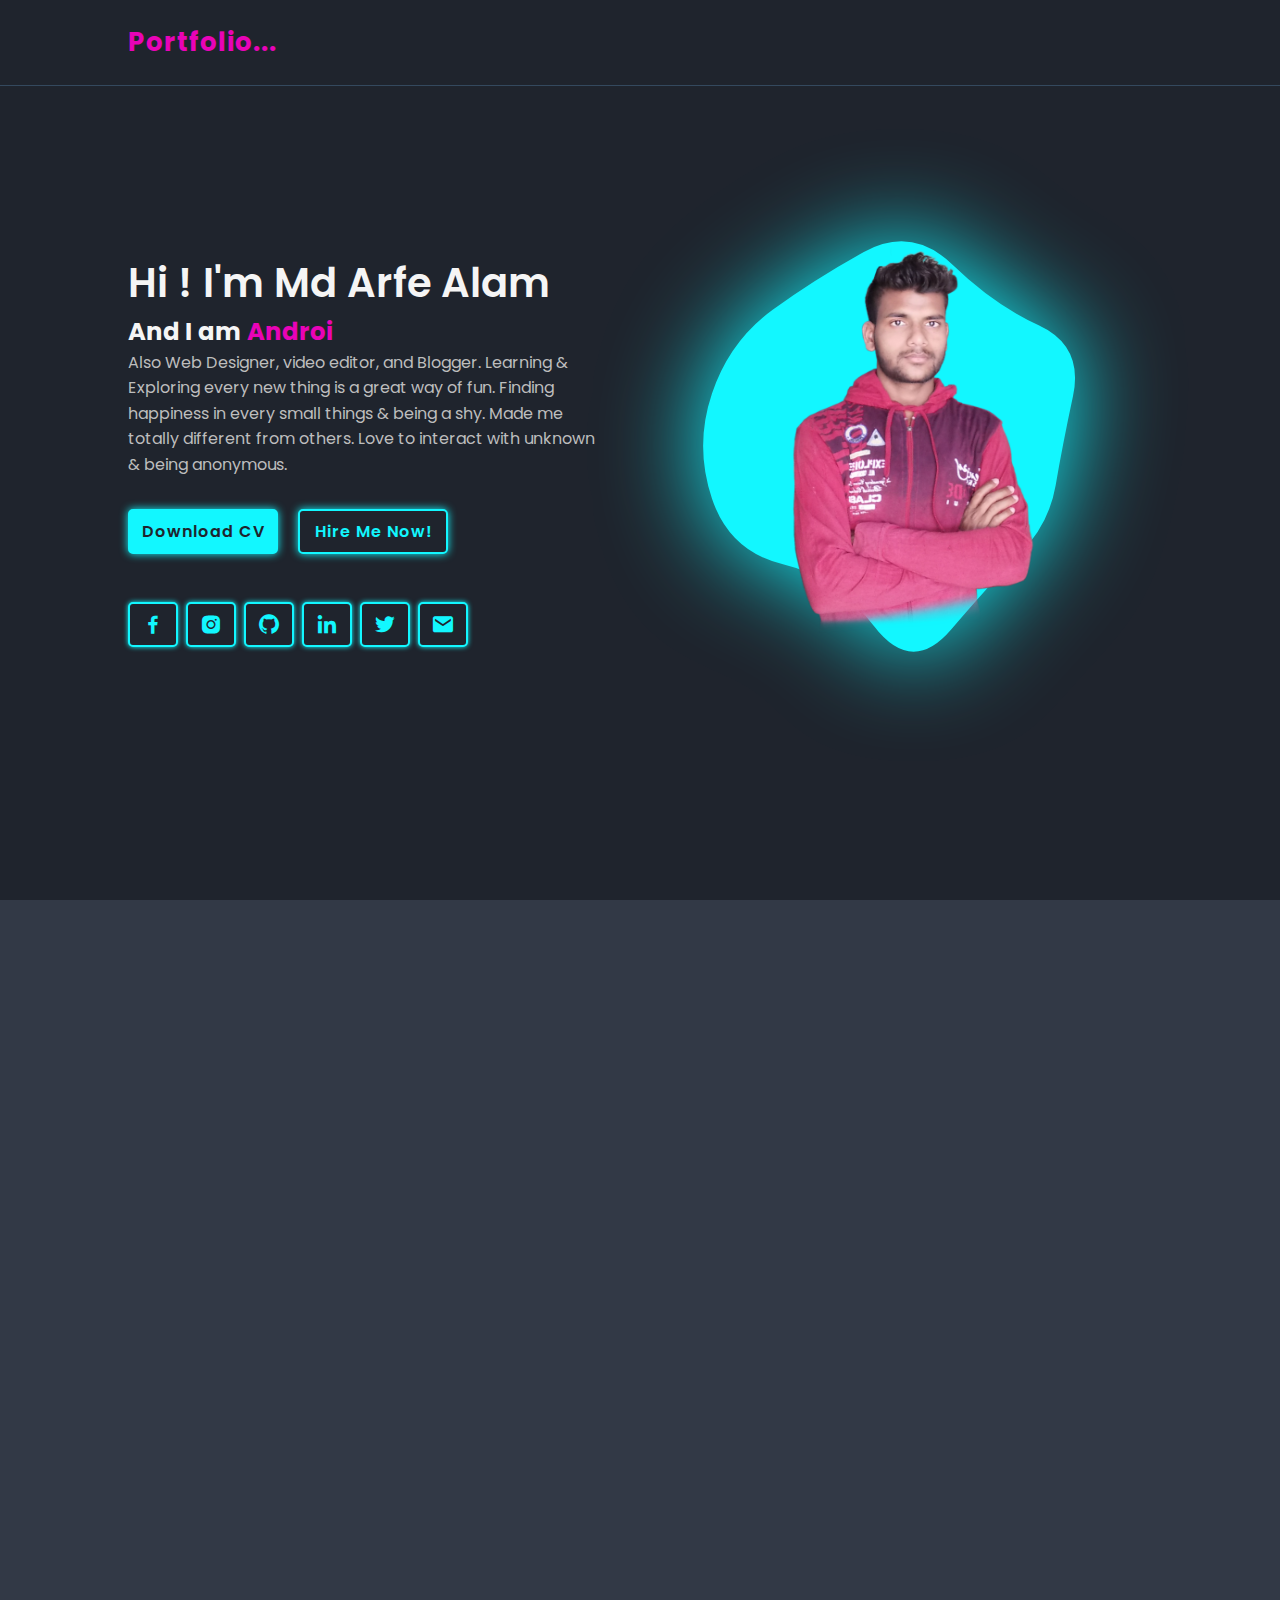
<file: index.html>
<!DOCTYPE html>
<html lang="en">

<head>
    <meta charset="UTF-8">
    <meta http-equiv="X-UA-Compatible" content="IE=edge">
    <meta name="viewport" content="width=device-width, initial-scale=1.0">
    <title>Portfolio-Website</title>
    <link href='https://unpkg.com/boxicons@2.1.4/css/boxicons.min.css' rel='stylesheet'>
    <link rel="stylesheet" href="style.css">


</head>

<body>

    <!-- ========================== Header Section ========================== -->
    <header>
        <div class="logo">Portfolio...</div>
        <ul class="navlist">
            <li><a href="#home" style="--i:1;">Home</a></li>
            <li><a href="#about" style="--i:2;">About</a></li>
            <li><a href="#skills" style="--i:3;">Skills</a></li>
            <li><a href="#project" style="--i:4;">Projects</a></li>
            <li><a href="#contact" style="--i:5;">Contact</a></li>
        </ul>
        <div class="bx bx-menu" id="menu-icon"></div>
    </header>

    <!-- ========================== Home Section ========================== -->
    <section class="home" id="home">
        <div class="home-content scroll-scale">
            <h1>Hi ! I'm Md Arfe Alam</h1>
            <div class="change-text">
                <h3>And I am</h3>
                <h3>
                    <span class="word">Android&nbsp;Developer</span>
                    <!-- <span class="word">Video&nbsp;Editor</span>
                    <span class="word">Web&nbsp;Designer</span>
                    <span class="word">Blogger</span>
                    <span class="word">Youtuber</span> -->
                </h3>
            </div>

            <p>Also Web Designer, video editor, and Blogger.
                Learning & Exploring every new thing is a great way of fun.
                Finding happiness in every small things & being a shy.
                Made me totally different from others.
                Love to interact with unknown & being anonymous.
            </p>

            <div class="btn-box">
                <a href="Arfe_Alam_Resume.pdf" download class="btn">Download CV</a>
                <a href="mailto:mdarfealam15@gmail.com" class="btn">Hire Me Now!</a>
            </div>

            <div class="social-icons">
                <a href="https://www.facebook.com/mdarfealam36/" target="_blank"><i class='bx bxl-facebook'></i></a>
                <a href="https://www.instagram.com/mdarfealam36/" target="_blank"><i class='bx bxl-instagram-alt'></i></a>
                <a href="https://github.com/mdarfealam36" target="_blank"><i class='bx bxl-github'></i></a>
                <a href="https://www.linkedin.com/in/mdarfealam36/" target="_blank"><i class='bx bxl-linkedin'></i></a>
                <a href="https://x.com/mdarfealam36" target="_blank"><i class='bx bxl-twitter'></i></a>
                <a href="mailto:mdarfealam15@gmail.com" target="_blank"><i class='bx bxs-envelope'></i></a>
            </div>

        </div>

        <div class="home-image scroll-scale">
            <div class="img-box">
                <img src="images/home_profile.png" alt="Home Image">
            </div>

            <div class="liquid-shape">
                <svg viewBox="0 0 500 500" xmlns="http://www.w3.org/2000/svg" xmlns:xlink="http://www.w3.org/1999/xlink"
                    width="100%" id="blobSvg">
                    <path fill="#12f7ff">
                        <animate attributeName="d" dur="20000ms" repeatCount="indefinite" values="M400,290.5Q391,331,361,361Q331,391,290.5,444Q250,497,210,442.5Q170,388,118.5,372Q67,356,38,303Q9,250,30.5,193Q52,136,104.5,112Q157,88,203.5,57Q250,26,291.5,66Q333,106,377.5,128Q422,150,415.5,200Q409,250,400,290.5Z;

                            M398.5,292.5Q397,335,366,366Q335,397,292.5,432Q250,467,212,424.5Q174,382,107.5,376.5Q41,371,52,310.5Q63,250,73,201.5Q83,153,106,97Q129,41,189.5,22.5Q250,4,295.5,48.5Q341,93,394.5,114Q448,135,424,192.5Q400,250,398.5,292.5Z;

                            M448,293.5Q400,337,373.5,377.5Q347,418,298.5,448.5Q250,479,203.5,445Q157,411,104,388Q51,365,61.5,307.5Q72,250,66,195Q60,140,96,93Q132,46,191,66Q250,86,303.5,75.5Q357,65,400,102Q443,139,469.5,194.5Q496,250,448,293.5Z;

                            M433.5,298.5Q419,347,372.5,364.5Q326,382,288,425.5Q250,469,208,432Q166,395,111,378.5Q56,362,48.5,306Q41,250,71,207Q101,164,122,114.5Q143,65,196.5,68Q250,71,308.5,59Q367,47,389.5,101.5Q412,156,430,203Q448,250,433.5,298.5Z;

                            M420.5,295Q406,340,385.5,395Q365,450,307.5,457Q250,464,195,452Q140,440,127.5,384Q115,328,75,289Q35,250,74.5,211Q114,172,144,145Q174,118,212,99.5Q250,81,299.5,80Q349,79,372,122.5Q395,166,415,208Q435,250,420.5,295Z;

                            M436.5,312.5Q466,375,403,390Q340,405,295,427.5Q250,450,190,454Q130,458,89.5,412Q49,366,72,308Q95,250,99.5,208Q104,166,127.5,122Q151,78,200.5,73Q250,68,303,67Q356,66,395,105Q434,144,420.5,197Q407,250,436.5,312.5Z;

                            M440.5,302.5Q431,355,402.5,410Q374,465,312,441.5Q250,418,195,429.5Q140,441,102,399Q64,357,72,303.5Q80,250,72,196.5Q64,143,100,97.5Q136,52,193,33.5Q250,15,298.5,48Q347,81,397,108.5Q447,136,448.5,193Q450,250,440.5,302.5Z;

                            M400,290.5Q391,331,361,361Q331,391,290.5,444Q250,497,210,442.5Q170,388,118.5,372Q67,356,38,303Q9,250,30.5,193Q52,136,104.5,112Q157,88,203.5,57Q250,26,291.5,66Q333,106,377.5,128Q422,150,415.5,200Q409,250,400,290.5Z;



                            ">
                        </animate>
                    </path>
                </svg>
            </div>

            <div class="liquid-shape">
                <svg viewBox="0 0 500 500" xmlns="http://www.w3.org/2000/svg" xmlns:xlink="http://www.w3.org/1999/xlink"
                    width="100%" id="blobSvg">
                    <path fill="#12f7ff">
                        <animate attributeName="d" dur="20000ms" repeatCount="indefinite" values="M400,290.5Q391,331,361,361Q331,391,290.5,444Q250,497,210,442.5Q170,388,118.5,372Q67,356,38,303Q9,250,30.5,193Q52,136,104.5,112Q157,88,203.5,57Q250,26,291.5,66Q333,106,377.5,128Q422,150,415.5,200Q409,250,400,290.5Z;

                            M398.5,292.5Q397,335,366,366Q335,397,292.5,432Q250,467,212,424.5Q174,382,107.5,376.5Q41,371,52,310.5Q63,250,73,201.5Q83,153,106,97Q129,41,189.5,22.5Q250,4,295.5,48.5Q341,93,394.5,114Q448,135,424,192.5Q400,250,398.5,292.5Z;

                            M448,293.5Q400,337,373.5,377.5Q347,418,298.5,448.5Q250,479,203.5,445Q157,411,104,388Q51,365,61.5,307.5Q72,250,66,195Q60,140,96,93Q132,46,191,66Q250,86,303.5,75.5Q357,65,400,102Q443,139,469.5,194.5Q496,250,448,293.5Z;

                            M433.5,298.5Q419,347,372.5,364.5Q326,382,288,425.5Q250,469,208,432Q166,395,111,378.5Q56,362,48.5,306Q41,250,71,207Q101,164,122,114.5Q143,65,196.5,68Q250,71,308.5,59Q367,47,389.5,101.5Q412,156,430,203Q448,250,433.5,298.5Z;

                            M420.5,295Q406,340,385.5,395Q365,450,307.5,457Q250,464,195,452Q140,440,127.5,384Q115,328,75,289Q35,250,74.5,211Q114,172,144,145Q174,118,212,99.5Q250,81,299.5,80Q349,79,372,122.5Q395,166,415,208Q435,250,420.5,295Z;

                            M436.5,312.5Q466,375,403,390Q340,405,295,427.5Q250,450,190,454Q130,458,89.5,412Q49,366,72,308Q95,250,99.5,208Q104,166,127.5,122Q151,78,200.5,73Q250,68,303,67Q356,66,395,105Q434,144,420.5,197Q407,250,436.5,312.5Z;

                            M440.5,302.5Q431,355,402.5,410Q374,465,312,441.5Q250,418,195,429.5Q140,441,102,399Q64,357,72,303.5Q80,250,72,196.5Q64,143,100,97.5Q136,52,193,33.5Q250,15,298.5,48Q347,81,397,108.5Q447,136,448.5,193Q450,250,440.5,302.5Z;

                            M400,290.5Q391,331,361,361Q331,391,290.5,444Q250,497,210,442.5Q170,388,118.5,372Q67,356,38,303Q9,250,30.5,193Q52,136,104.5,112Q157,88,203.5,57Q250,26,291.5,66Q333,106,377.5,128Q422,150,415.5,200Q409,250,400,290.5Z;



                            ">
                        </animate>
                    </path>
                </svg>
            </div>

        </div>
    </section>


    <!-- ========================== About Section ========================== -->

    <section class="about" id="about">
        <div class="img-about scroll-scale">
            <img src="images/home_profile.png" alt="About Image">
        </div>

        <div class="about-content scroll-scale">
            <h2>About Me</h2>
            <h3>Android Developer</h3>
            <p>Hello there! 👋 I'm Md Arfe Alam, an aspiring Android developer with a passion for turning 
                innovative ideas into functional and user-friendly applications. As a recent graduate in 
                B.Tech - Computer Science and Engineering, I have delved into the world of mobile app development with a focus on 
                creating seamless and engaging experiences for users.
            </p>

            <div class="btn-box">
                <a href="pages/about.html" class="btn" target="_blank">Read More</a>
            </div>


        </div>
    </section>

    <!-- ========================== Skills Section ==========================-->

    <section class="skills" id="skills">
        <div class="main-text scroll-scale">
            <h2>My Skills</h2>
        </div>

        <!-- Skills Main -->
        <div class="skills-main">

            <!-- Skills Left -->
            <div class="skills-left scroll-scale">
                <h3>Technical Skills</h3>

                <!-- kotlin -->
                <div class="skills-bar">
                    <div class="info">
                        <p>Kotlin</p>
                        <p>77%</p>
                    </div>
                    <div class="bar">
                        <span class="kotlin"></span>
                    </div>
                </div>

                <!-- Firebase -->
                <div class="skills-bar">
                    <div class="info">
                        <p>Firebase</p>
                        <p>65%</p>
                    </div>
                    <div class="bar">
                        <span class="firebase"></span>
                    </div>
                </div>

                <!-- RestApi -->
                <div class="skills-bar">
                    <div class="info">
                        <p>RestApi</p>
                        <p>70%</p>
                    </div>
                    <div class="bar">
                        <span class="restApi"></span>
                    </div>
                </div>

                <!-- Room Database -->
                <div class="skills-bar">
                    <div class="info">
                        <p>Room Database</p>
                        <p>60%</p>
                    </div>
                    <div class="bar">
                        <span class="roomDatabase"></span>
                    </div>
                </div>
            </div>

            <!-- Skills Right -->
            <div class="skills-right scroll-scale">
                <h3>Professional Skills</h3>
                <div class="professional">

                    <div class="box">
                        <div class="circle" data-dots="80" data-percent="70"></div>
                        <div class="text">
                            <big>70%</big>
                            <small>Team Work</small>
                        </div>
                    </div>

                    <div class="box">
                        <div class="circle" data-dots="80" data-percent="85"></div>
                        <div class="text">
                            <big>85%</big>
                            <small>Creativity</small>
                        </div>
                    </div>

                    <div class="box">
                        <div class="circle" data-dots="80" data-percent="75"></div>
                        <div class="text">
                            <big>75%</big>
                            <small>Project Management</small>
                        </div>
                    </div>

                    <div class="box">
                        <div class="circle" data-dots="80" data-percent="90"></div>
                        <div class="text">
                            <big>90%</big>
                            <small>Communication</small>
                        </div>
                    </div>

                </div>
            </div>

        </div>

    </section>

    <!-- ========================== Project Section ==========================-->

    <section class="project" id="project">
        <div class="main-text scroll-scale">
            <h2>Latest Project</h2>
        </div>

        <div class="container">
            <div class="filter-buttons scroll-scale">
                <button class="button" data-filter="all">All</button>
                <button class="button" data-filter=".android">Android</button>
                <button class="button" data-filter=".web">Web</button>
            </div>

            <div class="project-gallery scroll-bottom">

                <div class="port-box mix android">
                    <div class="port-image">
                        <img src="images/notes_app/thumbnail.jpg" alt="">
                    </div>
                    <div class="port-content">
                        <h3>Notes App</h3>
                        <p>The Notes App is a simple application that allows users to create, view, update, and delete notes. 
                            Users can organize their thoughts, ideas...
                        </p>
                        <a href="pages/notes_app.html" target="_blank"><i class='bx bx-link-external'></i></a>
                    </div>
                </div>

                <div class="port-box mix android">
                    <div class="port-image">
                        <img src="images/demokart/thumbnail.jpg" alt="">
                    </div>
                    <div class="port-content">
                        <h3>Demokart</h3>
                        <p>
                            DemoKart is an e-commerce app 
                            I created to showcase my skills. It lets users browse, buy, and manage products easily and securely.
                        </p>
                        <a href="pages/demokart.html" target="_blank"><i class='bx bx-link-external'></i></a>
                    </div>
                </div>

                <div class="port-box mix android">
                    <div class="port-image">
                        <img src="images/media_player/thumbnail.jpg" alt="">
                    </div>
                    <div class="port-content">
                        <h3>Media Player</h3>
                        <p>Our music player app offers playlist creation, offline playback, 
                            customizable themes, and a user-friendly interface for an immersive listening experience.
                        </p>
                        <a href="pages/media_player.html" target="_blank"><i class='bx bx-link-external'></i></a>
                    </div>
                </div>

                <div class="port-box mix android">
                    <div class="port-image">
                        <img src="images/quiz_mint/thumbnail.jpg" alt="">
                    </div>
                    <div class="port-content">
                        <h3>QuizMint</h3>
                        <p>QuizMint is an engaging quiz app with user authentication, category selection, rewards, 
                            history tracking, and profile management using Kotlin and Firebase.
                        </p>
                        <a href="pages/quizmint.html" target="_blank"><i class='bx bx-link-external'></i></a>
                    </div>
                </div>

                <div class="port-box mix android">
                    <div class="port-image">
                        <img src="images/crypto_creek/thumbnail.jpg" alt="">
                    </div>
                    <div class="port-content">
                        <h3>Crypto Creek</h3>
                        <p>CryptoCreek is a portfolio project showcasing an app 
                            that uses APIs to display real-time cryptocurrency data and track market trends.
                        </p>
                        <a href="pages/crypto_creek.html" target="_blank"><i class='bx bx-link-external'></i></a>
                    </div>
                </div>

                <div class="port-box mix android">
                <!-- <div class="port-box mix web"> -->
                    <div class="port-image">
                        <img src="images/food_runner/thumbnail.jpg" alt="">
                    </div>
                    <div class="port-content">
                        <h3>FoodRunner</h3>
                        <p>The portfolio project features order history, 
                            favorite restaurant bookmarking, cost filtering, and seamless menu browsing for an enhanced user experience.
                        </p>
                        <a href="pages/foodrunner.html" target="_blank"><i class='bx bx-link-external'></i></a>
                    </div>
                </div>

            </div>
        </div>

    </section>

    <!-- ========================== Contact Section ========================== -->
    <section class="contact" id="contact">
        <div class="main-text scroll-scale">
            <h2>Contact Me</h2>
        </div>
        <form id="contactForm" action="https://formsubmit.co/mdarfealam15@gmail.com" method="POST" class="scroll-bottom">
            <div class="input-box">
                <input type="text" name="name" required placeholder="Full Name">
                <input type="email" name="email" required placeholder="Email Address">
            </div>
            <div class="input-box">
                <input type="number" placeholder="Mobile Number">
                <input type="text" name="subject" required placeholder="Email Subject">
            </div>
            <textarea name="message" required  id="" cols="30" rows="10" placeholder="Your Message"></textarea>
            <input type="hidden" name="_captcha" value="false">
            <input type="hidden" name="_template" value="table">
            
           
            <div class="btn-box formBtn">
                <button type="submit" class="btn">Send Message</button>
            </div>

        </form>
    </section>


    <!-- ========================== Footer Section ========================== -->

    <footer>
        <p class="scroll-scale">Copyright &copy; 2024 by Md Arfe Alam || All Rights Reserved.</p>
        <a href="#home"><i class='bx bx-up-arrow-alt'></i></a>
    </footer>


    <script src="mixitup.min.js"></script>
    <script src="script.js"></script>

</body>

</html>
</file>
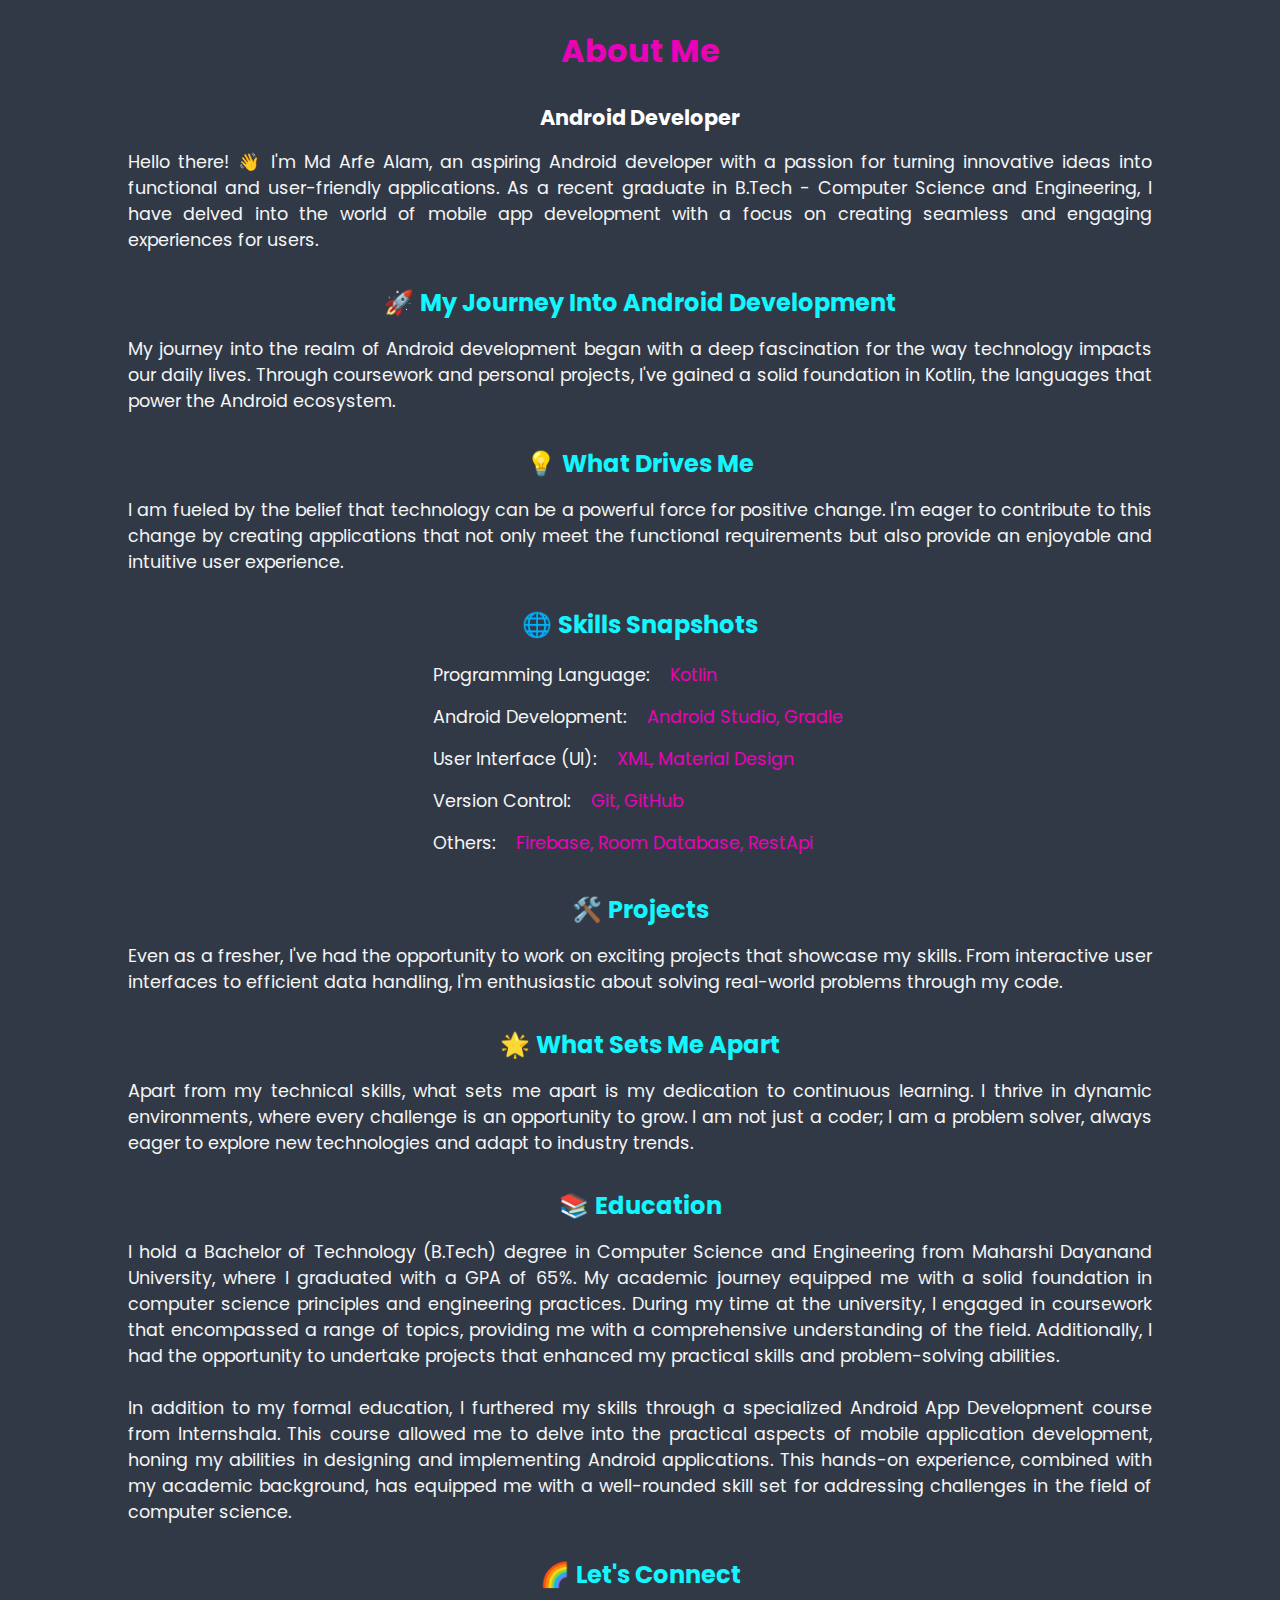
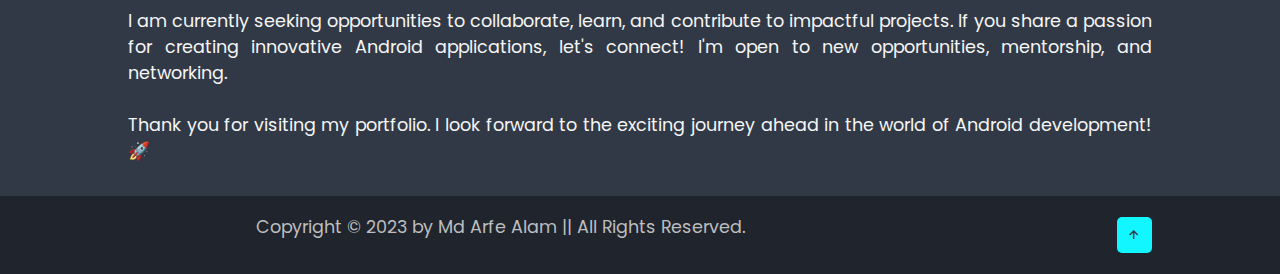
<file: pages/about.html>
<!DOCTYPE html>
<html lang="en">

<head>
    <meta charset="UTF-8">
    <meta http-equiv="X-UA-Compatible" content="IE=edge">
    <meta name="viewport" content="width=device-width, initial-scale=1.0">
    <title>About</title>
    <link href='https://unpkg.com/boxicons@2.1.4/css/boxicons.min.css' rel='stylesheet'>
    <link rel="stylesheet" href="style_about.css">


</head>


<body>

    <!-- ========================== About Section ========================== -->

    <section class="about" id="about">

        <div class="about-content">
            <h2 class="about-text">About Me</h2>
            <h3>Android Developer</h3>
            <p>Hello there! 👋 I'm Md Arfe Alam, an aspiring Android developer with a passion for turning
                innovative ideas into functional and user-friendly applications. As a recent graduate in
                B.Tech - Computer Science and Engineering, I have delved into the world of mobile app development with a
                focus on creating seamless and engaging experiences for users.
            </p>

        </div>

        <div class="journey">
            <h2>🚀 <span>My Journey Into Android Development</span></h2>
        </div>
        <p>My journey into the realm of Android development began with a deep fascination for the way
            technology impacts our daily lives. Through coursework and personal projects,
            I've gained a solid foundation in Kotlin, the languages that power the Android ecosystem.
        </p>

        <div class="drive">
            <h2>💡 <span>What Drives Me</span></h2>
        </div>
        <p>I am fueled by the belief that technology can be a powerful force for positive change.
            I'm eager to contribute to this change by creating applications that not only meet the
            functional requirements but also provide an enjoyable and intuitive user experience.
        </p>

        <div class="skill">
            <h2>🌐 <span>Skills Snapshots</span></h2>
        </div>
        <div class="skill-content">
            <p>Programming Language: <span class="content">Kotlin</span></p>
            <p>Android Development: <span class="content">Android Studio, Gradle</span></p>
            <p>User Interface (UI): <span class="content">XML, Material Design</span></p>
            <p>Version Control: <span class="content">Git, GitHub</span></p>
            <p>Others: <span class="content">Firebase, Room Database, RestApi</span></p>
        </div>
    
        <div class="project">
            <h2>🛠️ <span>Projects</span></h2>
        </div>
        <p>Even as a fresher, I've had the opportunity to work on exciting projects that showcase my skills.
            From interactive user interfaces to efficient data handling,
            I'm enthusiastic about solving real-world problems through my code.
        </p>

        <div class="apart">
            <h2>🌟 <span>What Sets Me Apart</span></h2>
        </div>
        <p>Apart from my technical skills, what sets me apart is my dedication to continuous learning.
            I thrive in dynamic environments, where every challenge is an opportunity to grow.
            I am not just a coder; I am a problem solver, always eager to explore new technologies and adapt
            to industry trends.
        </p>

        <div class="education">
            <h2>📚 <span>Education</span></h2>
        </div>
        <p>I hold a Bachelor of Technology (B.Tech) degree in Computer Science and Engineering from Maharshi Dayanand University, 
            where I graduated with a GPA of 65%. My academic journey equipped me with a solid foundation in computer science 
            principles and engineering practices. During my time at the university, I engaged in coursework that encompassed 
            a range of topics, providing me with a comprehensive understanding of the field. Additionally, I had the opportunity 
            to undertake projects that enhanced my practical skills and problem-solving abilities.<br><br>

            In addition to my formal education, I furthered my skills through a specialized Android App Development course from Internshala. 
            This course allowed me to delve into the practical aspects of mobile application development, honing my abilities in designing 
            and implementing Android applications. This hands-on experience, combined with my academic background, has equipped me with a 
            well-rounded skill set for addressing challenges in the field of computer science.

        </p>

        <div class="connect">
            <h2>🌈 <span>Let's Connect</span></h2>
        </div>
        <p>I am currently seeking opportunities to collaborate, learn, and contribute to impactful projects.
            If you share a passion for creating innovative Android applications,
            let's connect! I'm open to new opportunities, mentorship, and networking.<br><br>

            Thank you for visiting my portfolio. I look forward to the exciting journey ahead in
            the world of Android development! 🚀
        </p>


    </section>


    
    <footer>
        <p class="scroll-scale">Copyright &copy; 2023 by Md Arfe Alam || All Rights Reserved.</p>
        <a href="#home"><i class='bx bx-up-arrow-alt'></i></a>
    </footer>

</body>

</html>
</file>
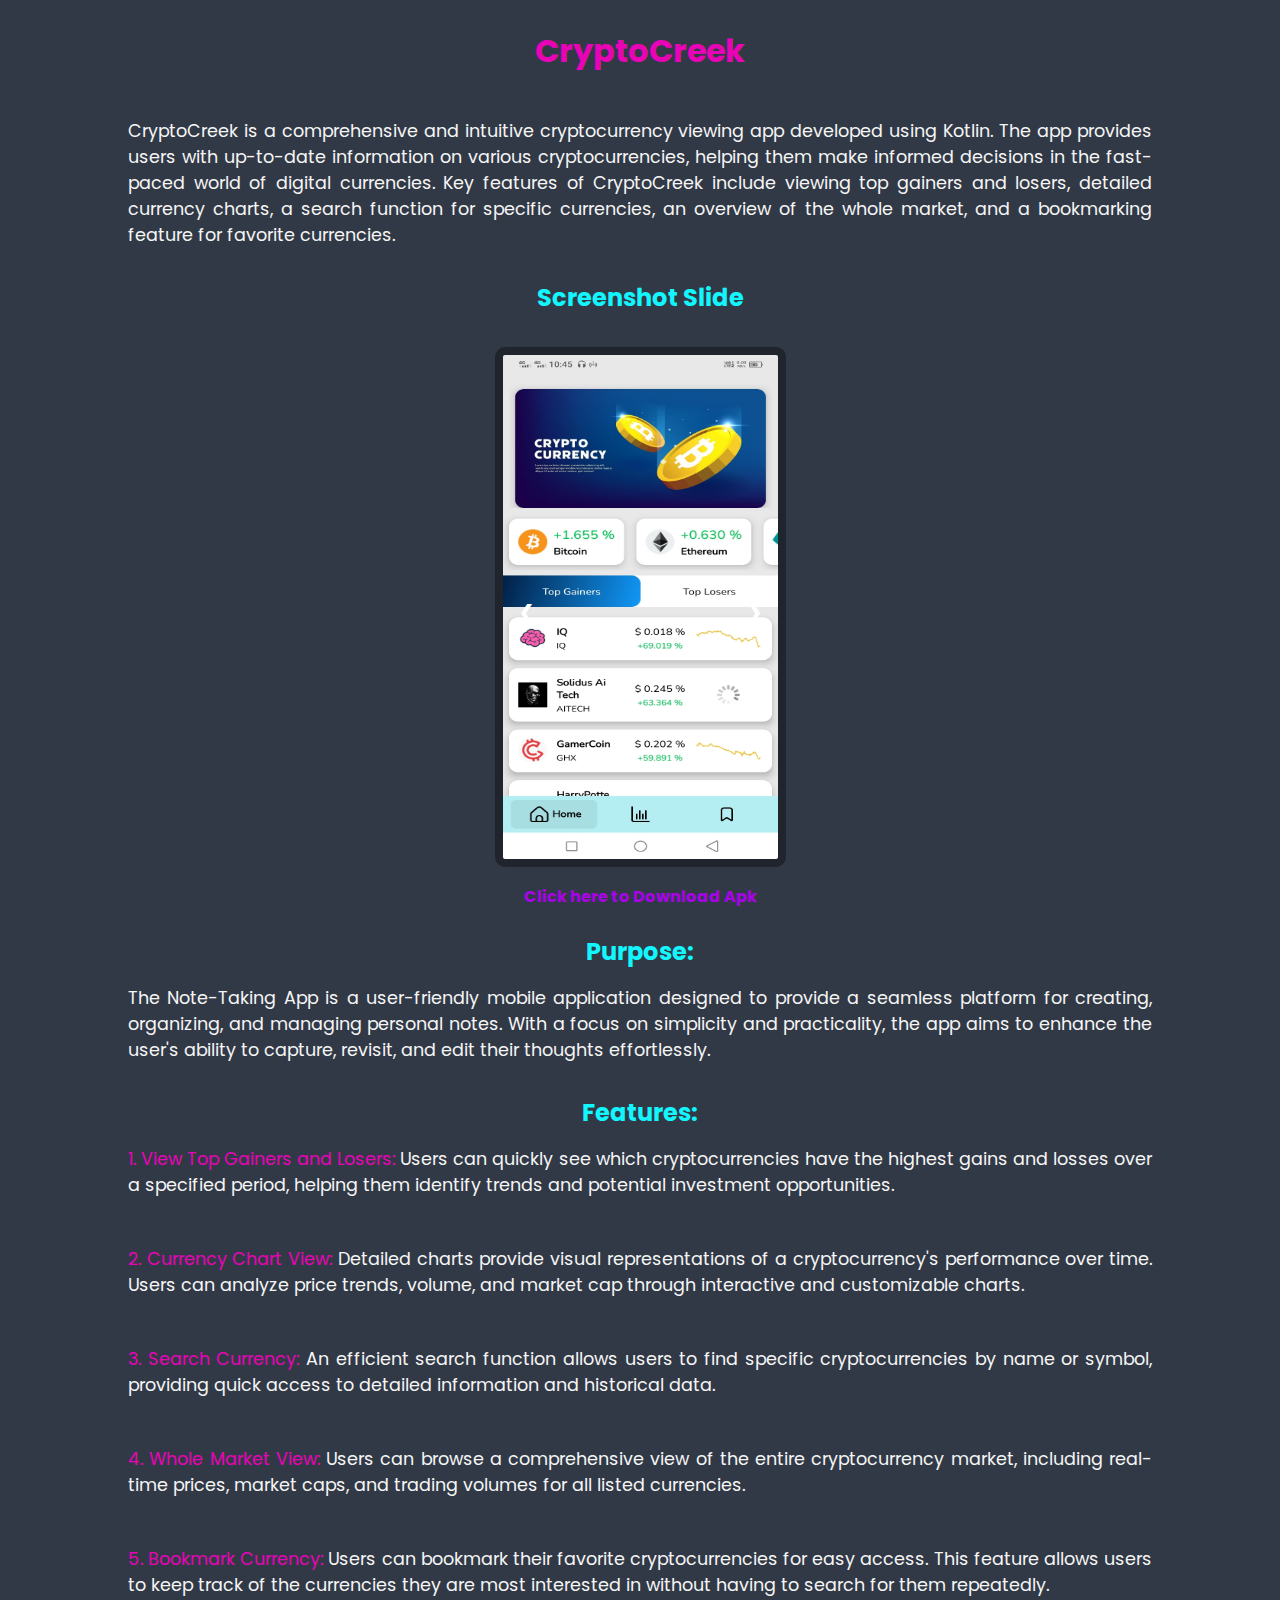
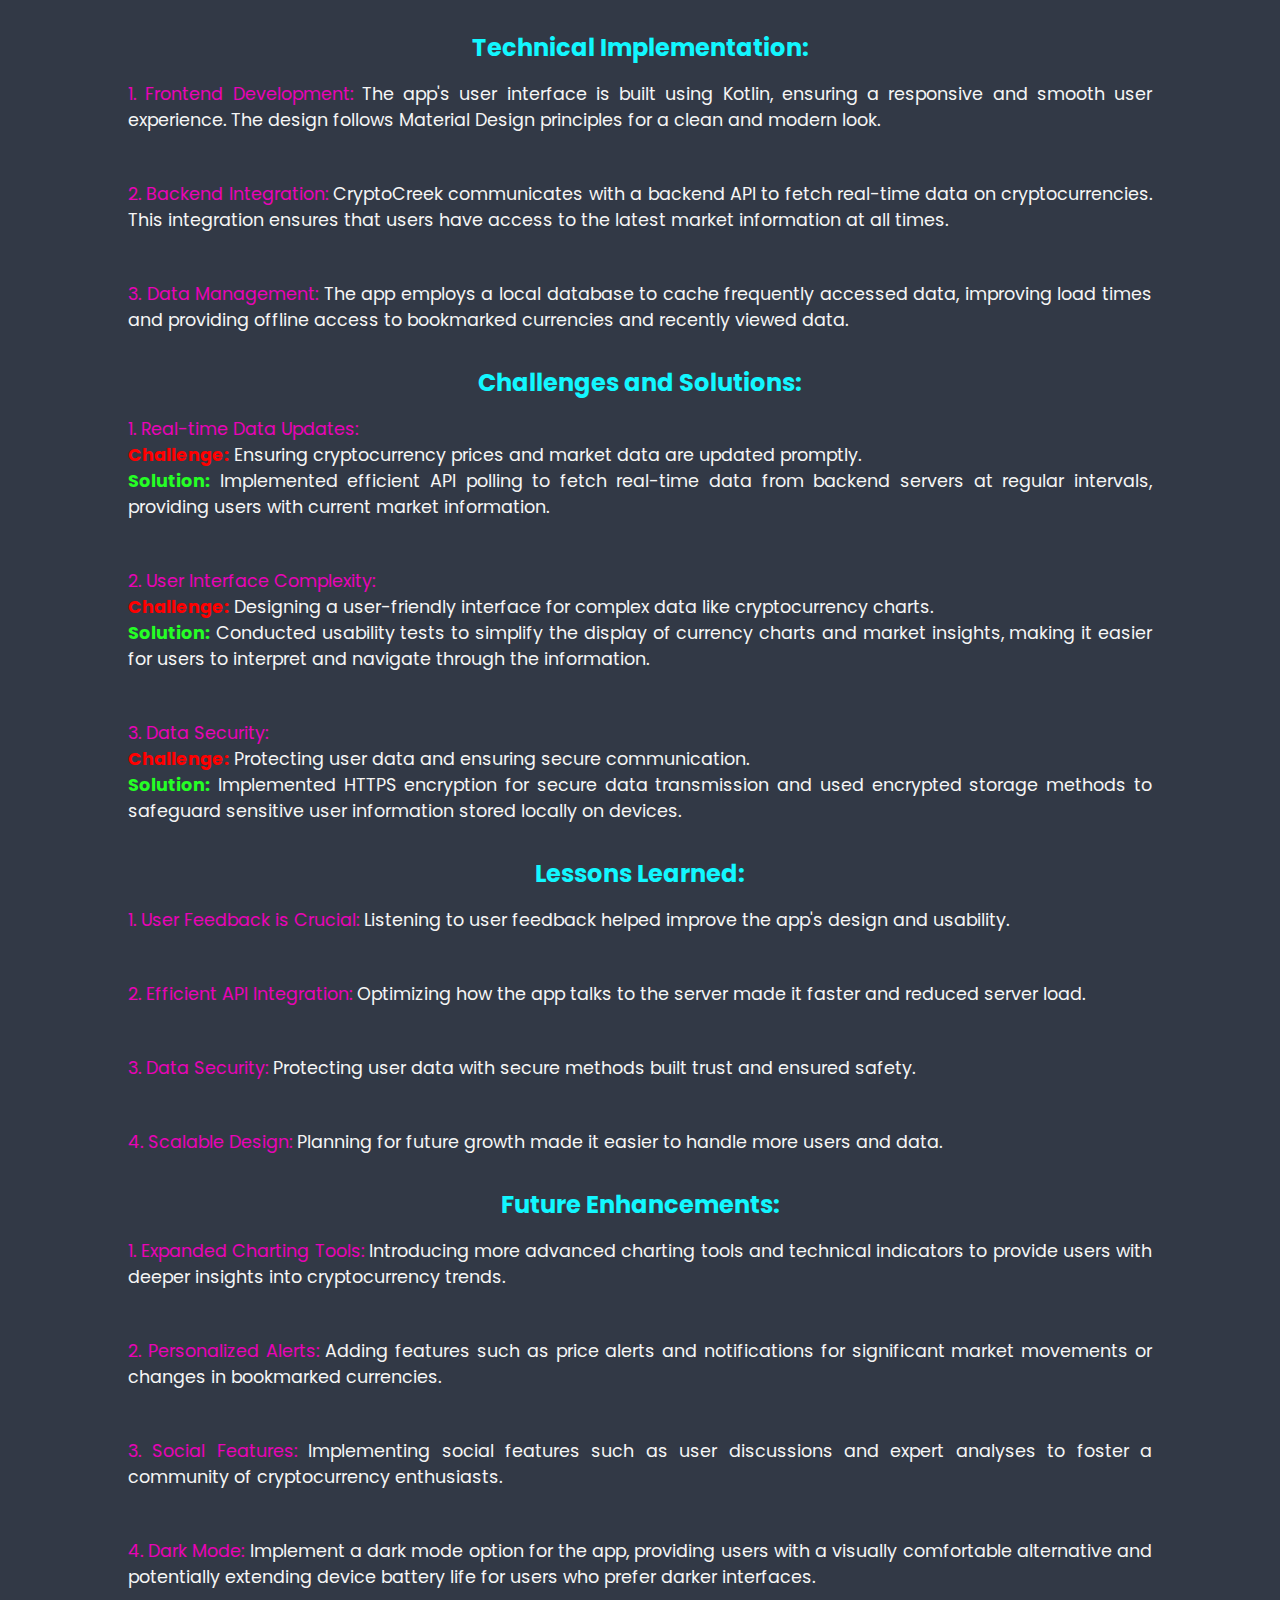
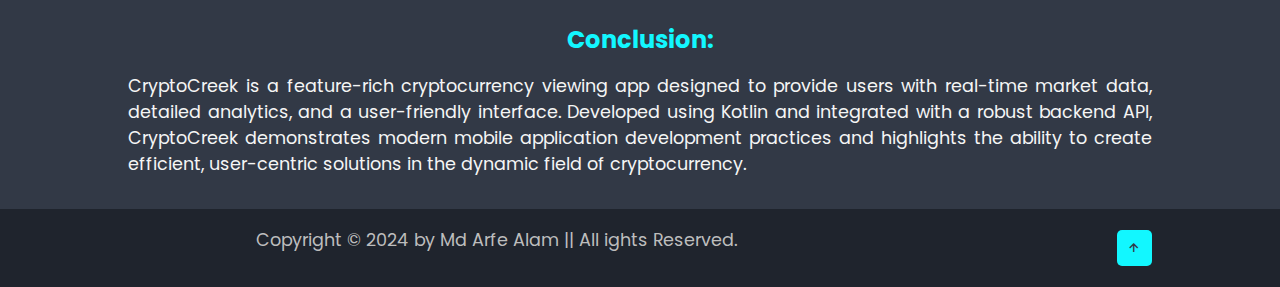
<file: pages/crypto_creek.html>
<!DOCTYPE html>
<html lang="en">

<head>
    <meta charset="UTF-8">
    <meta http-equiv="X-UA-Compatible" content="IE=edge">
    <meta name="viewport" content="width=device-width, initial-scale=1.0">
    <title>CryptoCreek</title>
    <link href='https://unpkg.com/boxicons@2.1.4/css/boxicons.min.css' rel='stylesheet'>
    <link rel="stylesheet" href="style_about.css">


</head>


<body>

    <!-- ========================== About Section ========================== -->

    <section class="about" id="about">

        <div class="about-content">
            <h2 class="about-text">CryptoCreek</h2>

            <p>CryptoCreek is a comprehensive and intuitive cryptocurrency viewing app developed using Kotlin. The app provides users with up-to-date information on various cryptocurrencies, helping them make informed decisions in the fast-paced world of digital currencies. Key features of CryptoCreek include viewing top gainers and losers, detailed currency charts, a search function for specific currencies, an overview of the whole market, and a bookmarking feature for favorite currencies.
            </p>
        </div>     

        <div class="title">
            <h2><span>Screenshot Slide</span></h2>
            <div class="slider">
                <div class="slides">
                    <div class="slide"><img src="../images/crypto_creek/1.jpg" alt="Image 1"></div>
                    <div class="slide"><img src="../images/crypto_creek/2.jpg" alt="Image 2"></div>
                    <div class="slide"><img src="../images/crypto_creek/3.jpg" alt="Image 3"></div>
                    <div class="slide"><img src="../images/crypto_creek/4.jpg" alt="Image 4"></div>
                    <div class="slide"><img src="../images/crypto_creek/5.jpg" alt="Image 5"></div>
                    <!-- Add more slides as needed -->
                </div>

                <div class="prev" onclick="prevSlide()">&#10094;</div>
                <div class="next" onclick="nextSlide()">&#10095;</div>
            </div>
        </div>

<!-- Download Apk -->
        <div class="download">
            <h4 class="download-text">

                <a href="https://docs.google.com/uc?export=download&id=18ToM6QLRx4NB_T442y01wiFYbPNv6nkP">
                    <span>Click here to Download Apk</span></a>
            </h4>
        </div>

        <div class="purpose">
            <h2><span>Purpose:</span></h2>
        </div>
        <p>The Note-Taking App is a user-friendly mobile application designed to provide a seamless platform for
            creating, organizing, and managing personal notes. With a focus on simplicity and practicality,
            the app aims to enhance the user's ability to capture, revisit, and edit their thoughts effortlessly.
        </p>

        <div class="features">
            <h2><span>Features:</span></h2>
        </div>
        <p><span>1. View Top Gainers and Losers:</span>
            Users can quickly see which cryptocurrencies have the highest gains and losses over a specified period, helping them identify trends and potential investment opportunities.
        </p>
        <p><span>2. Currency Chart View:</span>
            Detailed charts provide visual representations of a cryptocurrency's performance over time. Users can analyze price trends, volume, and market cap through interactive and customizable charts.
        </p>
        <p><span>3. Search Currency:</span>
            An efficient search function allows users to find specific cryptocurrencies by name or symbol, providing quick access to detailed information and historical data.
        </p>
        <p><span>4. Whole Market View:</span>
            Users can browse a comprehensive view of the entire cryptocurrency market, including real-time prices, market caps, and trading volumes for all listed currencies.
        </p>
        <p><span>5. Bookmark Currency:</span>
            Users can bookmark their favorite cryptocurrencies for easy access. This feature allows users to keep track of the currencies they are most interested in without having to search for them repeatedly.
        </p>
        


        <div class="skill">
            <h2><span>Technical Implementation:</span></h2>
        </div>
        <p><span>1. Frontend Development:</span>
            The app's user interface is built using Kotlin, ensuring a responsive and smooth user experience. The design follows Material Design principles for a clean and modern look.
        </p>
        <p><span>2. Backend Integration:</span>
            CryptoCreek communicates with a backend API to fetch real-time data on cryptocurrencies. This integration ensures that users have access to the latest market information at all times.
        </p>
        <p><span>3. Data Management:</span>
            The app employs a local database to cache frequently accessed data, improving load times and providing offline access to bookmarked currencies and recently viewed data.
        </p>

        <div class="challenges">
            <h2><span>Challenges and Solutions:</span></h2>
        </div>
        <p><span>1. Real-time Data Updates:</span></br>
            <b style="color: red;">Challenge:</b> Ensuring cryptocurrency prices and market data are updated promptly.</br>
            <b style="color: rgb(37, 255, 37);">Solution:</b> Implemented efficient API polling to fetch real-time data from backend servers at regular intervals, providing users with current market information.
        </p>
        <p><span>2. User Interface Complexity:</span></br>
            <b style="color: red;">Challenge:</b> Designing a user-friendly interface for complex data like cryptocurrency charts.</br>
            <b style="color: rgb(37, 255, 37);">Solution:</b> Conducted usability tests to simplify the display of currency charts and market insights, making it easier for users to interpret and navigate through the information.
        </p>
        <p><span>3. Data Security:</span></br>
            <b style="color: red;">Challenge:</b> Protecting user data and ensuring secure communication.</br>
            <b style="color: rgb(37, 255, 37);">Solution:</b> Implemented HTTPS encryption for secure data transmission and used encrypted storage methods to safeguard sensitive user information stored locally on devices.
        </p>

        <h2><span>Lessons Learned:</span></h2>
    </div>
    <p><span>1. User Feedback is Crucial:</span>
        Listening to user feedback helped improve the app's design and usability.
    </p>
    <p><span>2. Efficient API Integration:</span>
        Optimizing how the app talks to the server made it faster and reduced server load.
    </p>
    <p><span>3. Data Security:</span>
        Protecting user data with secure methods built trust and ensured safety.
    </p>
    <p><span>4. Scalable Design:</span>
        Planning for future growth made it easier to handle more users and data.
    </p>

        <div class="improvements">
            <h2><span>Future Enhancements:</span></h2>
        </div>
        <p><span>1. Expanded Charting Tools:</span>
            Introducing more advanced charting tools and technical indicators to provide users with deeper insights into cryptocurrency trends.
        </p>

        <p><span>2. Personalized Alerts:</span>
            Adding features such as price alerts and notifications for significant market movements or changes in bookmarked currencies.
        </p>
        <p><span>3. Social Features:</span>
            Implementing social features such as user discussions and expert analyses to foster a community of cryptocurrency enthusiasts.
        </p>
        <p><span>4. Dark Mode:</span>
            Implement a dark mode option for the app, providing users with a visually comfortable alternative and
            potentially extending device battery life for users who prefer darker interfaces.
        </p>
       

        <div class="conclusion">
            <h2><span>Conclusion:</span></h2>
        </div>
        <p>CryptoCreek is a feature-rich cryptocurrency viewing app designed to provide users with real-time market data, detailed analytics, and a user-friendly interface. Developed using Kotlin and integrated with a robust backend API, CryptoCreek demonstrates modern mobile application development practices and highlights the ability to create efficient, user-centric solutions in the dynamic field of cryptocurrency.
        </p>


    </section>



    <script>
        let currentSlide = 0;
        let autoSlideInterval;

        function showSlide(index) {
            const slides = document.querySelector('.slides');
            const totalSlides = document.querySelectorAll('.slide').length;

            if (index >= totalSlides) {
                currentSlide = 0;
            } else if (index < 0) {
                currentSlide = totalSlides - 1;
            } else {
                currentSlide = index;
            }

            slides.style.transition = "transform 0.5s ease-in-out";
            slides.style.transform = `translateX(${-currentSlide * 100}%)`;
        }

        function prevSlide() {
            showSlide(currentSlide - 1);
            resetAutoSlide();
        }

        function nextSlide() {
            showSlide(currentSlide + 1);
            resetAutoSlide();
        }

        function startAutoSlide() {
            autoSlideInterval = setInterval(() => {
                nextSlide();
            }, 3000); // Adjust the time interval (in milliseconds) as needed
        }

        function resetAutoSlide() {
            clearInterval(autoSlideInterval);
            startAutoSlide();
        }

        startAutoSlide(); // Start auto sliding on page load
    </script>



    <footer>
        <p class="scroll-scale">Copyright &copy; 2024 by Md Arfe Alam || All ights Reserved.</p>
        <a href="#home"><i class='bx bx-up-arrow-alt'></i></a>
    </footer>

</body>

</html>
</file>
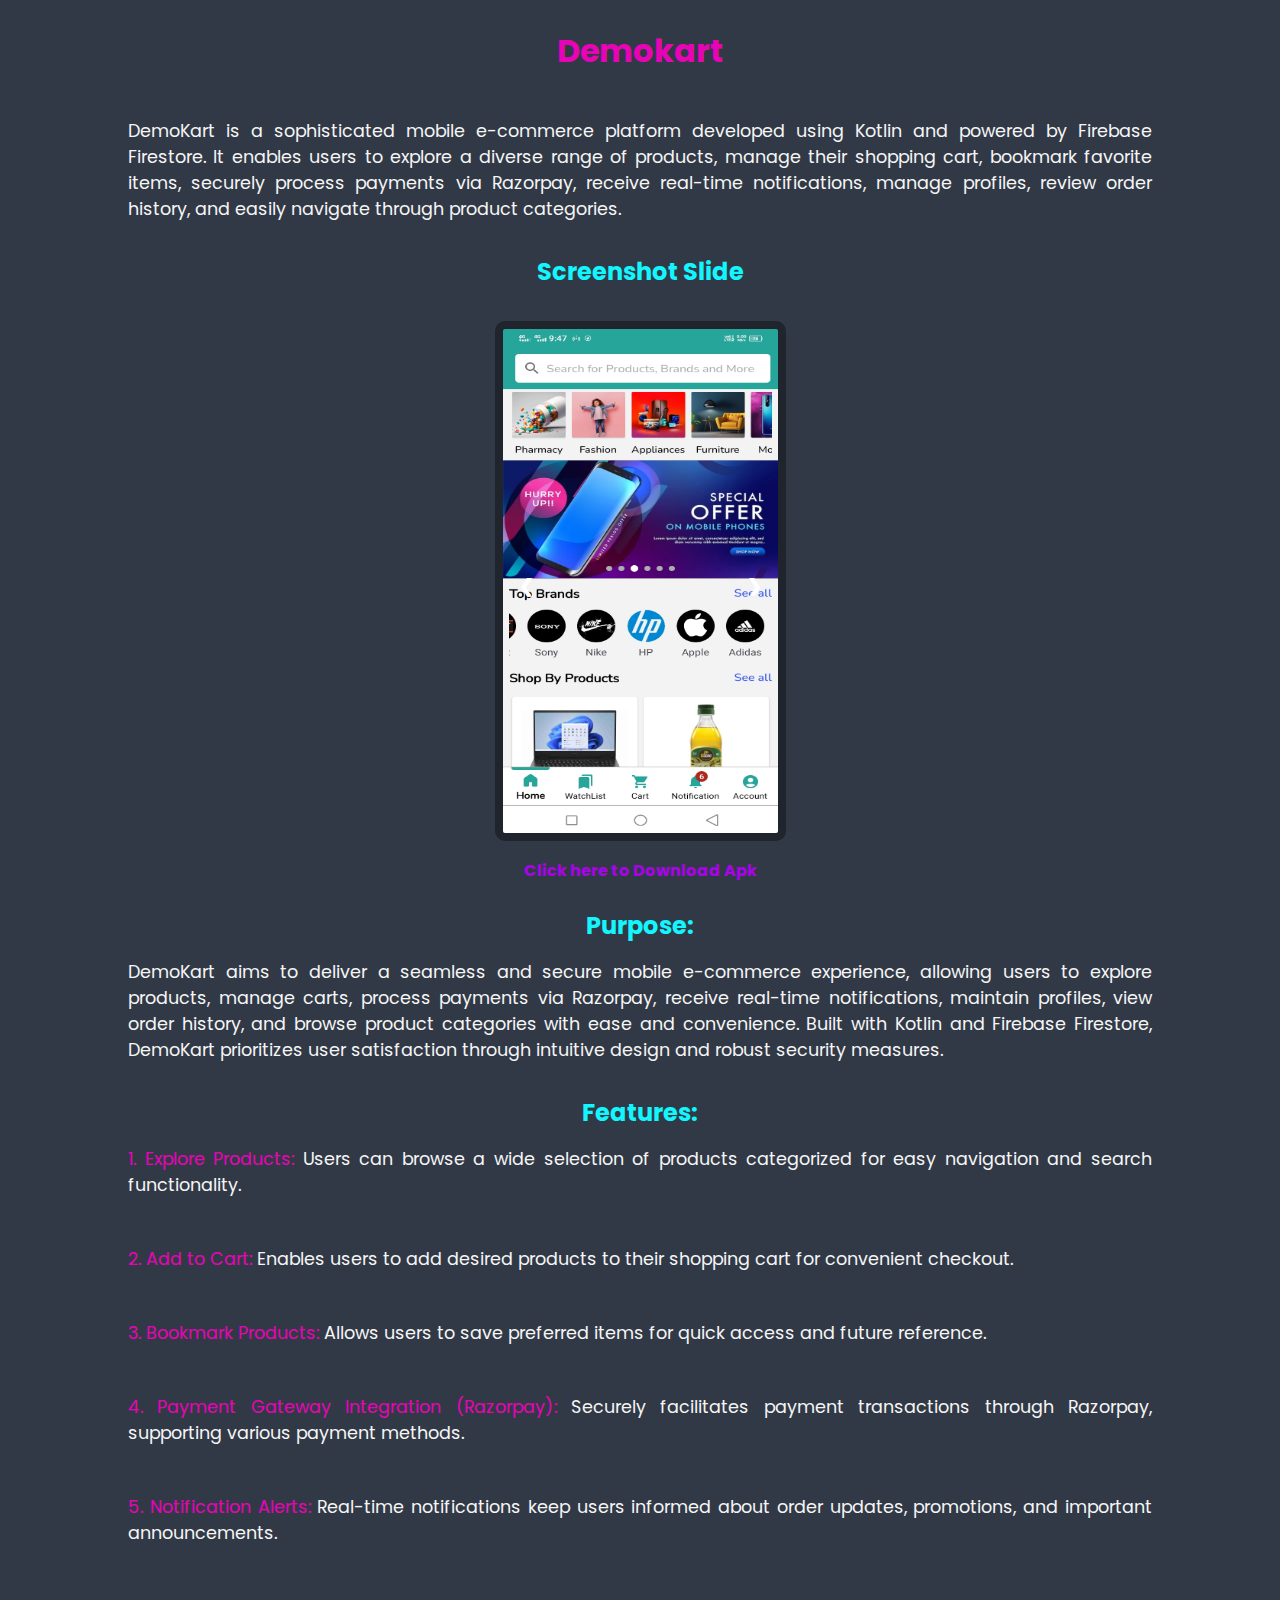
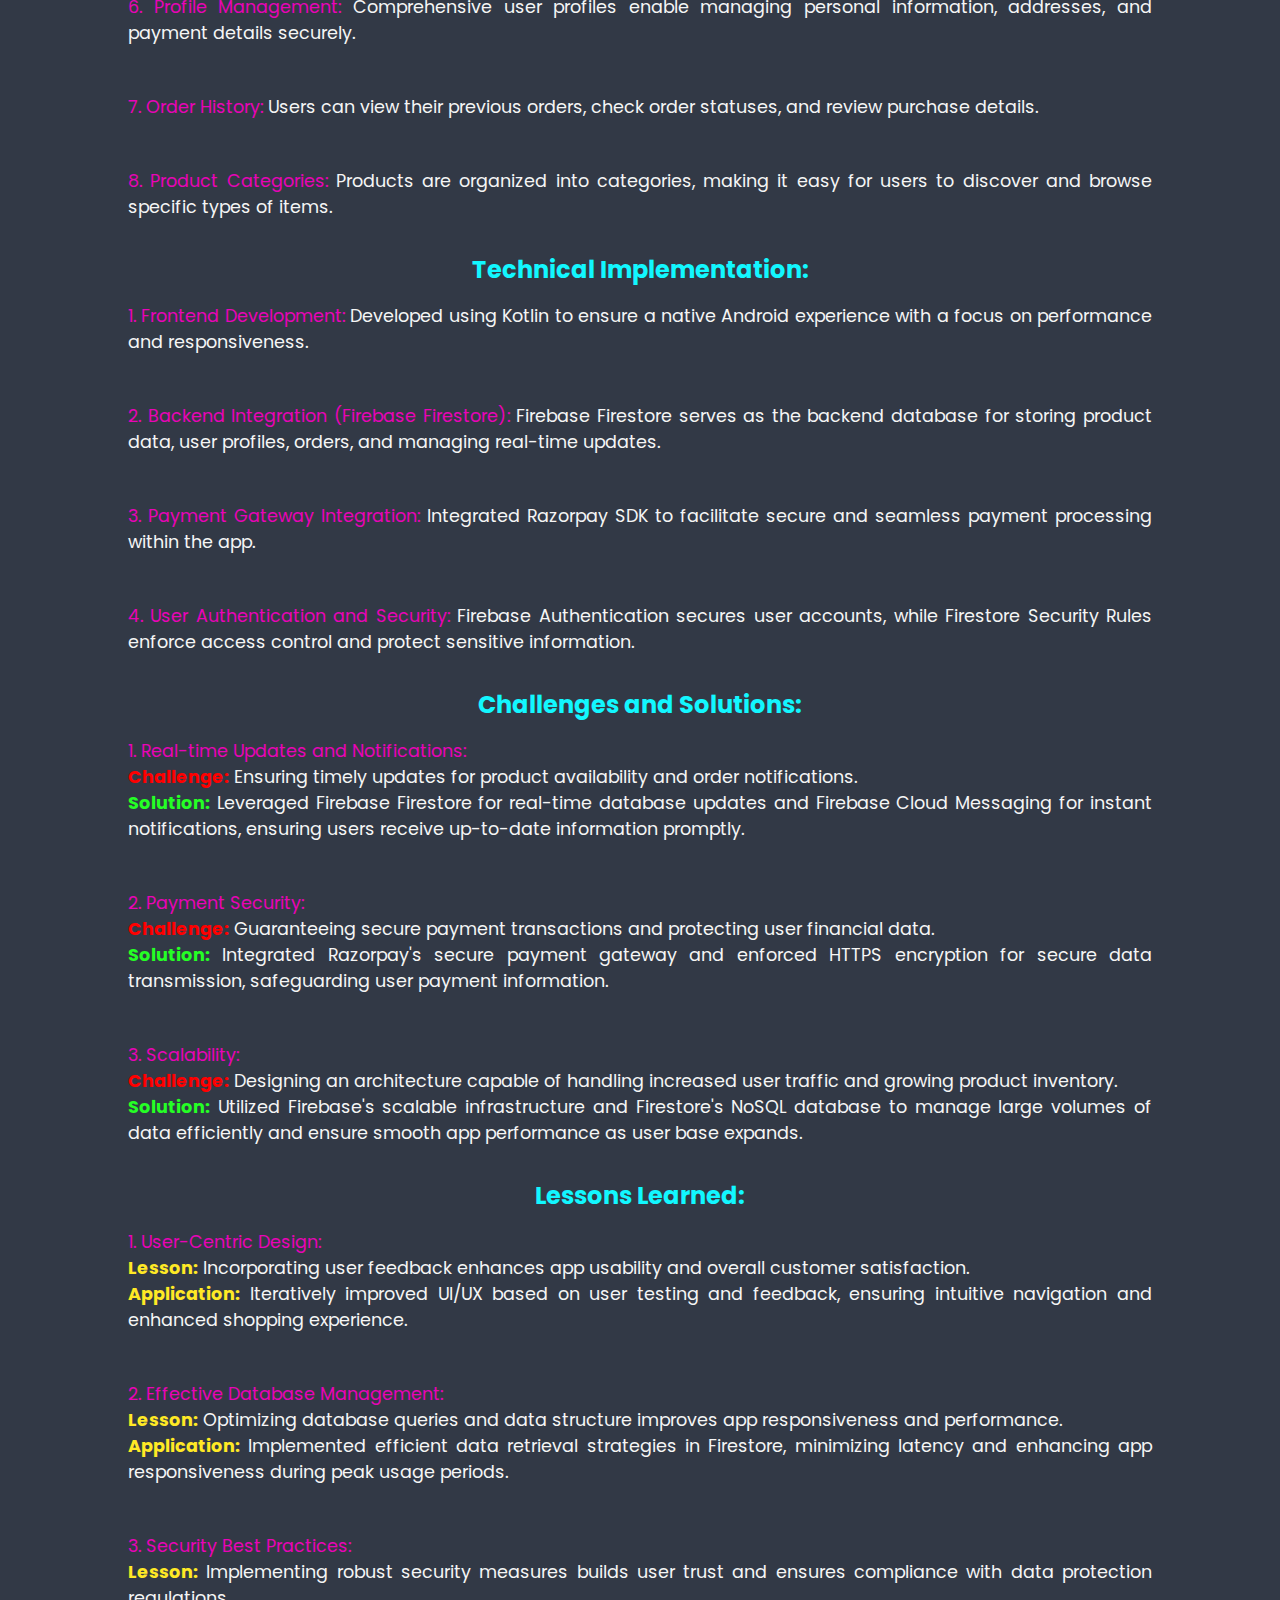
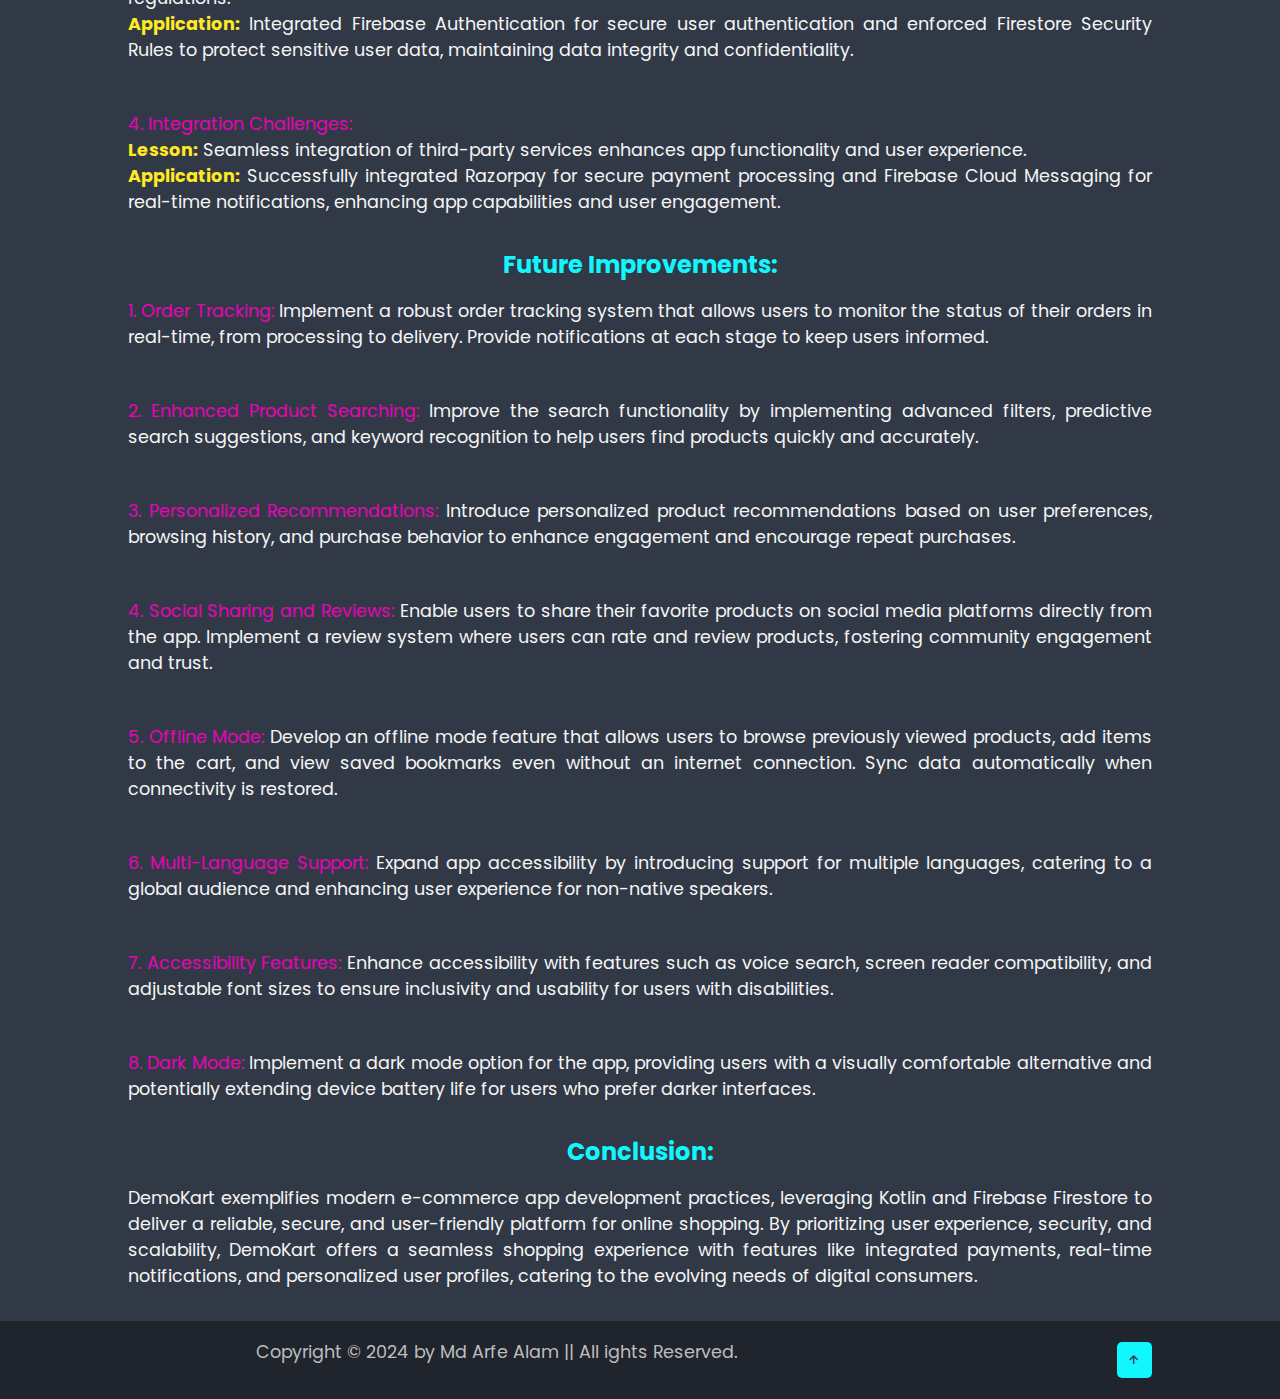
<file: pages/demokart.html>
<!DOCTYPE html>
<html lang="en">

<head>
    <meta charset="UTF-8">
    <meta http-equiv="X-UA-Compatible" content="IE=edge">
    <meta name="viewport" content="width=device-width, initial-scale=1.0">
    <title>Demokart</title>
    <link href='https://unpkg.com/boxicons@2.1.4/css/boxicons.min.css' rel='stylesheet'>
    <link rel="stylesheet" href="style_about.css">


</head>


<body>

    <!-- ========================== About Section ========================== -->

    <section class="about" id="about">

        <div class="about-content">
            <h2 class="about-text">Demokart</h2>

            <p>DemoKart is a sophisticated mobile e-commerce platform developed using Kotlin and powered by Firebase Firestore. It enables users to explore a diverse range of products, manage their shopping cart, bookmark favorite items, securely process payments via Razorpay, receive real-time notifications, manage profiles, review order history, and easily navigate through product categories.
            </p>
        </div>     

        <div class="title">
            <h2><span>Screenshot Slide</span></h2>
            <div class="slider">
                <div class="slides">
                    <div class="slide"><img src="../images/demokart/1.jpg" alt="Image 1"></div>
                    <div class="slide"><img src="../images/demokart/2.jpg" alt="Image 2"></div>
                    <div class="slide"><img src="../images/demokart/3.jpg" alt="Image 3"></div>
                    <div class="slide"><img src="../images/demokart/4.jpg" alt="Image 4"></div>
                    <div class="slide"><img src="../images/demokart/5.jpg" alt="Image 5"></div>
                    <div class="slide"><img src="../images/demokart/6.jpg" alt="Image 6"></div>
                    <div class="slide"><img src="../images/demokart/7.jpg" alt="Image 7"></div>
                    <div class="slide"><img src="../images/demokart/8.jpg" alt="Image 8"></div>
                    <div class="slide"><img src="../images/demokart/9.jpg" alt="Image 9"></div>
                    <div class="slide"><img src="../images/demokart/10.jpg" alt="Image 10"></div>
                    <div class="slide"><img src="../images/demokart/11.jpg" alt="Image 11"></div>
                    <div class="slide"><img src="../images/demokart/12.jpg" alt="Image 12"></div>
                    <div class="slide"><img src="../images/demokart/13.jpg" alt="Image 13"></div>
                    <div class="slide"><img src="../images/demokart/14.jpg" alt="Image 14"></div>
                    <div class="slide"><img src="../images/demokart/15.jpg" alt="Image 15"></div>
                    <div class="slide"><img src="../images/demokart/16.jpg" alt="Image 16"></div>
                    <div class="slide"><img src="../images/demokart/17.jpg" alt="Image 17"></div>
                    <!-- Add more slides as needed -->
                </div>

                <div class="prev" onclick="prevSlide()">&#10094;</div>
                <div class="next" onclick="nextSlide()">&#10095;</div>
            </div>
        </div>

<!-- Download Apk -->
        <div class="download">
            <h4 class="download-text">

                <a href="https://docs.google.com/uc?export=download&id=1hdqVKcP4R6tZ8QD04aq9Owa-SQHyJHrd">
                    <span>Click here to Download Apk</span></a>
            </h4>
        </div>


        <div class="purpose">
            <h2><span>Purpose:</span></h2>
        </div>
        <p>DemoKart aims to deliver a seamless and secure mobile e-commerce experience, allowing users to explore products, manage carts, process payments via Razorpay, receive real-time notifications, maintain profiles, view order history, and browse product categories with ease and convenience. Built with Kotlin and Firebase Firestore, DemoKart prioritizes user satisfaction through intuitive design and robust security measures.
        </p>

        <div class="features">
            <h2><span>Features:</span></h2>
        </div>
        <p><span>1. Explore Products:</span>
            Users can browse a wide selection of products categorized for easy navigation and search functionality.
        </p>
        <p><span>2. Add to Cart:</span>        
            Enables users to add desired products to their shopping cart for convenient checkout.
        </p>
        <p><span>3. Bookmark Products:</span>
            Allows users to save preferred items for quick access and future reference.
        </p>
        <p><span>4. Payment Gateway Integration (Razorpay):</span>
            Securely facilitates payment transactions through Razorpay, supporting various payment methods.
        </p>
        <p><span>5. Notification Alerts:</span>
            Real-time notifications keep users informed about order updates, promotions, and important announcements.
        </p>
        <p><span>6. Profile Management:</span>
            Comprehensive user profiles enable managing personal information, addresses, and payment details securely.
        </p>
        <p><span>7. Order History:</span>
            Users can view their previous orders, check order statuses, and review purchase details.
        </p>
        <p><span>8. Product Categories:</span>
            Products are organized into categories, making it easy for users to discover and browse specific types of items.
        </p>


        <div class="skill">
            <h2><span>Technical Implementation:</span></h2>
        </div>
        <p><span>1. Frontend Development:</span>
            Developed using Kotlin to ensure a native Android experience with a focus on performance and responsiveness.
        </p>
        <p><span>2. Backend Integration (Firebase Firestore):</span>
            Firebase Firestore serves as the backend database for storing product data, user profiles, orders, and managing real-time updates.
        </p>
        <p><span>3. Payment Gateway Integration:</span>
            Integrated Razorpay SDK to facilitate secure and seamless payment processing within the app.
        </p>
        <p><span>4. User Authentication and Security:</span>
            Firebase Authentication secures user accounts, while Firestore Security Rules enforce access control and protect sensitive information.
        </p>



        <div class="challenges">
            <h2><span>Challenges and Solutions:</span></h2>
        </div>
        <p><span>1. Real-time Updates and Notifications:</span></br>
            <b style="color: red;">Challenge:</b> Ensuring timely updates for product availability and order notifications.</br>
            <b style="color: rgb(37, 255, 37);">Solution:</b> Leveraged Firebase Firestore for real-time database updates and Firebase Cloud Messaging for instant notifications, ensuring users receive up-to-date information promptly.
        </p>
        <p><span>2. Payment Security:</span></br>
            <b style="color: red;">Challenge:</b> Guaranteeing secure payment transactions and protecting user financial data.</br>
            <b style="color: rgb(37, 255, 37);">Solution:</b> Integrated Razorpay's secure payment gateway and enforced HTTPS encryption for secure data transmission, safeguarding user payment information.
        </p>
        <p><span>3. Scalability:</span></br>
            <b style="color: red;">Challenge:</b> Designing an architecture capable of handling increased user traffic and growing product inventory.</br>
            <b style="color: rgb(37, 255, 37);">Solution:</b> Utilized Firebase's scalable infrastructure and Firestore's NoSQL database to manage large volumes of data efficiently and ensure smooth app performance as user base expands.
        </p>



        <div class="lessons-learned">
            <h2><span>Lessons Learned:</span></h2>
        </div>
        <p><span>1. User-Centric Design:</span></br>
            <b style="color: rgb(255, 233, 37);">Lesson:</b> Incorporating user feedback enhances app usability and overall customer satisfaction.</br>
            <b style="color: rgb(255, 233, 37);">Application:</b> Iteratively improved UI/UX based on user testing and feedback, ensuring intuitive navigation and enhanced shopping experience.
        </p>
        <p><span>2. Effective Database Management:</span></br>
            <b style="color: rgb(255, 233, 37);">Lesson:</b> Optimizing database queries and data structure improves app responsiveness and performance.</br>
            <b style="color: rgb(255, 233, 37);">Application:</b> Implemented efficient data retrieval strategies in Firestore, minimizing latency and enhancing app responsiveness during peak usage periods.
        </p>
        <p><span>3. Security Best Practices:</span></br>
            <b style="color: rgb(255, 233, 37);">Lesson:</b> Implementing robust security measures builds user trust and ensures compliance with data protection regulations.</br>
            <b style="color: rgb(255, 233, 37);">Application:</b> Integrated Firebase Authentication for secure user authentication and enforced Firestore Security Rules to protect sensitive user data, maintaining data integrity and confidentiality.
        </p>
        <p><span>4. Integration Challenges:</span></br>
            <b style="color: rgb(255, 233, 37);">Lesson:</b> Seamless integration of third-party services enhances app functionality and user experience.</br>
            <b style="color: rgb(255, 233, 37);">Application:</b> Successfully integrated Razorpay for secure payment processing and Firebase Cloud Messaging for real-time notifications, enhancing app capabilities and user engagement.
        </p>
       

        <div class="improvements">
            <h2><span>Future Improvements:</span></h2>
        </div>
        <p><span>1. Order Tracking:</span>
            Implement a robust order tracking system that allows users to monitor the status of their orders in real-time, from processing to delivery. Provide notifications at each stage to keep users informed.
        </p>
        <p><span>2. Enhanced Product Searching:</span>
            Improve the search functionality by implementing advanced filters, predictive search suggestions, and keyword recognition to help users find products quickly and accurately.
        </p>
        <p><span>3. Personalized Recommendations:</span>
            Introduce personalized product recommendations based on user preferences, browsing history, and purchase behavior to enhance engagement and encourage repeat purchases.
        </p>
        <p><span>4. Social Sharing and Reviews:</span>
            Enable users to share their favorite products on social media platforms directly from the app. Implement a review system where users can rate and review products, fostering community engagement and trust.
        </p>
        <p><span>5. Offline Mode:</span>
            Develop an offline mode feature that allows users to browse previously viewed products, add items to the cart, and view saved bookmarks even without an internet connection. Sync data automatically when connectivity is restored.
        </p>
        <p><span>6. Multi-Language Support:</span>
            Expand app accessibility by introducing support for multiple languages, catering to a global audience and enhancing user experience for non-native speakers.
        </p>
        <p><span>7. Accessibility Features:</span>
            Enhance accessibility with features such as voice search, screen reader compatibility, and adjustable font sizes to ensure inclusivity and usability for users with disabilities.
        </p>
        
        <p><span>8. Dark Mode:</span>
            Implement a dark mode option for the app, providing users with a visually comfortable alternative and
            potentially extending device battery life for users who prefer darker interfaces.
        </p>
       

        <div class="conclusion">
            <h2><span>Conclusion:</span></h2>
        </div>
        <p>DemoKart exemplifies modern e-commerce app development practices, leveraging Kotlin and Firebase Firestore to deliver a reliable, secure, and user-friendly platform for online shopping. By prioritizing user experience, security, and scalability, DemoKart offers a seamless shopping experience with features like integrated payments, real-time notifications, and personalized user profiles, catering to the evolving needs of digital consumers.
        </p>


    </section>



    <script>
        let currentSlide = 0;
        let autoSlideInterval;

        function showSlide(index) {
            const slides = document.querySelector('.slides');
            const totalSlides = document.querySelectorAll('.slide').length;

            if (index >= totalSlides) {
                currentSlide = 0;
            } else if (index < 0) {
                currentSlide = totalSlides - 1;
            } else {
                currentSlide = index;
            }

            slides.style.transition = "transform 0.5s ease-in-out";
            slides.style.transform = `translateX(${-currentSlide * 100}%)`;
        }

        function prevSlide() {
            showSlide(currentSlide - 1);
            resetAutoSlide();
        }

        function nextSlide() {
            showSlide(currentSlide + 1);
            resetAutoSlide();
        }

        function startAutoSlide() {
            autoSlideInterval = setInterval(() => {
                nextSlide();
            }, 3000); // Adjust the time interval (in milliseconds) as needed
        }

        function resetAutoSlide() {
            clearInterval(autoSlideInterval);
            startAutoSlide();
        }

        startAutoSlide(); // Start auto sliding on page load
    </script>



    <footer>
        <p class="scroll-scale">Copyright &copy; 2024 by Md Arfe Alam || All ights Reserved.</p>
        <a href="#home"><i class='bx bx-up-arrow-alt'></i></a>
    </footer>

</body>

</html>
</file>
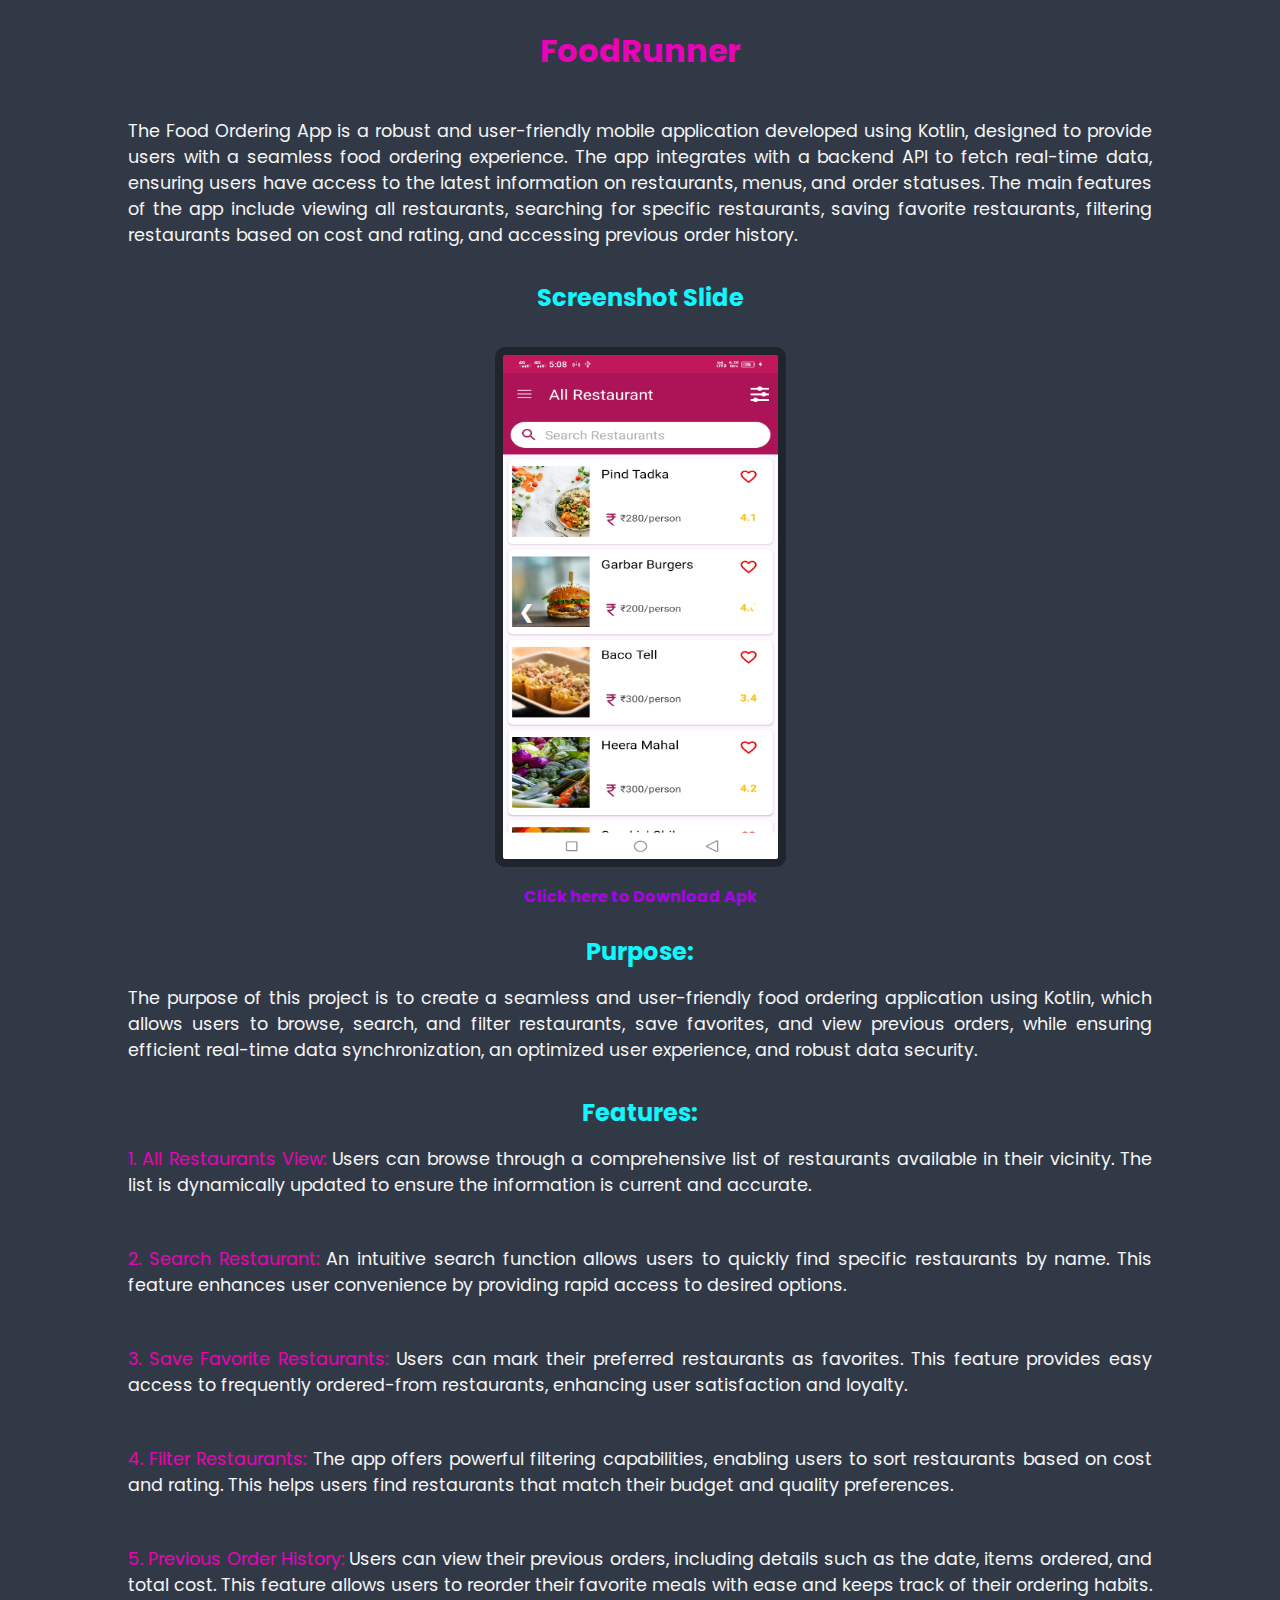
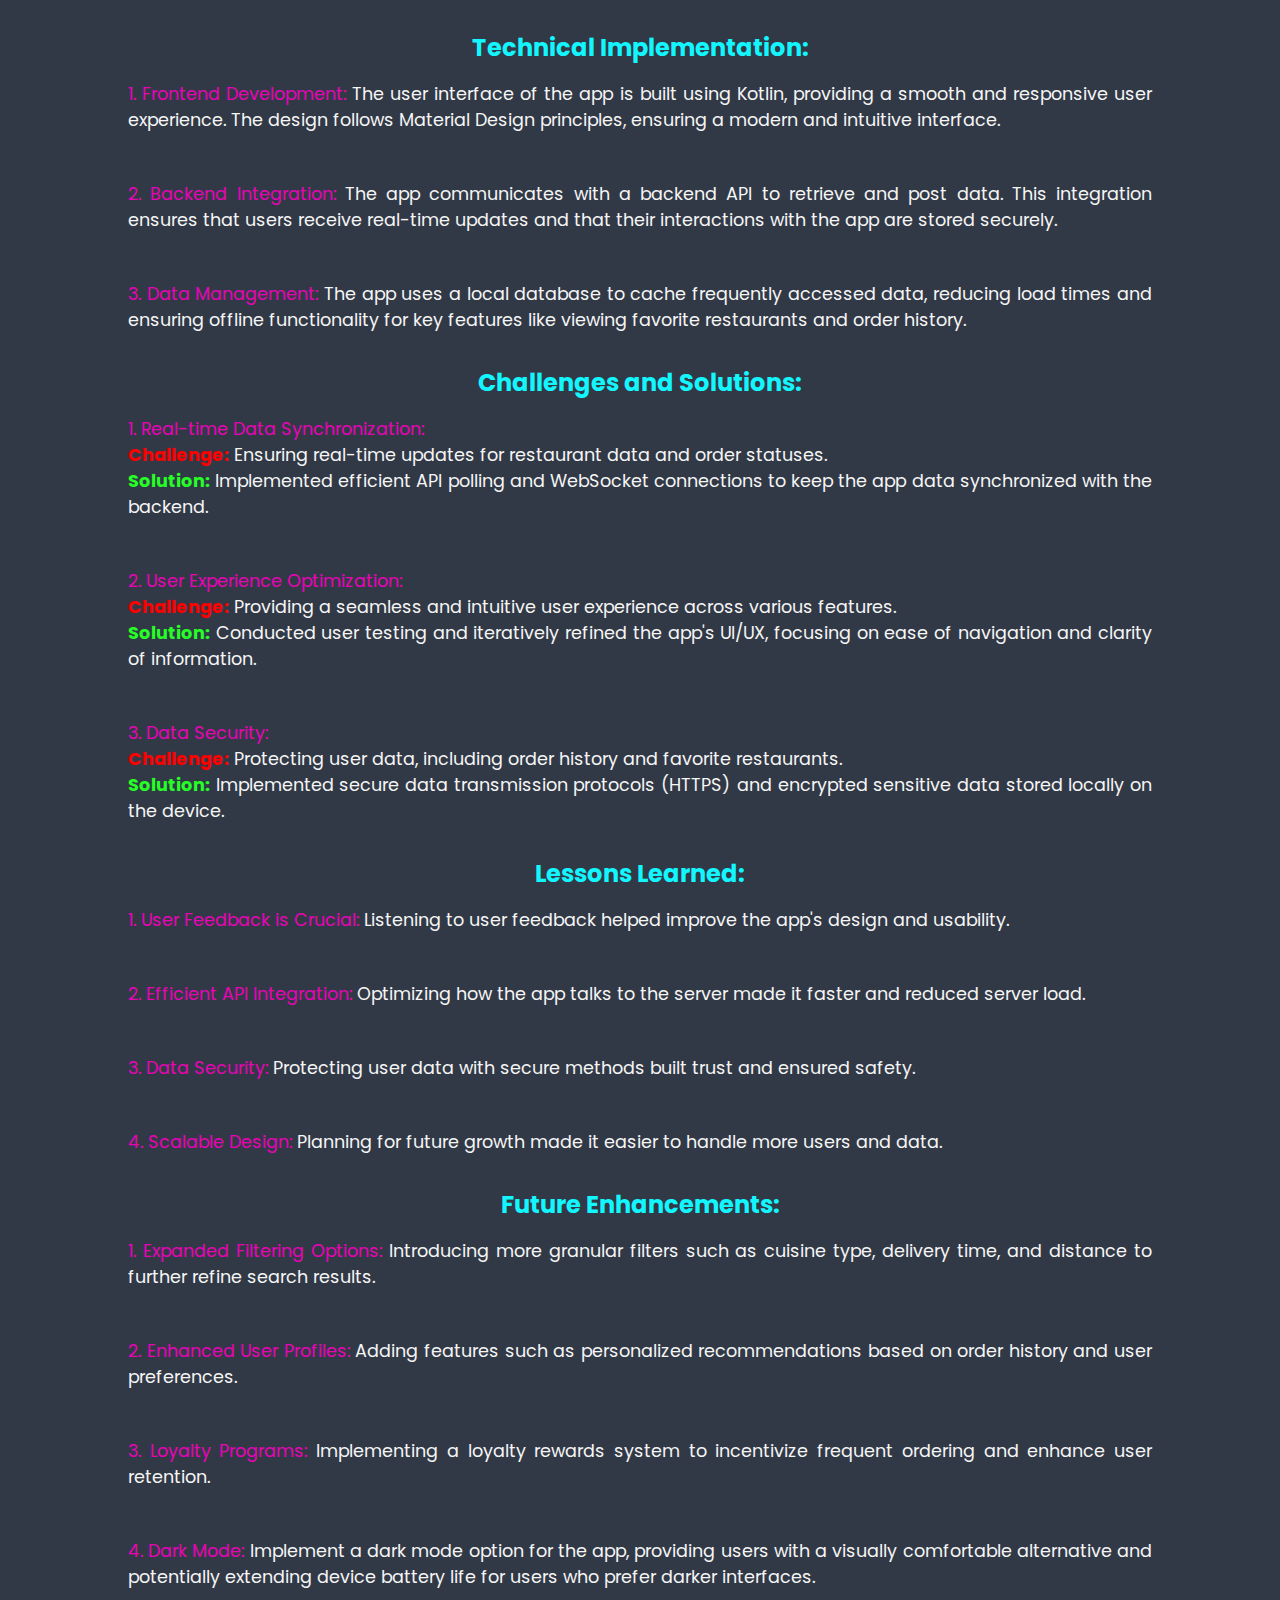
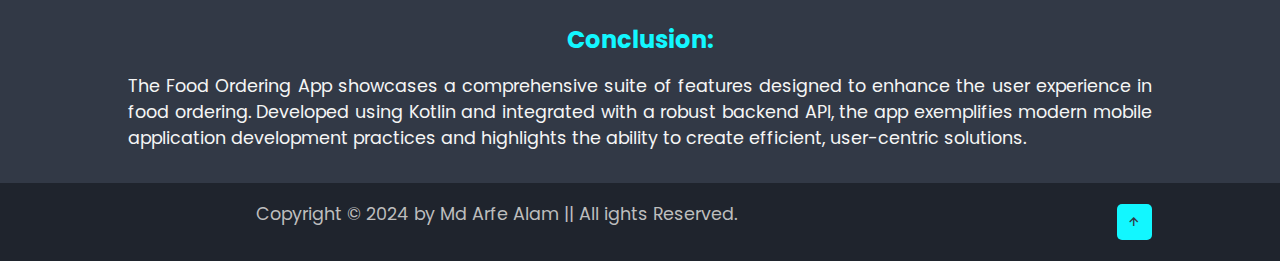
<file: pages/foodrunner.html>
<!DOCTYPE html>
<html lang="en">

<head>
    <meta charset="UTF-8">
    <meta http-equiv="X-UA-Compatible" content="IE=edge">
    <meta name="viewport" content="width=device-width, initial-scale=1.0">
    <title>FoodRunner</title>
    <link href='https://unpkg.com/boxicons@2.1.4/css/boxicons.min.css' rel='stylesheet'>
    <link rel="stylesheet" href="style_about.css">


</head>


<body>

    <!-- ========================== About Section ========================== -->

    <section class="about" id="about">

        <div class="about-content">
            <h2 class="about-text">FoodRunner</h2>

            <p>The Food Ordering App is a robust and user-friendly mobile application developed using Kotlin, 
                designed to provide users with a seamless food ordering experience. 
                The app integrates with a backend API to fetch real-time data, 
                ensuring users have access to the latest information on restaurants, 
                menus, and order statuses. The main features of the app include viewing all restaurants, 
                searching for specific restaurants, saving favorite restaurants, 
                filtering restaurants based on cost and rating, and accessing previous order history.
            </p>
        </div>     

        <div class="title">
            <h2><span>Screenshot Slide</span></h2>
            <div class="slider">
                <div class="slides">
                    <div class="slide"><img src="../images/food_runner/1.jpg" alt="Image 1"></div>
                    <div class="slide"><img src="../images/food_runner/2.jpg" alt="Image 1"></div>
                    <div class="slide"><img src="../images/food_runner/3.jpg" alt="Image 1"></div>
                    <div class="slide"><img src="../images/food_runner/4.jpg" alt="Image 1"></div>
                    <div class="slide"><img src="../images/food_runner/5.jpg" alt="Image 1"></div>
                    <div class="slide"><img src="../images/food_runner/6.jpg" alt="Image 1"></div>
                    <div class="slide"><img src="../images/food_runner/7.jpg" alt="Image 1"></div>
                    <div class="slide"><img src="../images/food_runner/8.jpg" alt="Image 1"></div>
                    <div class="slide"><img src="../images/food_runner/9.jpg" alt="Image 1"></div>
                    <div class="slide"><img src="../images/food_runner/10.jpg" alt="Image 1"></div>
                    <!-- Add more slides as needed -->
                </div>

                <div class="prev" onclick="prevSlide()">&#10094;</div>
                <div class="next" onclick="nextSlide()">&#10095;</div>
            </div>
        </div>

<!-- Download Apk -->
        <div class="download">
            <h4 class="download-text">

                <a href="https://docs.google.com/uc?export=download&id=1_6-YESj8PpPAjKz7kB6VHQPOVTacAegd">
                    <span>Click here to Download Apk</span></a>
            </h4>
        </div>


        <div class="purpose">
            <h2><span>Purpose:</span></h2>
        </div>
        <p>The purpose of this project is to create a seamless and user-friendly food ordering application using Kotlin, which allows users to browse, search, and filter restaurants, save favorites, and view previous orders, while ensuring efficient real-time data synchronization, an optimized user experience, and robust data security.
        </p>

        <div class="features">
            <h2><span>Features:</span></h2>
        </div>
        <p><span>1. All Restaurants View:</span>
            Users can browse through a comprehensive list of restaurants available in their vicinity. The list is dynamically updated to ensure the information is current and accurate.
        </p>
        <p><span>2. Search Restaurant:</span>
            An intuitive search function allows users to quickly find specific restaurants by name. This feature enhances user convenience by providing rapid access to desired options.
        </p>
        <p><span>3. Save Favorite Restaurants:</span>
            Users can mark their preferred restaurants as favorites. This feature provides easy access to frequently ordered-from restaurants, enhancing user satisfaction and loyalty.
        </p>
        <p><span>4. Filter Restaurants:</span>
            The app offers powerful filtering capabilities, enabling users to sort restaurants based on cost and rating. This helps users find restaurants that match their budget and quality preferences.
        </p>
        <p><span>5. Previous Order History:</span>
            Users can view their previous orders, including details such as the date, items ordered, and total cost. This feature allows users to reorder their favorite meals with ease and keeps track of their ordering habits.
        </p>


        <div class="skill">
            <h2><span>Technical Implementation:</span></h2>
        </div>
        <p><span>1. Frontend Development:</span>
            The user interface of the app is built using Kotlin, providing a smooth and responsive user experience. The design follows Material Design principles, ensuring a modern and intuitive interface.
        </p>
        <p><span>2. Backend Integration:</span>
            The app communicates with a backend API to retrieve and post data. This integration ensures that users receive real-time updates and that their interactions with the app are stored securely.
        </p>
        <p><span>3. Data Management:</span>
            The app uses a local database to cache frequently accessed data, reducing load times and ensuring offline functionality for key features like viewing favorite restaurants and order history.
        </p>
        



        <div class="challenges">
            <h2><span>Challenges and Solutions:</span></h2>
        </div>
        <p><span>1. Real-time Data Synchronization:</span></br>
            <b style="color: red;">Challenge:</b> Ensuring real-time updates for restaurant data and order statuses.</br>
            <b style="color: rgb(37, 255, 37);">Solution:</b> Implemented efficient API polling and WebSocket connections to keep the app data synchronized with the backend.
        </p>
        <p><span>2. User Experience Optimization:</span></br>
            <b style="color: red;">Challenge:</b> Providing a seamless and intuitive user experience across various features.</br>
            <b style="color: rgb(37, 255, 37);">Solution:</b> Conducted user testing and iteratively refined the app's UI/UX, focusing on ease of navigation and clarity of information.
        </p>
        <p><span>3. Data Security:</span></br>
            <b style="color: red;">Challenge:</b> Protecting user data, including order history and favorite restaurants.</br>
            <b style="color: rgb(37, 255, 37);">Solution:</b> Implemented secure data transmission protocols (HTTPS) and encrypted sensitive data stored locally on the device.
        </p>
      

        <div class="lessons-learned">
            <h2><span>Lessons Learned:</span></h2>
        </div>
        <p><span>1. User Feedback is Crucial:</span>
            Listening to user feedback helped improve the app's design and usability.
        </p>
        <p><span>2. Efficient API Integration:</span>
            Optimizing how the app talks to the server made it faster and reduced server load.
        </p>
        <p><span>3. Data Security:</span>
            Protecting user data with secure methods built trust and ensured safety.
        </p>
        <p><span>4. Scalable Design:</span>
            Planning for future growth made it easier to handle more users and data.

        </p>

        <div class="improvements">
            <h2><span>Future Enhancements:</span></h2>
        </div>
        <p><span>1. Expanded Filtering Options:</span>
            Introducing more granular filters such as cuisine type, delivery time, and distance to further refine search results.
        </p>

        <p><span>2. Enhanced User Profiles:</span>
            Adding features such as personalized recommendations based on order history and user preferences.
        </p>
        <p><span>3. Loyalty Programs:</span>
            Implementing a loyalty rewards system to incentivize frequent ordering and enhance user retention.
        </p>
        <p><span>4. Dark Mode:</span>
            Implement a dark mode option for the app, providing users with a visually comfortable alternative and
            potentially extending device battery life for users who prefer darker interfaces.
        </p>
       

        <div class="conclusion">
            <h2><span>Conclusion:</span></h2>
        </div>
        <p>The Food Ordering App showcases a comprehensive suite of features designed to enhance the user experience in food ordering. Developed using Kotlin and integrated with a robust backend API, the app exemplifies modern mobile application development practices and highlights the ability to create efficient, user-centric solutions.
        </p>


    </section>



    <script>
        let currentSlide = 0;
        let autoSlideInterval;

        function showSlide(index) {
            const slides = document.querySelector('.slides');
            const totalSlides = document.querySelectorAll('.slide').length;

            if (index >= totalSlides) {
                currentSlide = 0;
            } else if (index < 0) {
                currentSlide = totalSlides - 1;
            } else {
                currentSlide = index;
            }

            slides.style.transition = "transform 0.5s ease-in-out";
            slides.style.transform = `translateX(${-currentSlide * 100}%)`;
        }

        function prevSlide() {
            showSlide(currentSlide - 1);
            resetAutoSlide();
        }

        function nextSlide() {
            showSlide(currentSlide + 1);
            resetAutoSlide();
        }

        function startAutoSlide() {
            autoSlideInterval = setInterval(() => {
                nextSlide();
            }, 3000); // Adjust the time interval (in milliseconds) as needed
        }

        function resetAutoSlide() {
            clearInterval(autoSlideInterval);
            startAutoSlide();
        }

        startAutoSlide(); // Start auto sliding on page load
    </script>



    <footer>
        <p class="scroll-scale">Copyright &copy; 2024 by Md Arfe Alam || All ights Reserved.</p>
        <a href="#home"><i class='bx bx-up-arrow-alt'></i></a>
    </footer>

</body>

</html>
</file>
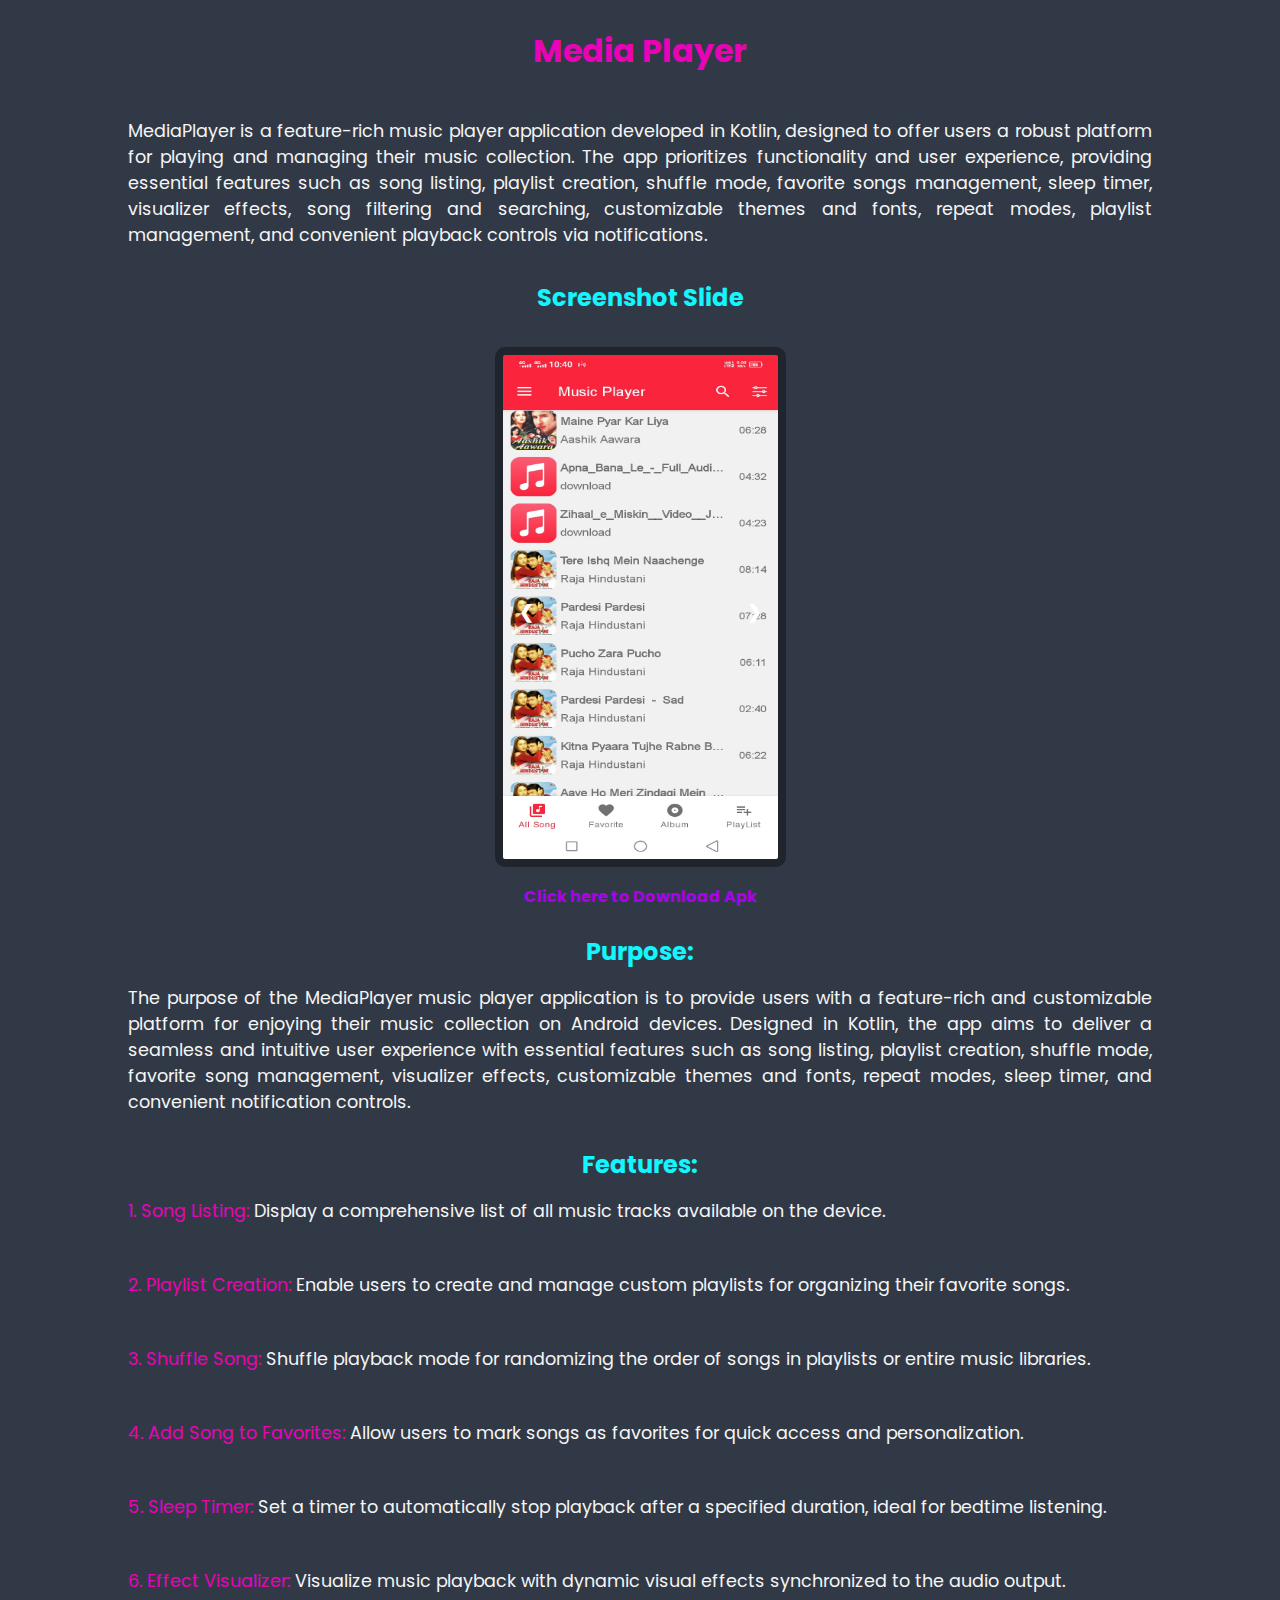
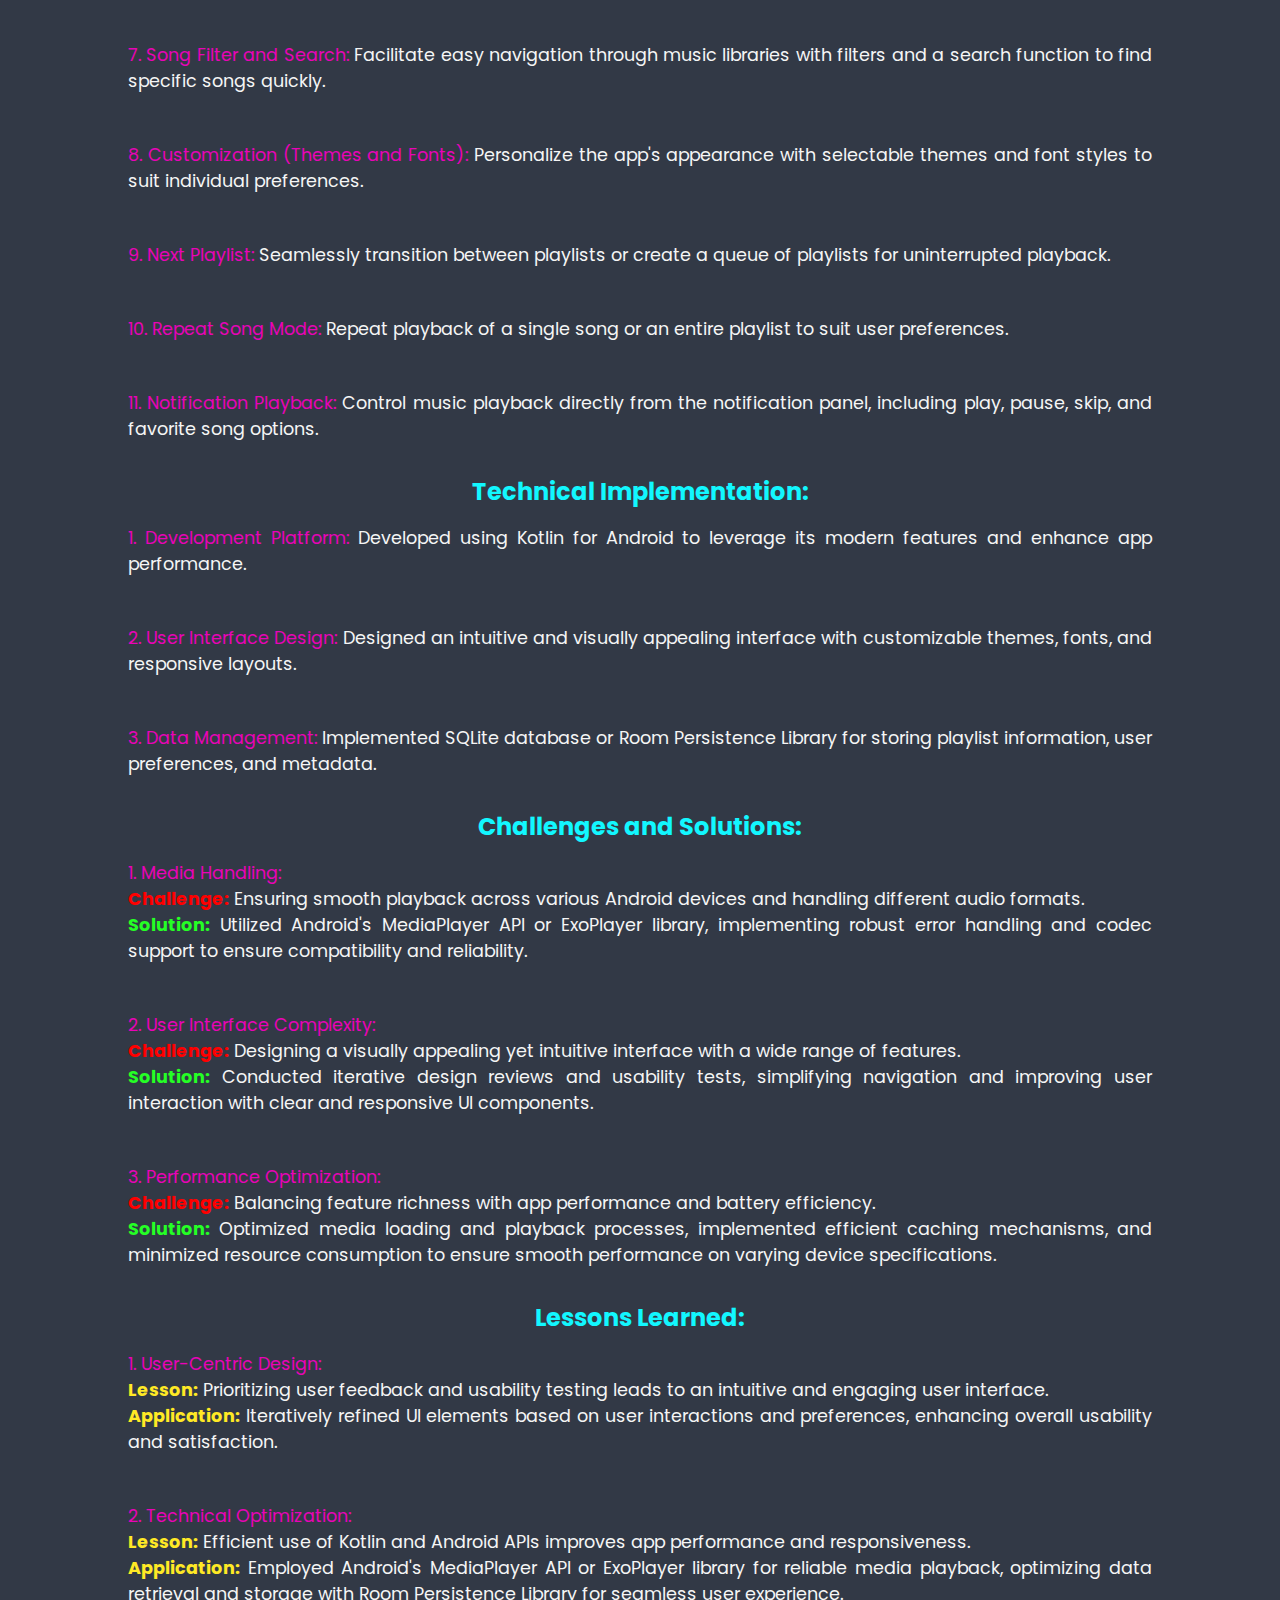
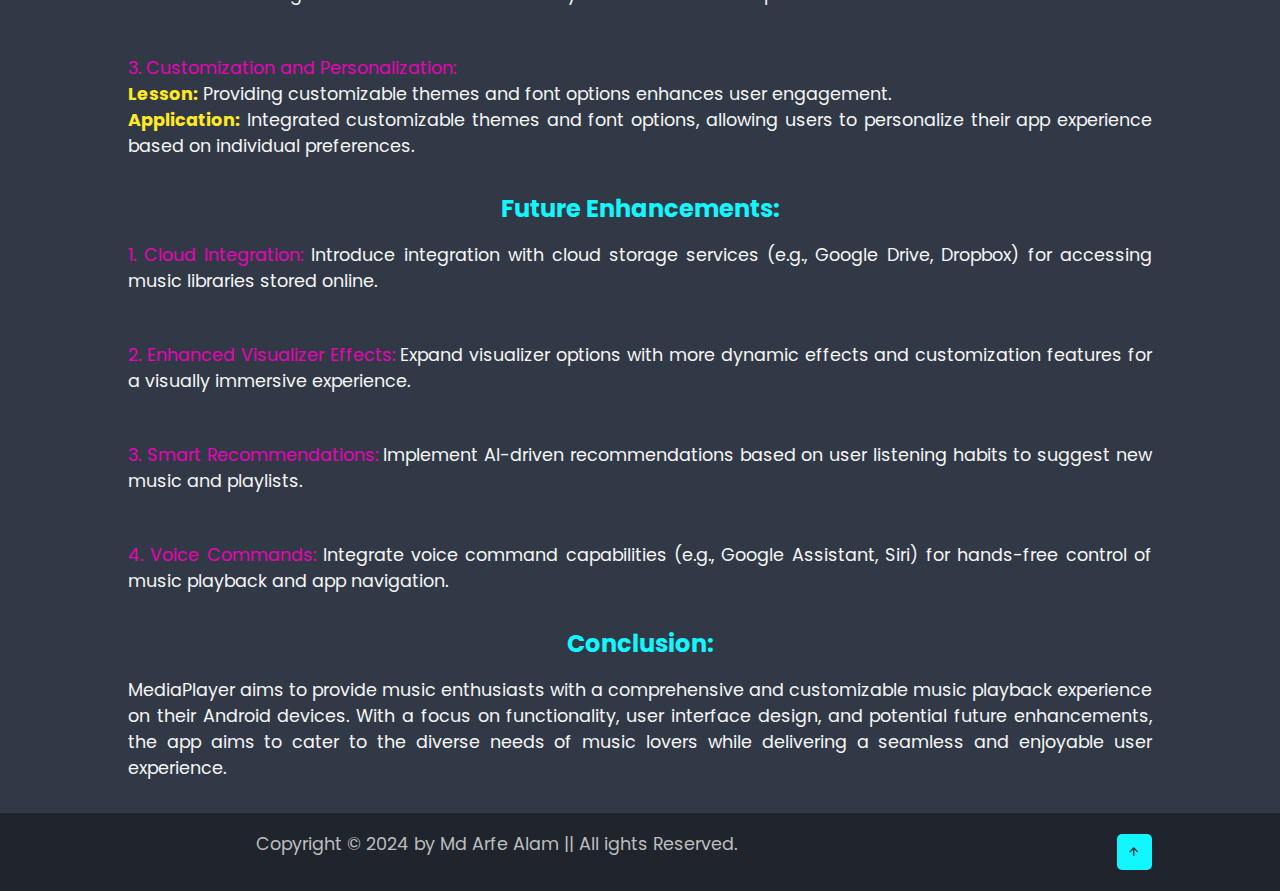
<file: pages/media_player.html>
<!DOCTYPE html>
<html lang="en">

<head>
    <meta charset="UTF-8">
    <meta http-equiv="X-UA-Compatible" content="IE=edge">
    <meta name="viewport" content="width=device-width, initial-scale=1.0">
    <title>Media Player</title>
    <link href='https://unpkg.com/boxicons@2.1.4/css/boxicons.min.css' rel='stylesheet'>
    <link rel="stylesheet" href="style_about.css">


</head>


<body>

    <!-- ========================== About Section ========================== -->

    <section class="about" id="about">

        <div class="about-content">
            <h2 class="about-text">Media Player</h2>

            <p>MediaPlayer is a feature-rich music player application developed in Kotlin, designed to offer users a robust platform for playing and managing their music collection. The app prioritizes functionality and user experience, providing essential features such as song listing, playlist creation, shuffle mode, favorite songs management, sleep timer, visualizer effects, song filtering and searching, customizable themes and fonts, repeat modes, playlist management, and convenient playback controls via notifications.
            </p>
        </div>     

        <div class="title">
            <h2><span>Screenshot Slide</span></h2>
            <div class="slider">
                <div class="slides">
                    <div class="slide"><img src="../images/media_player/1.jpg" alt="Image 1"></div>
                    <div class="slide"><img src="../images/media_player/2.jpg" alt="Image 2"></div>
                    <div class="slide"><img src="../images/media_player/3.jpg" alt="Image 3"></div>
                    <div class="slide"><img src="../images/media_player/4.jpg" alt="Image 4"></div>
                    <div class="slide"><img src="../images/media_player/5.jpg" alt="Image 5"></div>
                    <div class="slide"><img src="../images/media_player/6.jpg" alt="Image 6"></div>
                    <div class="slide"><img src="../images/media_player/7.jpg" alt="Image 7"></div>
                    <div class="slide"><img src="../images/media_player/8.jpg" alt="Image 8"></div>
                    <div class="slide"><img src="../images/media_player/9.jpg" alt="Image 9"></div>
                    <div class="slide"><img src="../images/media_player/10.jpg" alt="Image 10"></div>
                    <div class="slide"><img src="../images/media_player/11.jpg" alt="Image 11"></div>
                    <div class="slide"><img src="../images/media_player/12.jpg" alt="Image 12"></div>
                    <div class="slide"><img src="../images/media_player/13.jpg" alt="Image 13"></div>
                    <div class="slide"><img src="../images/media_player/14.jpg" alt="Image 14"></div>
                    <div class="slide"><img src="../images/media_player/15.jpg" alt="Image 15"></div>

                    <!-- Add more slides as needed -->
                </div>

                <div class="prev" onclick="prevSlide()">&#10094;</div>
                <div class="next" onclick="nextSlide()">&#10095;</div>
            </div>
        </div>

<!-- Download Apk -->
        <div class="download">
            <h4 class="download-text">

                <a href="https://docs.google.com/uc?export=download&id=1-oosycAUfMQPm-TvePTM0atkyAjtQ6St">
                    <span>Click here to Download Apk</span></a>
            </h4>
        </div>


        <div class="purpose">
            <h2><span>Purpose:</span></h2>
        </div>
        <p>The purpose of the MediaPlayer music player application is to provide users with a feature-rich and customizable platform for enjoying their music collection on Android devices. Designed in Kotlin, the app aims to deliver a seamless and intuitive user experience with essential features such as song listing, playlist creation, shuffle mode, favorite song management, visualizer effects, customizable themes and fonts, repeat modes, sleep timer, and convenient notification controls.
        </p>

        <div class="features">
            <h2><span>Features:</span></h2>
        </div>
        <p><span>1. Song Listing:</span>
            Display a comprehensive list of all music tracks available on the device.
        </p>
        <p><span>2. Playlist Creation:</span>
            Enable users to create and manage custom playlists for organizing their favorite songs.
        </p>
        <p><span>3. Shuffle Song:</span>
            Shuffle playback mode for randomizing the order of songs in playlists or entire music libraries.
        </p>
        <p><span>4. Add Song to Favorites:</span>
            Allow users to mark songs as favorites for quick access and personalization.
        </p>
        <p><span>5. Sleep Timer:</span>
            Set a timer to automatically stop playback after a specified duration, ideal for bedtime listening.
        </p>
        <p><span>6. Effect Visualizer:</span>
            Visualize music playback with dynamic visual effects synchronized to the audio output.
        </p>
        <p><span>7. Song Filter and Search:</span>
            Facilitate easy navigation through music libraries with filters and a search function to find specific songs quickly.
        </p>
        <p><span>8. Customization (Themes and Fonts):</span>
            Personalize the app's appearance with selectable themes and font styles to suit individual preferences.
        </p>
        <p><span>9. Next Playlist:</span>
            Seamlessly transition between playlists or create a queue of playlists for uninterrupted playback.
        </p>
        <p><span>10. Repeat Song Mode:</span>
            Repeat playback of a single song or an entire playlist to suit user preferences.
        </p>
        <p><span>11. Notification Playback:</span>
            Control music playback directly from the notification panel, including play, pause, skip, and favorite song options.
        </p>



            <div class="skill">
                <h2><span>Technical Implementation:</span></h2>
            </div>
            <p><span>1. Development Platform:</span>
                Developed using Kotlin for Android to leverage its modern features and enhance app performance.
            </p>
            <p><span>2. User Interface Design:</span>
                Designed an intuitive and visually appealing interface with customizable themes, fonts, and responsive layouts.
            </p>
            <p><span>3. Data Management:</span>
                Implemented SQLite database or Room Persistence Library for storing playlist information, user preferences, and metadata.
            </p>

            <div class="challenges">
                <h2><span>Challenges and Solutions:</span></h2>
            </div>
            <p><span>1. Media Handling:</span></br>
                <b style="color: red;">Challenge:</b> Ensuring smooth playback across various Android devices and handling different audio formats.</br>
                <b style="color: rgb(37, 255, 37);">Solution:</b> Utilized Android's MediaPlayer API or ExoPlayer library, implementing robust error handling and codec support to ensure compatibility and reliability.
            </p>
            <p><span>2. User Interface Complexity:</span></br>
                <b style="color: red;">Challenge:</b> Designing a visually appealing yet intuitive interface with a wide range of features.</br>
                <b style="color: rgb(37, 255, 37);">Solution:</b> Conducted iterative design reviews and usability tests, simplifying navigation and improving user interaction with clear and responsive UI components.
            </p>
            <p><span>3. Performance Optimization:</span></br>
                <b style="color: red;">Challenge:</b> Balancing feature richness with app performance and battery efficiency.</br>
                <b style="color: rgb(37, 255, 37);">Solution:</b> Optimized media loading and playback processes, implemented efficient caching mechanisms, and minimized resource consumption to ensure smooth performance on varying device specifications.
            </p>
    
    
    
            <div class="lessons-learned">
                <h2><span>Lessons Learned:</span></h2>
            </div>
            <p><span>1. User-Centric Design:</span></br>
                <b style="color: rgb(255, 233, 37);">Lesson:</b> Prioritizing user feedback and usability testing leads to an intuitive and engaging user interface.</br>
                <b style="color: rgb(255, 233, 37);">Application:</b> Iteratively refined UI elements based on user interactions and preferences, enhancing overall usability and satisfaction.

            <p><span>2. Technical Optimization:</span></br>
                <b style="color: rgb(255, 233, 37);">Lesson:</b> Efficient use of Kotlin and Android APIs improves app performance and responsiveness.</br>
                <b style="color: rgb(255, 233, 37);">Application:</b> Employed Android's MediaPlayer API or ExoPlayer library for reliable media playback, optimizing data retrieval and storage with Room Persistence Library for seamless user experience.
            </p>
            <p><span>3. Customization and Personalization:</span></br>
                <b style="color: rgb(255, 233, 37);">Lesson:</b> Providing customizable themes and font options enhances user engagement.</br>
                <b style="color: rgb(255, 233, 37);">Application:</b> Integrated customizable themes and font options, allowing users to personalize their app experience based on individual preferences.
            </p>


        

        <div class="improvements">
            <h2><span>Future Enhancements:</span></h2>
        </div>
        <p><span>1. Cloud Integration:</span>
            Introduce integration with cloud storage services (e.g., Google Drive, Dropbox) for accessing music libraries stored online.
        </p>

        <p><span>2. Enhanced Visualizer Effects:</span>
            Expand visualizer options with more dynamic effects and customization features for a visually immersive experience.
        </p>
        <p><span>3. Smart Recommendations:</span>
            Implement AI-driven recommendations based on user listening habits to suggest new music and playlists.
        </p>

        <p><span>4. Voice Commands:</span>
            Integrate voice command capabilities (e.g., Google Assistant, Siri) for hands-free control of music playback and app navigation.
        </p>
       
       

        <div class="conclusion">
            <h2><span>Conclusion:</span></h2>
        </div>
        <p>MediaPlayer aims to provide music enthusiasts with a comprehensive and customizable music playback experience on their Android devices. With a focus on functionality, user interface design, and potential future enhancements, the app aims to cater to the diverse needs of music lovers while delivering a seamless and enjoyable user experience.
        </p>


    </section>



    <script>
        let currentSlide = 0;
        let autoSlideInterval;

        function showSlide(index) {
            const slides = document.querySelector('.slides');
            const totalSlides = document.querySelectorAll('.slide').length;

            if (index >= totalSlides) {
                currentSlide = 0;
            } else if (index < 0) {
                currentSlide = totalSlides - 1;
            } else {
                currentSlide = index;
            }

            slides.style.transition = "transform 0.5s ease-in-out";
            slides.style.transform = `translateX(${-currentSlide * 100}%)`;
        }

        function prevSlide() {
            showSlide(currentSlide - 1);
            resetAutoSlide();
        }

        function nextSlide() {
            showSlide(currentSlide + 1);
            resetAutoSlide();
        }

        function startAutoSlide() {
            autoSlideInterval = setInterval(() => {
                nextSlide();
            }, 3000); // Adjust the time interval (in milliseconds) as needed
        }

        function resetAutoSlide() {
            clearInterval(autoSlideInterval);
            startAutoSlide();
        }

        startAutoSlide(); // Start auto sliding on page load
    </script>



    <footer>
        <p class="scroll-scale">Copyright &copy; 2024 by Md Arfe Alam || All ights Reserved.</p>
        <a href="#home"><i class='bx bx-up-arrow-alt'></i></a>
    </footer>

</body>

</html>
</file>
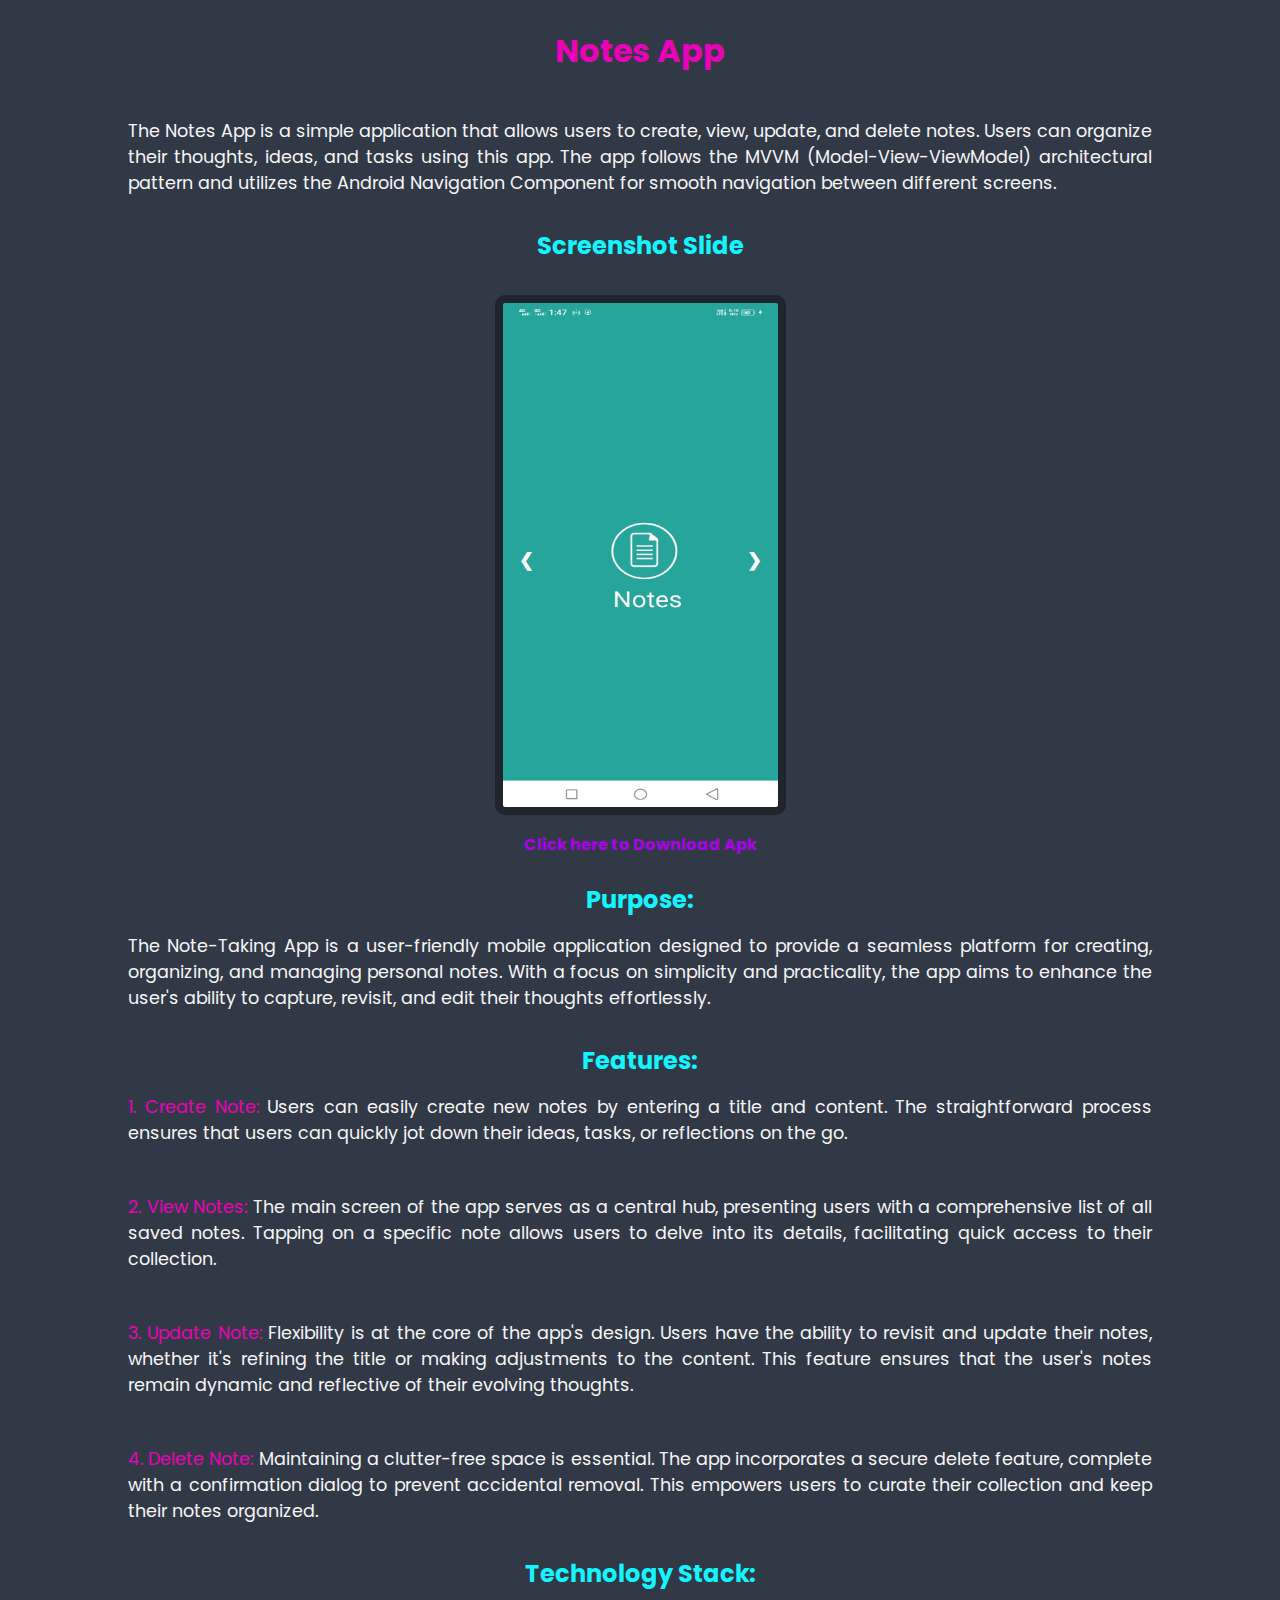
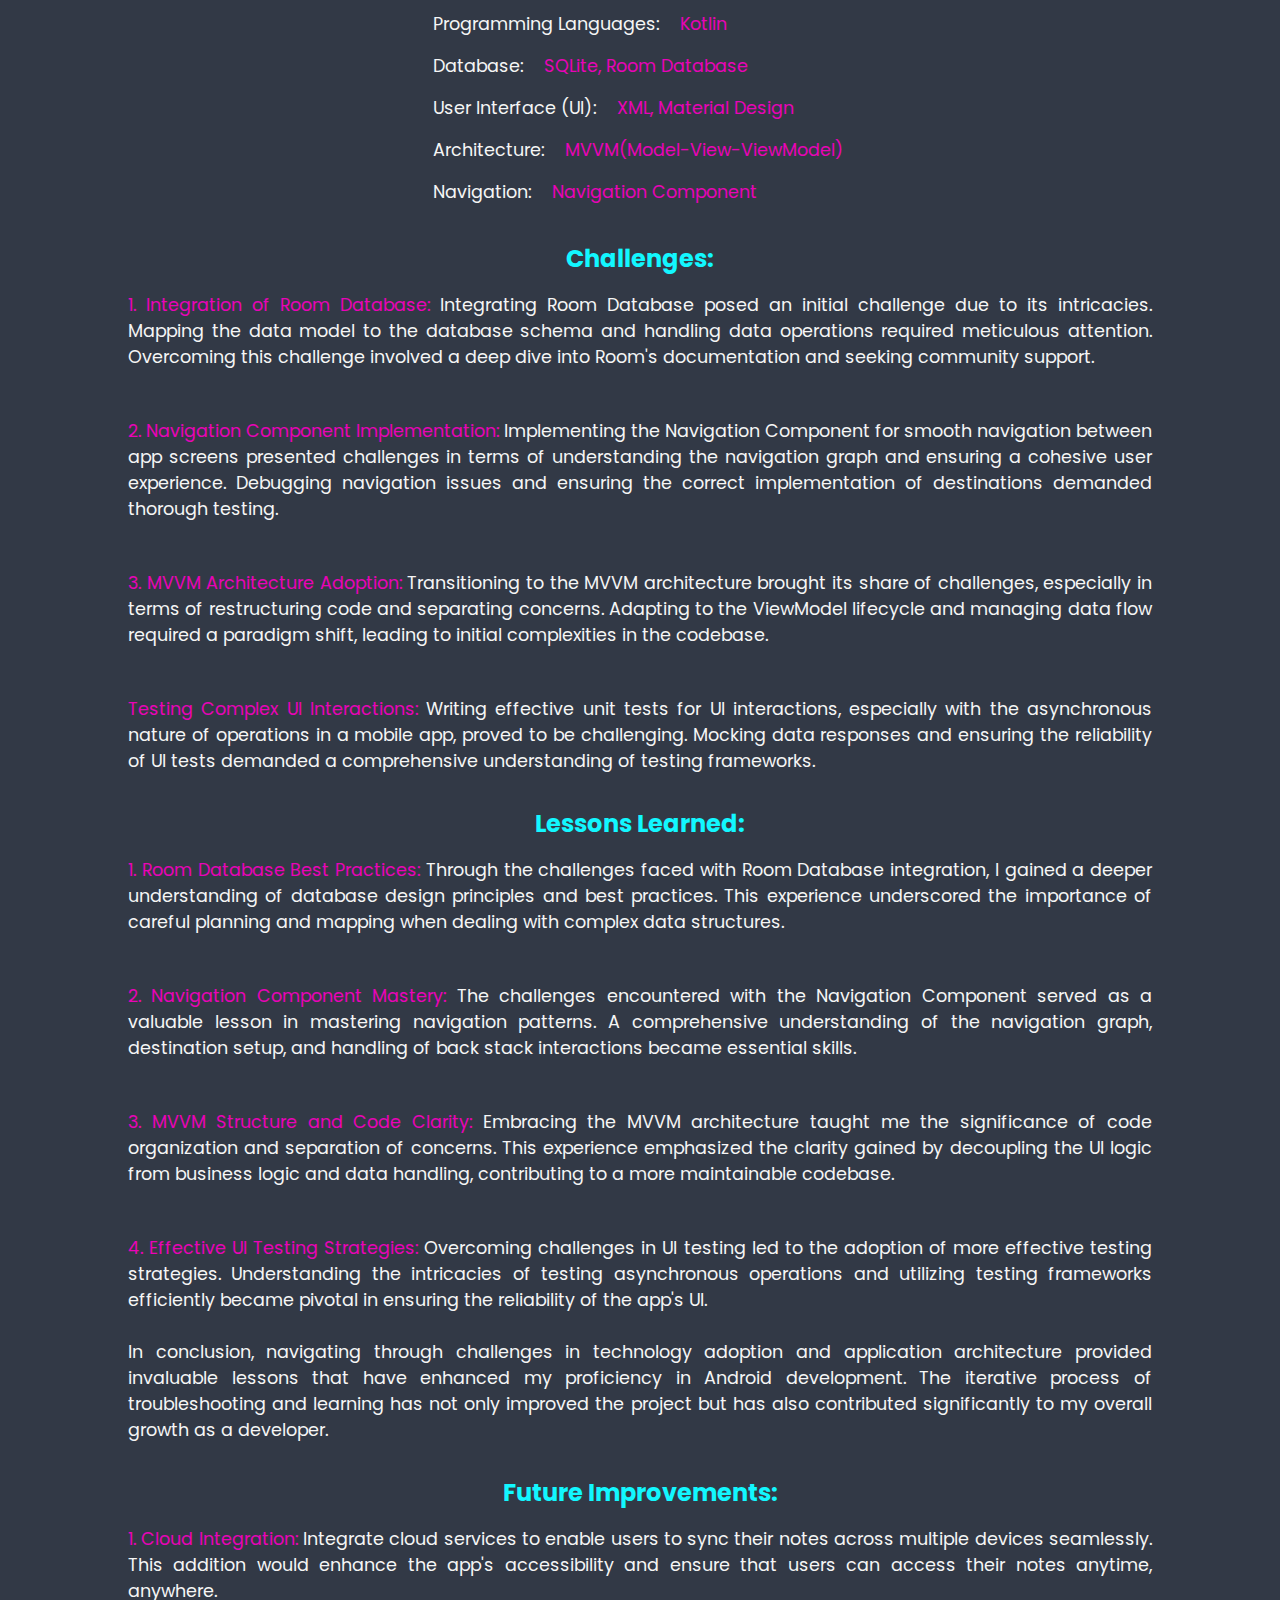
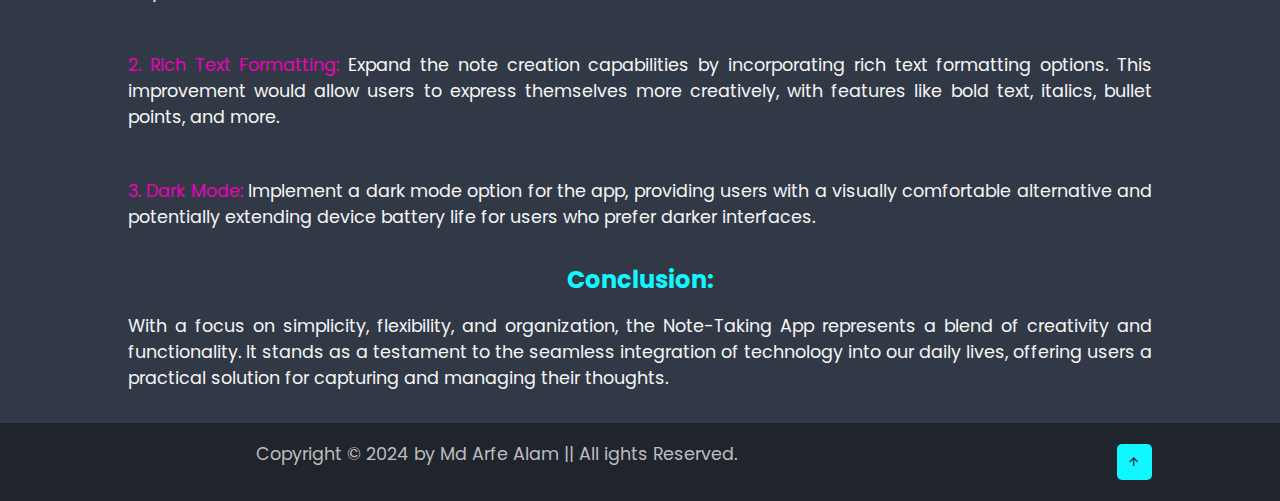
<file: pages/notes_app.html>
<!DOCTYPE html>
<html lang="en">

<head>
    <meta charset="UTF-8">
    <meta http-equiv="X-UA-Compatible" content="IE=edge">
    <meta name="viewport" content="width=device-width, initial-scale=1.0">
    <title>Notes_App</title>
    <link href='https://unpkg.com/boxicons@2.1.4/css/boxicons.min.css' rel='stylesheet'>
    <link rel="stylesheet" href="style_about.css">


</head>


<body>

    <!-- ========================== About Section ========================== -->

    <section class="about" id="about">

        <div class="about-content">
            <h2 class="about-text">Notes App</h2>

            <p>The Notes App is a simple application that allows users to create, view, update, and delete notes.
                Users can organize their thoughts, ideas, and tasks using this app.
                The app follows the MVVM (Model-View-ViewModel) architectural pattern and utilizes the Android
                Navigation Component for smooth navigation between different screens.
            </p>
        </div>     

        <div class="title">
            <h2><span>Screenshot Slide</span></h2>
            <div class="slider">
                <div class="slides">
                    <div class="slide"><img src="../images/notes_app/1.jpg" alt="Image 1"></div>
                    <div class="slide"><img src="../images/notes_app/2.jpg" alt="Image 2"></div>
                    <div class="slide"><img src="../images/notes_app/3.jpg" alt="Image 3"></div>
                    <div class="slide"><img src="../images/notes_app/4.jpg" alt="Image 4"></div>
                    <div class="slide"><img src="../images/notes_app/5.jpg" alt="Image 5"></div>
                    <div class="slide"><img src="../images/notes_app/6.jpg" alt="Image 6"></div>
                    <div class="slide"><img src="../images/notes_app/7.jpg" alt="Image 7"></div>
                    <div class="slide"><img src="../images/notes_app/8.jpg" alt="Image 8"></div>
                    <div class="slide"><img src="../images/notes_app/9.jpg" alt="Image 9"></div>
                    <div class="slide"><img src="../images/notes_app/10.jpg" alt="Image 10"></div>
                    <!-- Add more slides as needed -->
                </div>

                <div class="prev" onclick="prevSlide()">&#10094;</div>
                <div class="next" onclick="nextSlide()">&#10095;</div>
            </div>
        </div>

<!-- Download Apk -->
        <div class="download">
            <h4 class="download-text">

                <a href="https://docs.google.com/uc?export=download&id=1is3MSeoJU0QgbssV5-93ZukvyNcdMwOE">
                    <span>Click here to Download Apk</span></a>
            </h4>
        </div>


        <div class="purpose">
            <h2><span>Purpose:</span></h2>
        </div>
        <p>The Note-Taking App is a user-friendly mobile application designed to provide a seamless platform for
            creating, organizing, and managing personal notes. With a focus on simplicity and practicality,
            the app aims to enhance the user's ability to capture, revisit, and edit their thoughts effortlessly.
        </p>

        <div class="features">
            <h2><span>Features:</span></h2>
        </div>
        <p><span>1. Create Note:</span>
            Users can easily create new notes by entering a title and content. The straightforward process ensures that
            users
            can quickly jot down their ideas, tasks, or reflections on the go.
        </p>
        <p><span>2. View Notes:</span>
            The main screen of the app serves as a central hub, presenting users with a comprehensive list of all
            saved notes. Tapping on a specific note allows users to delve into its details, facilitating quick
            access to their collection.
        </p>
        <p><span>3. Update Note:</span>
            Flexibility is at the core of the app's design. Users have the ability to revisit and update their notes,
            whether it's refining the title or making adjustments to the content. This feature ensures that the user's
            notes remain dynamic and reflective of their evolving thoughts.
        </p>
        <p><span>4. Delete Note:</span>
            Maintaining a clutter-free space is essential. The app incorporates a secure delete feature,
            complete with a confirmation dialog to prevent accidental removal. This empowers users to
            curate their collection and keep their notes organized.
        </p>

        <div class="skill">
            <h2><span>Technology Stack:</span></h2>
        </div>
        <div class="skill-content">
            <p>Programming Languages: <span class="content">Kotlin</span></p>
            <p>Database: <span class="content">SQLite, Room Database</span></p>
            <p>User Interface (UI): <span class="content">XML, Material Design</span></p>
            <p>Architecture: <span class="content">MVVM(Model-View-ViewModel)</span></p>
            <p>Navigation: <span class="content">Navigation Component</span></p>

        </div>

        <div class="challenges">
            <h2><span>Challenges:</span></h2>
        </div>
        <p><span>1. Integration of Room Database:</span>
            Integrating Room Database posed an initial challenge due to its intricacies.
            Mapping the data model to the database schema and handling data operations required
            meticulous attention. Overcoming this challenge involved a deep dive into Room's
            documentation and seeking community support.
        </p>
        <p><span>2. Navigation Component Implementation:</span>
            Implementing the Navigation Component for smooth navigation between app
            screens presented challenges in terms of understanding the navigation graph and
            ensuring a cohesive user experience. Debugging navigation issues and ensuring the
            correct implementation of destinations demanded thorough testing.
        </p>
        <p><span>3. MVVM Architecture Adoption:</span>
            Transitioning to the MVVM architecture brought its share of challenges, especially in terms of restructuring
            code and separating concerns. Adapting to the ViewModel lifecycle and managing data flow required a paradigm
            shift, leading to initial complexities in the codebase.
        </p>
        <p><span>Testing Complex UI Interactions:</span>
            Writing effective unit tests for UI interactions, especially with the asynchronous nature of operations in a
            mobile app, proved to be challenging. Mocking data responses and ensuring the reliability of UI tests
            demanded a comprehensive understanding of testing frameworks.
        </p>

        <div class="lessons-learned">
            <h2><span>Lessons Learned:</span></h2>
        </div>
        <p><span>1. Room Database Best Practices:</span>
            Through the challenges faced with Room Database integration, I gained a deeper understanding of database
            design principles and best practices. This experience underscored the importance of careful planning and
            mapping when dealing with complex data structures.
        </p>
        <p><span>2. Navigation Component Mastery:</span>
            The challenges encountered with the Navigation Component served as a valuable lesson in mastering navigation
            patterns. A comprehensive understanding of the navigation graph, destination setup, and handling of back
            stack interactions became essential skills.
        </p>
        <p><span>3. MVVM Structure and Code Clarity:</span>
            Embracing the MVVM architecture taught me the significance of code organization and separation of concerns.
            This experience emphasized the clarity gained by decoupling the UI logic from business logic and data
            handling, contributing to a more maintainable codebase.
        </p>
        <p><span>4. Effective UI Testing Strategies:</span>
            Overcoming challenges in UI testing led to the adoption of more effective testing strategies. Understanding
            the intricacies of testing asynchronous operations and utilizing testing frameworks efficiently became
            pivotal in ensuring the reliability of the app's UI.<br><br>

            In conclusion, navigating through challenges in technology adoption and application architecture provided
            invaluable lessons that have enhanced my proficiency in Android development. The iterative process of
            troubleshooting and learning has not only improved the project but has also contributed significantly to my
            overall growth as a developer.

        </p>

        <div class="improvements">
            <h2><span>Future Improvements:</span></h2>
        </div>
        <p><span>1. Cloud Integration:</span>
            Integrate cloud services to enable users to sync their notes across multiple devices seamlessly. This
            addition would enhance the app's accessibility and ensure that users can access their notes anytime,
            anywhere.
        </p>

        <p><span>2. Rich Text Formatting:</span>
            Expand the note creation capabilities by incorporating rich text formatting options. This improvement would
            allow users to express themselves more creatively, with features like bold text, italics, bullet points, and
            more.
        </p>
        <p><span>3. Dark Mode:</span>
            Implement a dark mode option for the app, providing users with a visually comfortable alternative and
            potentially extending device battery life for users who prefer darker interfaces.
        </p>
       

        <div class="conclusion">
            <h2><span>Conclusion:</span></h2>
        </div>
        <p>With a focus on simplicity, flexibility, and organization, the Note-Taking App represents
            a blend of creativity and functionality. It stands as a testament to the seamless
            integration of technology into our daily lives, offering users a practical solution
            for capturing and managing their thoughts.
        </p>


    </section>



    <script>
        let currentSlide = 0;
        let autoSlideInterval;

        function showSlide(index) {
            const slides = document.querySelector('.slides');
            const totalSlides = document.querySelectorAll('.slide').length;

            if (index >= totalSlides) {
                currentSlide = 0;
            } else if (index < 0) {
                currentSlide = totalSlides - 1;
            } else {
                currentSlide = index;
            }

            slides.style.transition = "transform 0.5s ease-in-out";
            slides.style.transform = `translateX(${-currentSlide * 100}%)`;
        }

        function prevSlide() {
            showSlide(currentSlide - 1);
            resetAutoSlide();
        }

        function nextSlide() {
            showSlide(currentSlide + 1);
            resetAutoSlide();
        }

        function startAutoSlide() {
            autoSlideInterval = setInterval(() => {
                nextSlide();
            }, 3000); // Adjust the time interval (in milliseconds) as needed
        }

        function resetAutoSlide() {
            clearInterval(autoSlideInterval);
            startAutoSlide();
        }

        startAutoSlide(); // Start auto sliding on page load
    </script>



    <footer>
        <p class="scroll-scale">Copyright &copy; 2024 by Md Arfe Alam || All ights Reserved.</p>
        <a href="#home"><i class='bx bx-up-arrow-alt'></i></a>
    </footer>

</body>

</html>
</file>
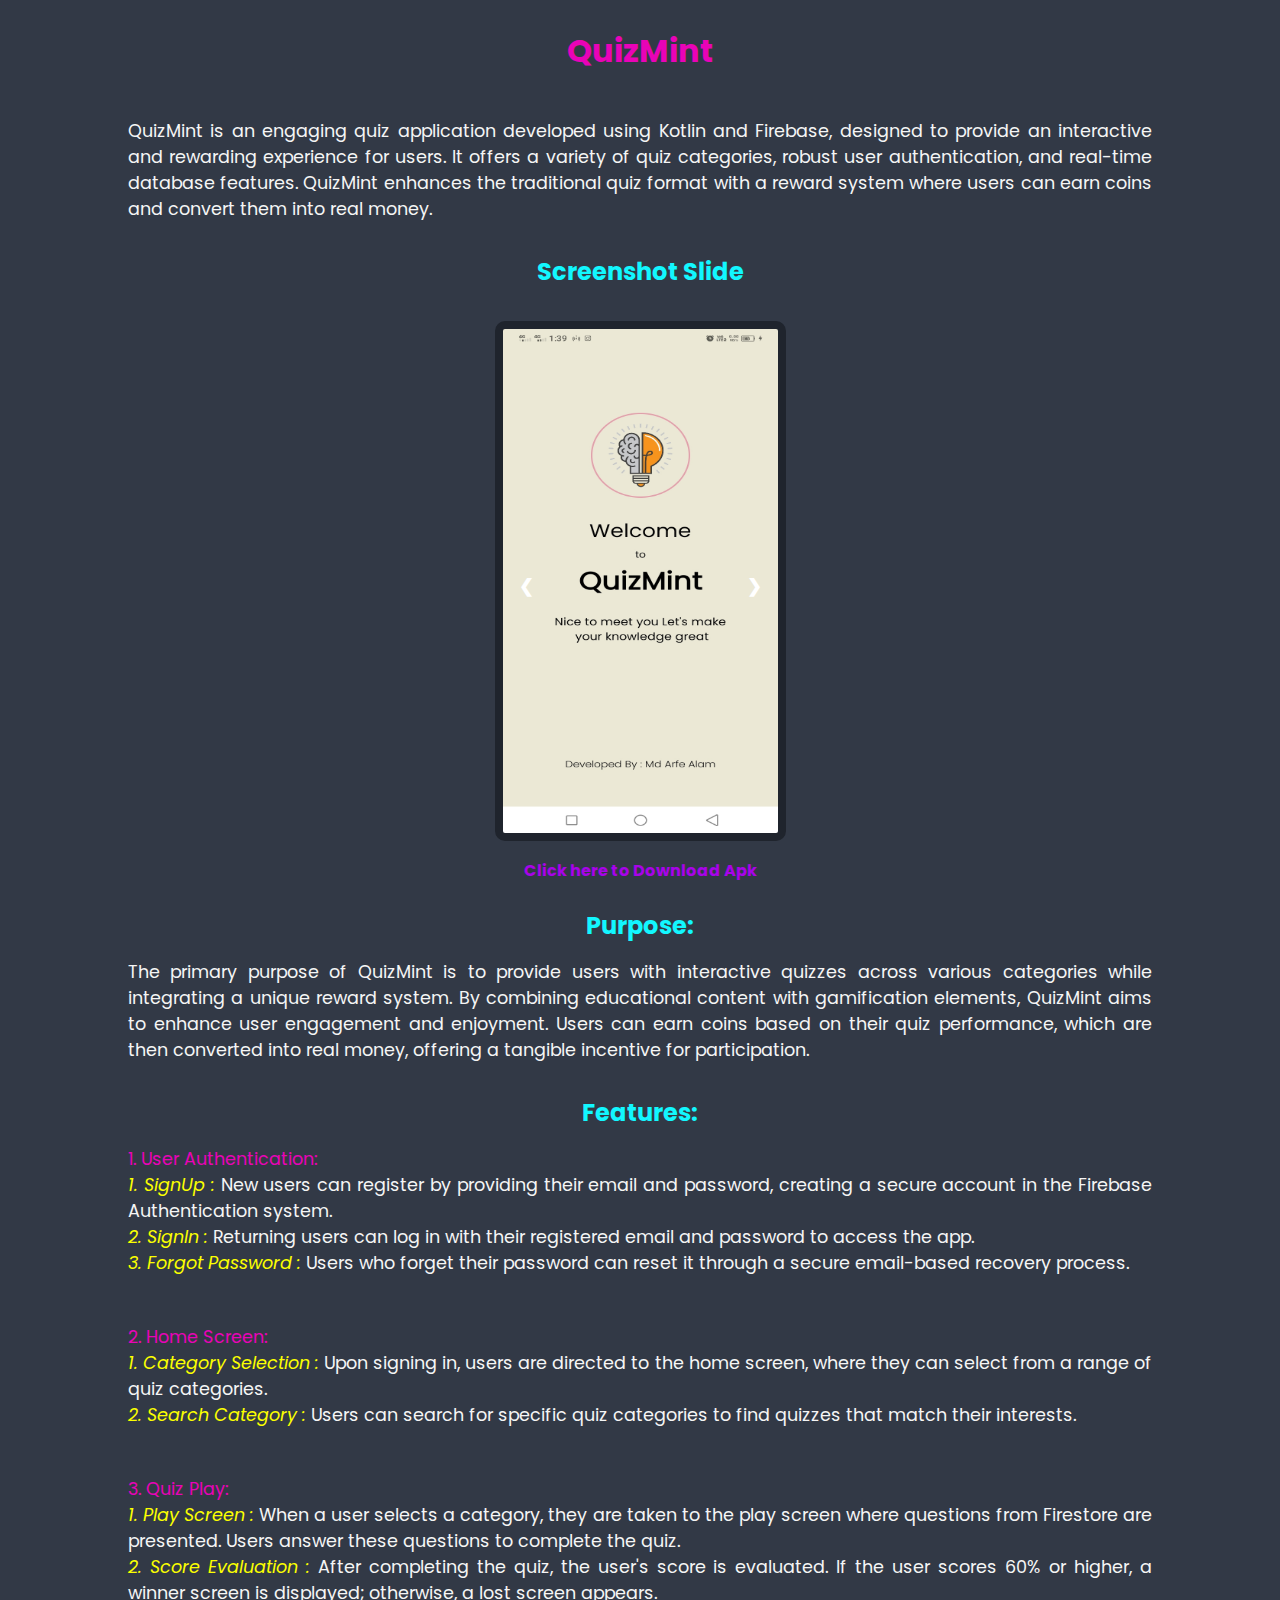
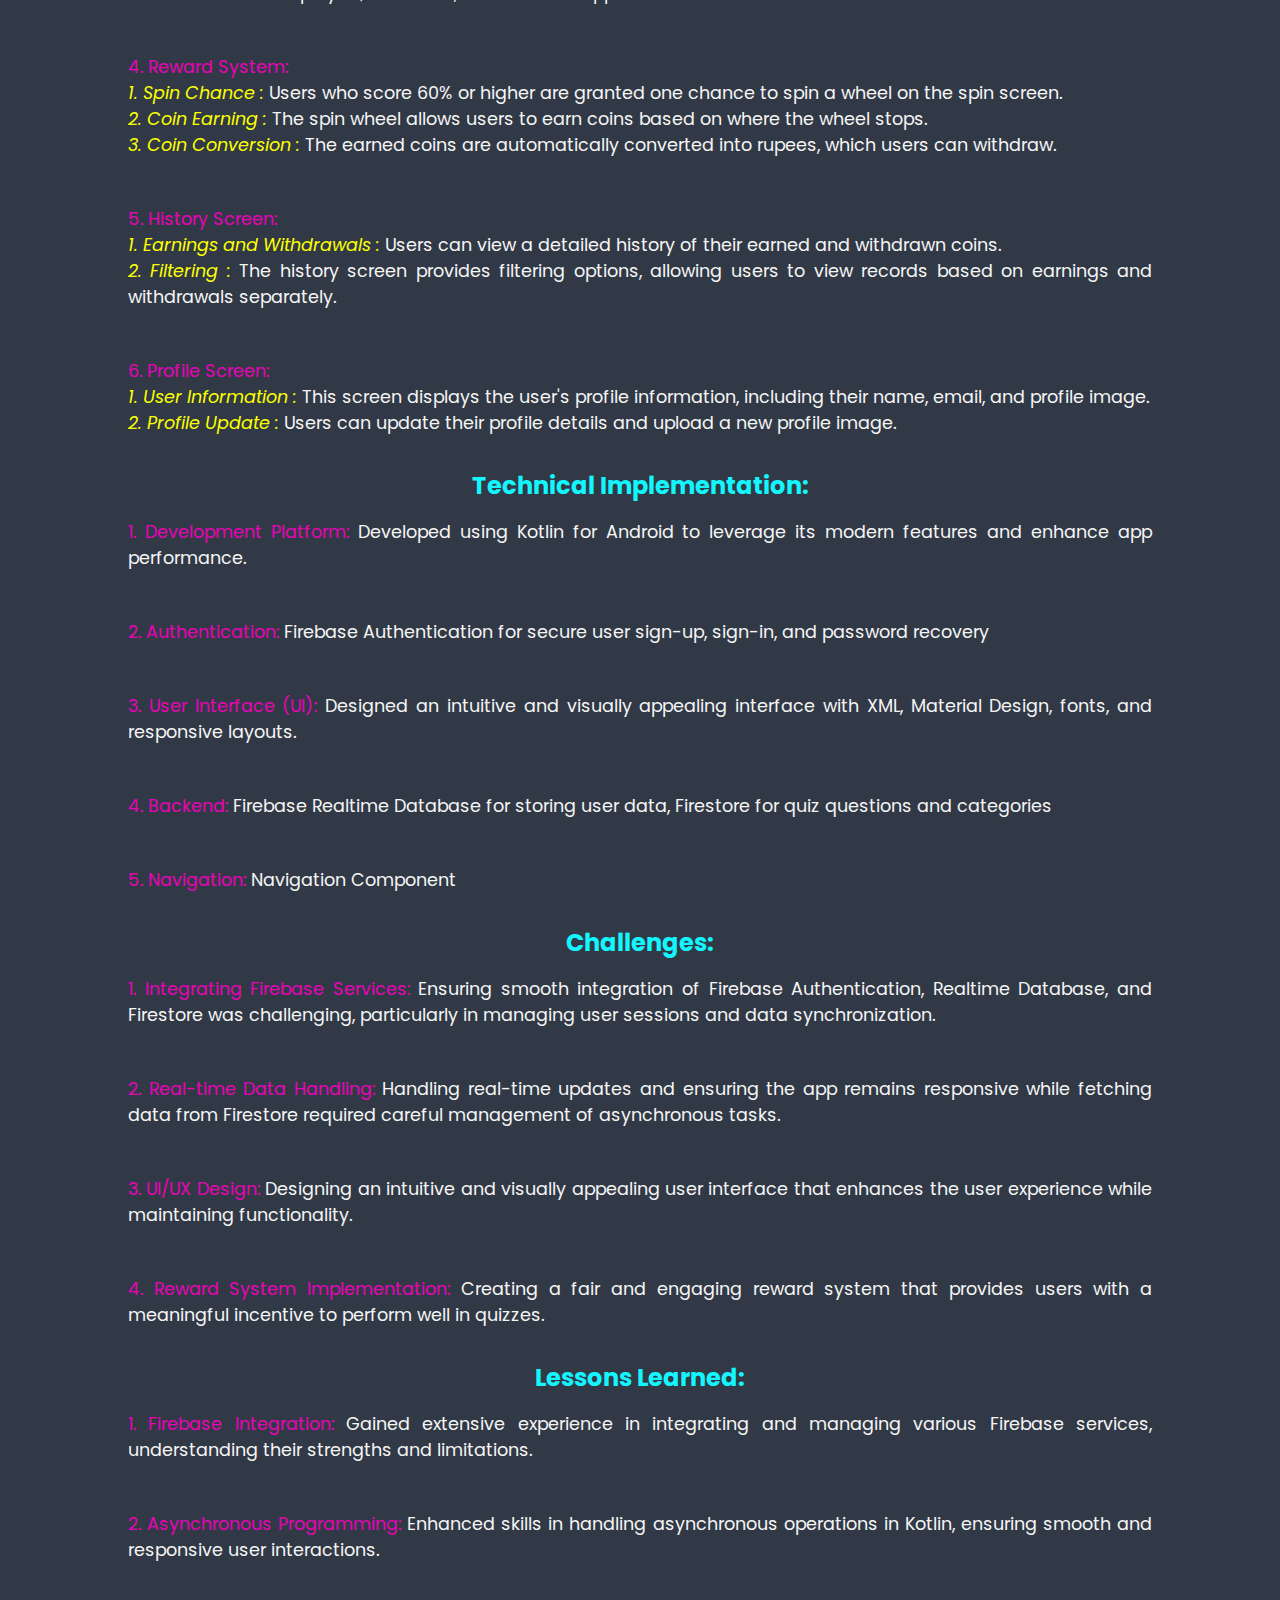
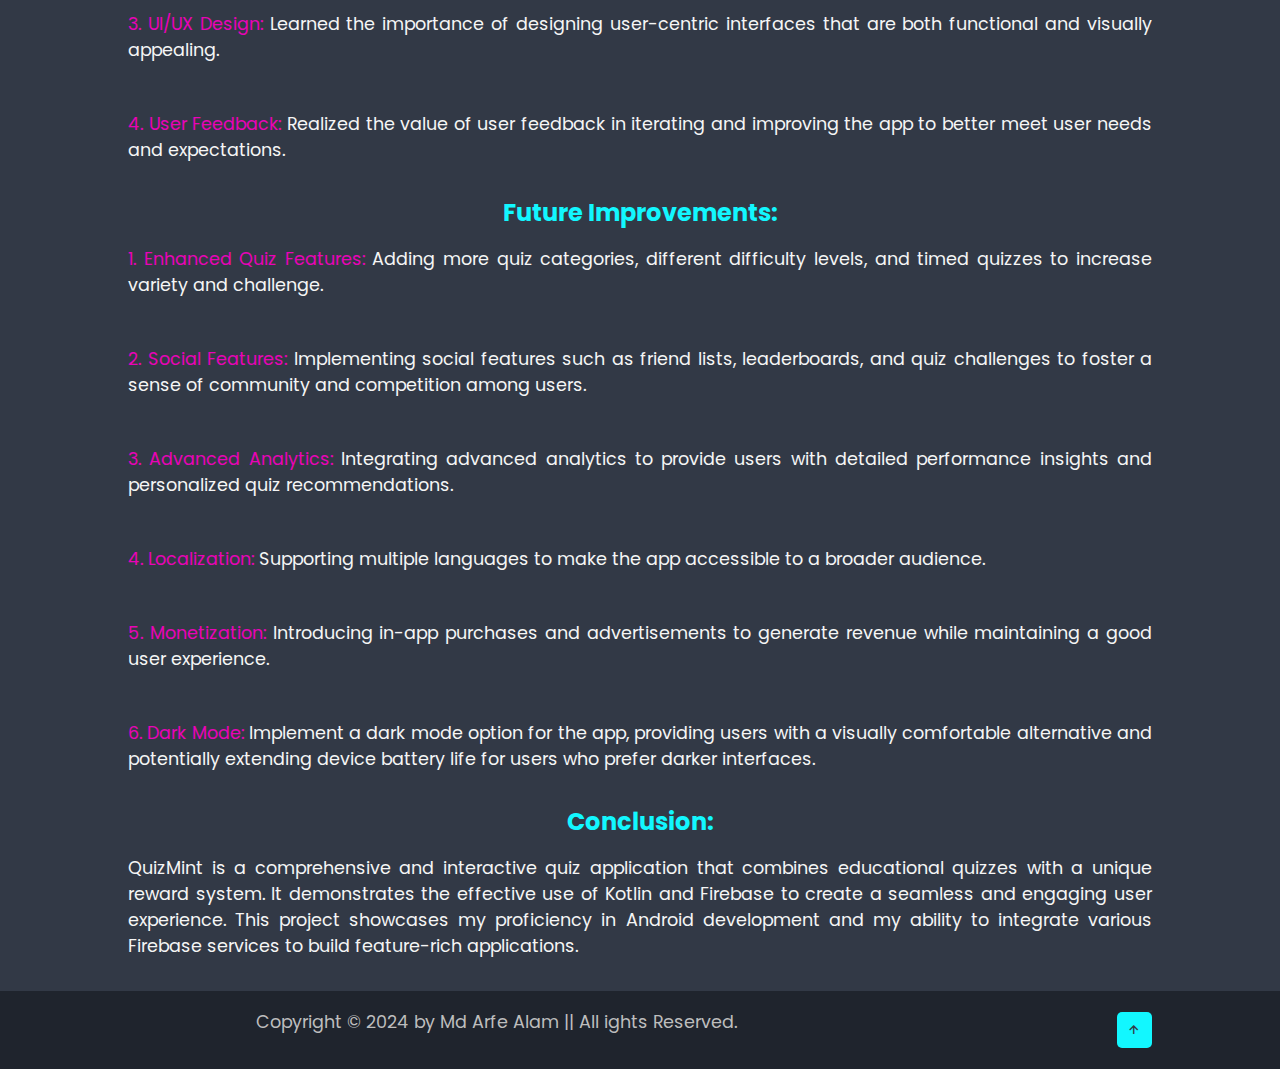
<file: pages/quizmint.html>
<!DOCTYPE html>
<html lang="en">

<head>
    <meta charset="UTF-8">
    <meta http-equiv="X-UA-Compatible" content="IE=edge">
    <meta name="viewport" content="width=device-width, initial-scale=1.0">
    <title>QuizMint</title>
    <link href='https://unpkg.com/boxicons@2.1.4/css/boxicons.min.css' rel='stylesheet'>
    <link rel="stylesheet" href="style_about.css">


</head>


<body>

    <!-- ========================== About Section ========================== -->

    <section class="about" id="about">

        <div class="about-content">
            <h2 class="about-text">QuizMint</h2>

            <p>QuizMint is an engaging quiz application developed using Kotlin and Firebase, 
                designed to provide an interactive and rewarding experience for users. 
                It offers a variety of quiz categories, robust user authentication, 
                and real-time database features. QuizMint enhances the traditional quiz format 
                with a reward system where users can earn coins and convert them into real money.
            </p>
        </div>     

        <div class="title">
            <h2><span>Screenshot Slide</span></h2>
            <div class="slider">
                <div class="slides">
                    <div class="slide"><img src="../images/quiz_mint/0.jpg" alt="Image 0"></div>
                    <div class="slide"><img src="../images/quiz_mint/1.jpg" alt="Image 1"></div>
                    <div class="slide"><img src="../images/quiz_mint/2.jpg" alt="Image 2"></div>
                    <div class="slide"><img src="../images/quiz_mint/3.jpg" alt="Image 3"></div>
                    <div class="slide"><img src="../images/quiz_mint/4.jpg" alt="Image 4"></div>
                    <div class="slide"><img src="../images/quiz_mint/5.jpg" alt="Image 5"></div>
                    <div class="slide"><img src="../images/quiz_mint/6.jpg" alt="Image 6"></div>
                    <div class="slide"><img src="../images/quiz_mint/7.jpg" alt="Image 7"></div>
                    <div class="slide"><img src="../images/quiz_mint/8.jpg" alt="Image 8"></div>
                    <div class="slide"><img src="../images/quiz_mint/9.jpg" alt="Image 9"></div>
                    <div class="slide"><img src="../images/quiz_mint/10.jpg" alt="Image 10"></div>
                    <div class="slide"><img src="../images/quiz_mint/11.jpg" alt="Image 11"></div>
                    <div class="slide"><img src="../images/quiz_mint/12.jpg" alt="Image 12"></div>
                    <div class="slide"><img src="../images/quiz_mint/13.jpg" alt="Image 13"></div>
                    <div class="slide"><img src="../images/quiz_mint/14.jpg" alt="Image 14"></div>
                    <div class="slide"><img src="../images/quiz_mint/15.jpg" alt="Image 15"></div>
                    <div class="slide"><img src="../images/quiz_mint/16.jpg" alt="Image 16"></div>
                    <div class="slide"><img src="../images/quiz_mint/17.jpg" alt="Image 17"></div>
                    <div class="slide"><img src="../images/quiz_mint/18.jpg" alt="Image 18"></div>
                    <div class="slide"><img src="../images/quiz_mint/19.jpg" alt="Image 19"></div>

                    <!-- Add more slides as needed -->
                </div>

                <div class="prev" onclick="prevSlide()">&#10094;</div>
                <div class="next" onclick="nextSlide()">&#10095;</div>
            </div>
        </div>

<!-- Download Apk -->
        <div class="download">
            <h4 class="download-text">

                <a href="https://drive.google.com/uc?export=download&id=1Cc7V5gHCsSYSDozHrx01FPuzuF_rgxqz">
                    <span>Click here to Download Apk</span></a>
            </h4>
        </div>



        <div class="purpose">
            <h2><span>Purpose:</span></h2>
        </div>
        <p>The primary purpose of QuizMint is to provide users with interactive quizzes across various categories 
            while integrating a unique reward system. By combining educational content with gamification elements, 
            QuizMint aims to enhance user engagement and enjoyment. Users can earn coins based on their quiz performance, 
            which are then converted into real money, offering a tangible incentive for participation.
        </p>

        <div class="features">
            <h2><span>Features:</span></h2>
        </div>

        <p><span>1. User Authentication:</span></br>
            <i style="color: rgb(251, 255, 0);">1. SignUp : </i>New users can register by providing their email and password, creating a secure account in the Firebase Authentication system.</br>
            <i style="color: rgb(251, 255, 0);">2. SignIn : </i>Returning users can log in with their registered email and password to access the app.</br>
            <i style="color: rgb(251, 255, 0);">3. Forgot Password : </i>Users who forget their password can reset it through a secure email-based recovery process.</br>
        </p>

        <p><span>2. Home Screen:</span></br>
            <i style="color: rgb(251, 255, 0);">1. Category Selection : </i>Upon signing in, users are directed to the home screen, where they can select from a range of quiz categories.</br>
            <i style="color: rgb(251, 255, 0);">2. Search Category : </i>Users can search for specific quiz categories to find quizzes that match their interests.</br>
        </p>

        <p><span>3. Quiz Play:</span></br>
            <i style="color: rgb(251, 255, 0);">1. Play Screen : </i>When a user selects a category, they are taken to the play screen where questions from Firestore are presented. Users answer these questions to complete the quiz.</br>
            <i style="color: rgb(251, 255, 0);">2. Score Evaluation : </i>After completing the quiz, the user's score is evaluated. If the user scores 60% or higher, a winner screen is displayed; otherwise, a lost screen appears.</br>
        </p>

        <p><span>4. Reward System:</span></br>
            <i style="color: rgb(251, 255, 0);">1. Spin Chance : </i>Users who score 60% or higher are granted one chance to spin a wheel on the spin screen.</br>
            <i style="color: rgb(251, 255, 0);">2. Coin Earning : </i>The spin wheel allows users to earn coins based on where the wheel stops.</br>
            <i style="color: rgb(251, 255, 0);">3. Coin Conversion : </i>The earned coins are automatically converted into rupees, which users can withdraw.</br> 
        </p>

        <p><span>5. History Screen:</span></br>
            <i style="color: rgb(251, 255, 0);">1. Earnings and Withdrawals : </i>Users can view a detailed history of their earned and withdrawn coins.</br>
            <i style="color: rgb(251, 255, 0);">2. Filtering : </i>The history screen provides filtering options, allowing users to view records based on earnings and withdrawals separately.</br>             
  
            
        </p>

        <p><span>6. Profile Screen:</span></br>
            <i style="color: rgb(251, 255, 0);">1. User Information : </i>This screen displays the user's profile information, including their name, email, and profile image.</br>
            <i style="color: rgb(251, 255, 0);">2. Profile Update : </i>Users can update their profile details and upload a new profile image.</br>
        </p>


        <div class="skill">
            <h2><span>Technical Implementation:</span></h2>
        </div>
        <p><span>1. Development Platform:</span>
            Developed using Kotlin for Android to leverage its modern features and enhance app performance.
        </p>

        <p><span>2. Authentication:</span>
            Firebase Authentication for secure user sign-up, sign-in, and password recovery
        </p>

        <p><span>3. User Interface (UI):</span>
            Designed an intuitive and visually appealing interface with XML, Material Design, fonts, and responsive layouts.
        </p>
        <p><span>4. Backend:</span>
            Firebase Realtime Database for storing user data, Firestore for quiz questions and categories
        </p>
        <p><span>5. Navigation:</span>
            Navigation Component
        </p>
        </div>

        <div class="challenges">
            <h2><span>Challenges:</span></h2>
        </div>
        <p><span>1. Integrating Firebase Services:</span>
            Ensuring smooth integration of Firebase Authentication, Realtime Database, and Firestore was challenging, particularly in managing user sessions and data synchronization.
        </p>
        <p><span>2. Real-time Data Handling:</span>
            Handling real-time updates and ensuring the app remains responsive while fetching data from Firestore required careful management of asynchronous tasks.
        </p>
        <p><span>3. UI/UX Design:</span>
            Designing an intuitive and visually appealing user interface that enhances the user experience while maintaining functionality.
        </p>
        <p><span>4. Reward System Implementation:</span>
            Creating a fair and engaging reward system that provides users with a meaningful incentive to perform well in quizzes.
        </p>

        <div class="lessons-learned">
            <h2><span>Lessons Learned:</span></h2>
        </div>
        <p><span>1. Firebase Integration:</span>
            Gained extensive experience in integrating and managing various Firebase services, understanding their strengths and limitations.
        </p>
        <p><span>2. Asynchronous Programming:</span>
            Enhanced skills in handling asynchronous operations in Kotlin, ensuring smooth and responsive user interactions.
        </p>
        <p><span>3. UI/UX Design:</span>
            Learned the importance of designing user-centric interfaces that are both functional and visually appealing.
        </p>
        <p><span>4. User Feedback:</span>
            Realized the value of user feedback in iterating and improving the app to better meet user needs and expectations.

        </p>

        <div class="improvements">
            <h2><span>Future Improvements:</span></h2>
        </div>
        <p><span>1. Enhanced Quiz Features:</span>
            Adding more quiz categories, different difficulty levels, and timed quizzes to increase variety and challenge.
        </p>

        <p><span>2. Social Features:</span>
            Implementing social features such as friend lists, leaderboards, and quiz challenges to foster a sense of community and competition among users.
        </p>

        <p><span>3. Advanced Analytics:</span>
            Integrating advanced analytics to provide users with detailed performance insights and personalized quiz recommendations.

        </p>

        <p><span>4. Localization:</span>
            Supporting multiple languages to make the app accessible to a broader audience.
        </p>

        <p><span>5. Monetization:</span>
            Introducing in-app purchases and advertisements to generate revenue while maintaining a good user experience.
        </p>

        <p><span>6. Dark Mode:</span>
            Implement a dark mode option for the app, providing users with a visually comfortable alternative and
            potentially extending device battery life for users who prefer darker interfaces.
        </p>
       

        <div class="conclusion">
            <h2><span>Conclusion:</span></h2>
        </div>
        <p>QuizMint is a comprehensive and interactive quiz application that combines educational quizzes 
            with a unique reward system. It demonstrates the effective use of Kotlin and Firebase to create 
            a seamless and engaging user experience. This project showcases my proficiency in Android development 
            and my ability to integrate various Firebase services to build feature-rich applications.
        </p>


    </section>



    <script>
        let currentSlide = 0;
        let autoSlideInterval;

        function showSlide(index) {
            const slides = document.querySelector('.slides');
            const totalSlides = document.querySelectorAll('.slide').length;

            if (index >= totalSlides) {
                currentSlide = 0;
            } else if (index < 0) {
                currentSlide = totalSlides - 1;
            } else {
                currentSlide = index;
            }

            slides.style.transition = "transform 0.5s ease-in-out";
            slides.style.transform = `translateX(${-currentSlide * 100}%)`;
        }

        function prevSlide() {
            showSlide(currentSlide - 1);
            resetAutoSlide();
        }

        function nextSlide() {
            showSlide(currentSlide + 1);
            resetAutoSlide();
        }

        function startAutoSlide() {
            autoSlideInterval = setInterval(() => {
                nextSlide();
            }, 3000); // Adjust the time interval (in milliseconds) as needed
        }

        function resetAutoSlide() {
            clearInterval(autoSlideInterval);
            startAutoSlide();
        }

        startAutoSlide(); // Start auto sliding on page load
    </script>



    <footer>
        <p class="scroll-scale">Copyright &copy; 2024 by Md Arfe Alam || All ights Reserved.</p>
        <a href="#home"><i class='bx bx-up-arrow-alt'></i></a>
    </footer>

</body>

</html>
</file>
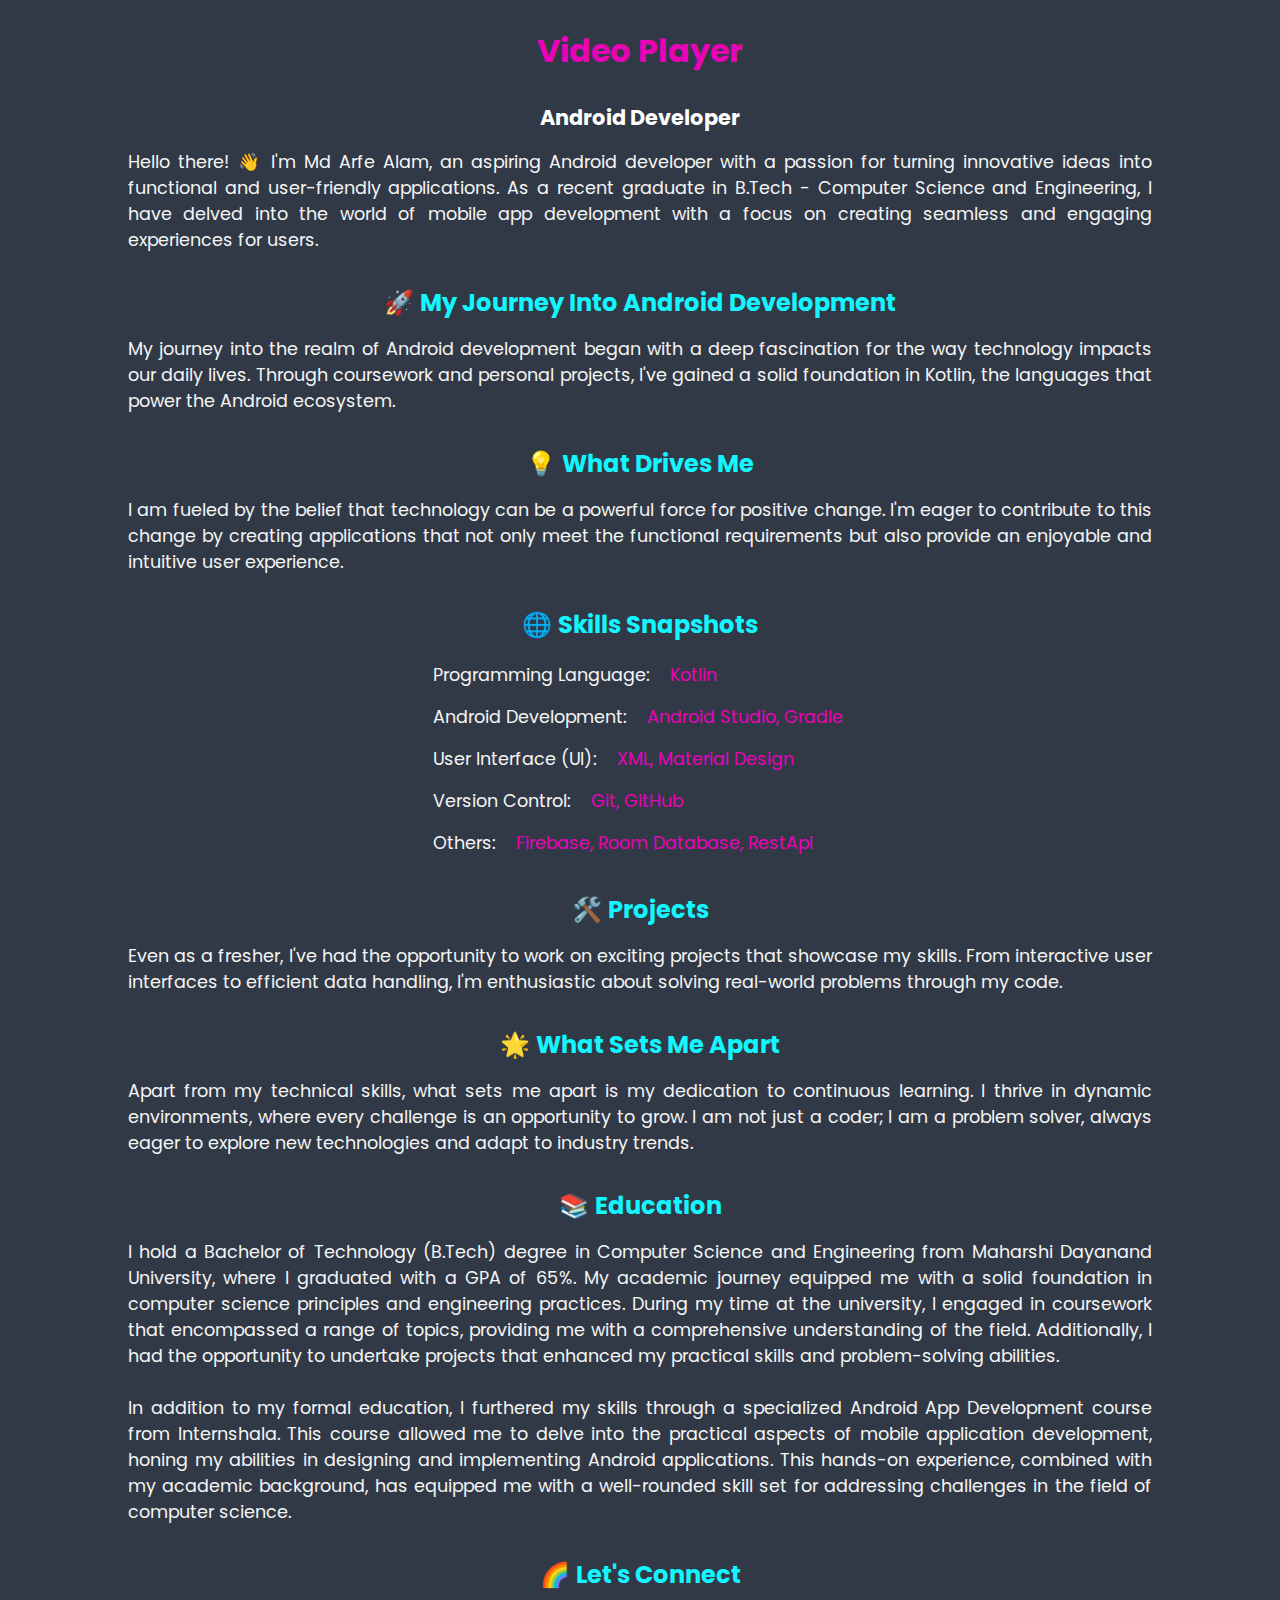
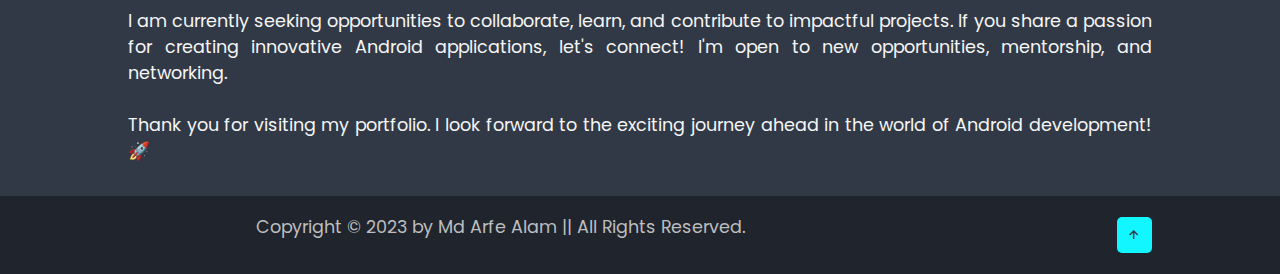
<file: pages/video_player.html>
<!DOCTYPE html>
<html lang="en">

<head>
    <meta charset="UTF-8">
    <meta http-equiv="X-UA-Compatible" content="IE=edge">
    <meta name="viewport" content="width=device-width, initial-scale=1.0">
    <title>Rider || Portfolio Website</title>
    <link href='https://unpkg.com/boxicons@2.1.4/css/boxicons.min.css' rel='stylesheet'>
    <link rel="stylesheet" href="style_about.css">


</head>


<body>

    <!-- ========================== About Section ========================== -->

    <section class="about" id="about">

        <div class="about-content">
            <h2 class="about-text">Video Player</h2>
            <h3>Android Developer</h3>
            <p>Hello there! 👋 I'm Md Arfe Alam, an aspiring Android developer with a passion for turning
                innovative ideas into functional and user-friendly applications. As a recent graduate in
                B.Tech - Computer Science and Engineering, I have delved into the world of mobile app development with a
                focus on creating seamless and engaging experiences for users.
            </p>

        </div>

        <div class="journey">
            <h2>🚀 <span>My Journey Into Android Development</span></h2>
        </div>
        <p>My journey into the realm of Android development began with a deep fascination for the way
            technology impacts our daily lives. Through coursework and personal projects,
            I've gained a solid foundation in Kotlin, the languages that power the Android ecosystem.
        </p>

        <div class="drive">
            <h2>💡 <span>What Drives Me</span></h2>
        </div>
        <p>I am fueled by the belief that technology can be a powerful force for positive change.
            I'm eager to contribute to this change by creating applications that not only meet the
            functional requirements but also provide an enjoyable and intuitive user experience.
        </p>

        <div class="skill">
            <h2>🌐 <span>Skills Snapshots</span></h2>
        </div>
        <div class="skill-content">
            <p>Programming Language: <span class="content">Kotlin</span></p>
            <p>Android Development: <span class="content">Android Studio, Gradle</span></p>
            <p>User Interface (UI): <span class="content">XML, Material Design</span></p>
            <p>Version Control: <span class="content">Git, GitHub</span></p>
            <p>Others: <span class="content">Firebase, Room Database, RestApi</span></p>
        </div>
    
        <div class="project">
            <h2>🛠️ <span>Projects</span></h2>
        </div>
        <p>Even as a fresher, I've had the opportunity to work on exciting projects that showcase my skills.
            From interactive user interfaces to efficient data handling,
            I'm enthusiastic about solving real-world problems through my code.
        </p>

        <div class="apart">
            <h2>🌟 <span>What Sets Me Apart</span></h2>
        </div>
        <p>Apart from my technical skills, what sets me apart is my dedication to continuous learning.
            I thrive in dynamic environments, where every challenge is an opportunity to grow.
            I am not just a coder; I am a problem solver, always eager to explore new technologies and adapt
            to industry trends.
        </p>

        <div class="education">
            <h2>📚 <span>Education</span></h2>
        </div>
        <p>I hold a Bachelor of Technology (B.Tech) degree in Computer Science and Engineering from Maharshi Dayanand University, 
            where I graduated with a GPA of 65%. My academic journey equipped me with a solid foundation in computer science 
            principles and engineering practices. During my time at the university, I engaged in coursework that encompassed 
            a range of topics, providing me with a comprehensive understanding of the field. Additionally, I had the opportunity 
            to undertake projects that enhanced my practical skills and problem-solving abilities.<br><br>

            In addition to my formal education, I furthered my skills through a specialized Android App Development course from Internshala. 
            This course allowed me to delve into the practical aspects of mobile application development, honing my abilities in designing 
            and implementing Android applications. This hands-on experience, combined with my academic background, has equipped me with a 
            well-rounded skill set for addressing challenges in the field of computer science.

        </p>

        <div class="connect">
            <h2>🌈 <span>Let's Connect</span></h2>
        </div>
        <p>I am currently seeking opportunities to collaborate, learn, and contribute to impactful projects.
            If you share a passion for creating innovative Android applications,
            let's connect! I'm open to new opportunities, mentorship, and networking.<br><br>

            Thank you for visiting my portfolio. I look forward to the exciting journey ahead in
            the world of Android development! 🚀
        </p>


    </section>


    
    <footer>
        <p class="scroll-scale">Copyright &copy; 2023 by Md Arfe Alam || All Rights Reserved.</p>
        <a href="#home"><i class='bx bx-up-arrow-alt'></i></a>
    </footer>

</body>

</html>
</file>
<file: style.css>
@import url('https://fonts.googleapis.com/css2?family=Poppins:wght@100;200;300;400;500;600;700;800;900&display=swap');
@import url('https://fonts.googleapis.com/css2?family=Josefin+Sans:wght@200;300&family=Montserrat:wght@500&family=Poppins&family=Space+Mono&display=swap');

* {
    padding: 0;
    margin: 0;
    box-sizing: border-box;
    list-style: none;
    scroll-behavior: smooth;
    text-decoration: none;
}

:root {
    --text-color: #f5f5f5;
    --hover-color: #12f7ff;
    --bg-color: #1f242d;
    --second-bg-color: #323946;
    --big-font: 2.5rem;
    --normal-font: 2rem;
    --neon-box-shadow: 0 0 .5rem #12f7ff;
    --h2-font: 3rem;
    --font-neon--text-shadow: 0 0 10px rgba(18, 247, 255, 0.3),
        0 0 20px rgba(18, 247, 255, 0.3),
        0 0 30px rgba(18, 247, 255, 0.3),
        0 0 40px rgba(18, 247, 255, 0.3),
        0 0 70px rgba(18, 247, 255, 0.3),
        0 0 80px rgba(18, 247, 255, 0.3),
        0 0 100px rgba(18, 247, 255, 0.3),
        0 0 150px rgba(18, 247, 255, 0.3);
}


/* ========================== Custom Scrollbar ========================== */
::-webkit-scrollbar {
    height: 0;
    width: .5rem;
}

::-webkit-scrollbar-track {
    background: var(--bg-color);
}

::-webkit-scrollbar-thumb {
    background: var(--hover-color);
    border-radius: 5rem;
}



body {
    font-family: "Poppins";
    background-color: var(--bg-color);
    color: var(--text-color);
}

header {
    position: fixed;
    top: 0;
    left: 0;
    z-index: 1000;
    background: var(--bg-color);
    display: flex;
    align-items: center;
    justify-content: space-between;
    width: 100%;
    padding: 20px 10%;

    /* border-bottom: 1px solid transparent; */
    border-bottom: 1px solid #34495E;

}

header.sticky {
    background: var(--bg-color);
    border-bottom: 1px solid var(--second-bg-color);
    padding: 12px 10%;

}

.logo {
    font-size: 26px;
    font-weight: 700;
    letter-spacing: 1px;
    color: #e903b7;
}

/* === Change text color === */
span {
    color: rgb(233, 3, 183);
}

.navlist {
    display: flex;
}

.navlist a {
    display: inline-block;
    color: var(--text-color);
    font-weight: 600;
    padding: 10px 20px;
    animation: slideAnimation 1s ease forwards;
    animation-delay: calc(.3s *var(--i));
    opacity: 0;
}

.navlist a:hover {
    color: var(--hover-color);
    text-shadow: 0 0 10px rgba(18, 247, 255, 0.6),
        0 0 20px rgba(18, 247, 255, 0.6),
        0 0 30px rgba(18, 247, 255, 0.6),
        0 0 40px rgba(18, 247, 255, 0.6),
        0 0 70px rgba(18, 247, 255, 0.6),
        0 0 80px rgba(18, 247, 255, 0.6),
        0 0 100px rgba(18, 247, 255, 0.6),
        0 0 150px rgba(18, 247, 255, 0.6);
}

.navlist a.active {
    color: var(--hover-color);
}

#menu-icon {
    font-size: 1.8rem;
    z-index: 10001;
    cursor: pointer;
    margin-left: 25px;
    background: var(--hover-color);
    border-radius: 3px;
    color: var(--second-bg-color);
    display: none; /*  Hiding menu icon */
}

section {
    padding: 100px 10%;
}


/* ========================== Home Section ========================== */
.home {
    width: 100%;
    min-height: 100vh;
    height: 100%;
    display: grid;
    grid-template-columns: repeat(2, 1fr);
    align-items: center;
    grid-gap: 4em
}

.home-content {
    max-width: 600px;
}

.home-content h1 {
    font-size: var(--big-font);
    font-weight: 600;
}

.change-text {
    font-size: 1.3rem;
    font-weight: 400;
}

.change-text h3 {
    display: inline-flex;
    margin: 0;
    vertical-align: top;
}

.change-text h3 .word {
    position: absolute;
    display: flex;
    opacity: 0;
}

.change-text h3 .word .letter {
    transform-origin: center center 25px;
}

.change-text h3 .word .letter.out {
    transform: rotateX(90deg);
    transition: 0.32s cubic-bezier(0.6, 0, 0.7, 0.2);
}

.change-text h3 .word .letter.in {
    transition: 0.38s ease;
}

.change-text h3 .word .letter.behind {
    transform: rotateX(-90deg);
}

.home-content p {
    color: #bdbdbd;
    line-height: 1.6;
}

.info-box {
    display: inline-flex;
    justify-content: space-between;
    align-items: center;
    width: 200px;
    margin: 1rem 0 2rem;
}

.info-box h5 {
    font-weight: 600;
    color: var(--text-color);
    font-size: 1rem;
}

.info-box span {
    font-size: .9rem;
    color: #bdbdbd;
}

.btn-box {
    margin-top: 2rem;
    display: flex;
    justify-content: space-between;
    width: 320px;
    height: 45px;
}

.btn-box .btn {
    display: inline-flex;
    justify-content: center;
    align-items: center;
    width: 150px;
    height: 100%;
    background: var(--hover-color);
    color: var(--bg-color);
    font-size: 1rem;
    letter-spacing: 1px;
    font-weight: 600;
    transition: .6s;
    box-shadow: var(--neon-box-shadow);
    border-radius: 5px;

    position: relative;
    overflow: hidden;
    z-index: 1;
    border: 2px solid var(--hover-color);
}

.btn:hover {
    color: var(--hover-color);
}

.btn::before {
    content: "";
    position: absolute;
    top: 0;
    left: 0;
    background: var(--bg-color);
    width: 0;
    height: 100%;
    z-index: -1;
    transition: .4s;
}

.btn:hover::before {
    width: 100%;
}

.btn:nth-child(2) {
    background: var(--bg-color);
    color: var(--hover-color);
}

a.btn:nth-child(2):hover {
    color: var(--bg-color);
}

.btn:nth-child(2)::before {
    background: var(--hover-color);
}

.social-icons {
    margin-top: 3rem;
    display: flex;
    justify-content: space-between;
    width: 340px;
    height: 45px;
}

.social-icons a {
    display: inline-flex;
    width: 50px;
    height: 100%;
    justify-content: center;
    align-items: center;
    background-color: var(--bg-color);
    color: var(--hover-color);
    border: 2px solid var(--hover-color);
    transition: .6s;
    box-shadow: 0 0 0.3rem #12f7ff;
    border-radius: 5px;
    position: relative;
    z-index: 1;
    overflow: hidden;
}

.social-icons a i {
    font-size: 1.5rem;
}

.social-icons a:hover {
    color: var(--bg-color);
}

.social-icons a::before {
    content: "";
    position: absolute;
    left: 0;
    top: 0;
    width: 0;
    height: 100%;
    background: var(--hover-color);
    transition: .6s;
    z-index: -1;
}

.social-icons a:hover::before {
    width: 100%;
}


/* Image code */

.home-image {
    position: relative;
}

.img-box {
    text-align: center;
}

.img-box img {
    width: 100%;
    max-width: 250px;
    height: 400px;
}

.liquid-shape {
    position: absolute;
    width: 100%;
    height: 100%;
    z-index: -1;
    top: -10%;
}

.liquid-shape:nth-child(2) {
    filter: blur(50px);
}

/* ========================== About Section ========================== */

.about {
    display: flex;
    justify-content: center;
    align-items: center;
    gap: 15rem;
    background: var(--second-bg-color);
    
    min-height: 100vh;
    height: 100%;
}

.about .img-about img {
    max-width: 350px;
    height: 400px;
    margin-top: 3rem;
}

.img-about img:hover {
    transform: scale(1.03);
    filter: drop-shadow(0 0 10px #0ef);
    transition: 0.3sec;

}

.about-content h2 {
    text-align: left;
    line-height: 1.2;
    font-size: 2.5rem;
    color: #0ef;
}

.about-content h3 {
    font-size: 1.6rem;
}

.about-content p {
    font-size: 1rem;
    margin: 1rem 0rem 3rem;
}


/* ========================== Skills Section ========================== */
.skills {
    background: var(--bg-color);
    height: 100%;
}

.skills-main {
    margin-top: 2rem;
    width: 100%;
    display: grid;
    grid-template-columns: repeat(2, 1fr);
    grid-row-gap: 30px;
    grid-column-gap: 50px;
}

.main-text h2 {
    text-align: center;
    line-height: 1.2;
    font-size: 2.5rem;
    color: #0ef;
}

.skills-bar {
    margin-bottom: 2rem;
}

.skills-main h3 {
    margin-bottom: 2rem;
    font-size: 1.2rem;
    text-align: center;
}


.skills-left .skills-bar .info {
    display: flex;
    justify-content: space-between;
    align-items: center;
    padding: 0 10px;
}

.skills-left .skills-bar .bar {
    width: 100%;
    height: 10px;
    background-color: var(--second-bg-color);
    border-radius: 25px;
    margin-top: 10px;
    position: relative;
}

.skills-bar .bar span {
    width: 50%;
    height: 100%;
    position: absolute;
    left: 0;
    background: var(--hover-color);
    border-radius: 25px;
    box-shadow: var(--neon-box-shadow);
}

.skills-bar .bar .kotlin {
    width: 77%;
    animation: kotlin 3s;
}

.skills-bar .bar .firebase {
    width: 65%;
    animation: firebase 5s;
}

.skills-bar .bar .restApi {
    width: 70%;
    animation: restApi 4s;
}

.skills-bar .bar .roomDatabase {
    width: 60%;
    animation: roomDatabase 6s;
}

/* skills-right */
.professional {
    display: grid;
    grid-template-columns: 1fr 1fr;
}

.box {
    position: relative;
    margin: 10px 0;
    flex: 1 1 15rem;
}

.box .text {
    text-align: center;
    color: #fff;
    font-size: 1rem;
}

.box .text big {
    font: 400;
    letter-spacing: 1px;
    position: absolute;
    top: 40%;
    left: 50%;
    transform: translate(-50%, -50%);
}

.box .text small {
    display: block;
    font-weight: 600;
}

.circle {
    width: 100%;
    height: 120px;
    display: flex;
    justify-content: center;
    align-items: center;
}

.circle .points {
    width: 2px;
    height: 10px;
    background-color: var(--second-bg-color);
    position: absolute;
    border-radius: 3px;
    transform: rotate(calc(var(--i)*var(--rot))) translateY(-45px);
}

.points.marked {
    animation: glow 0.04s linear forwards;
    animation-delay: calc(var(--i)*0.05s);
}

/* ========================== Skills KeyFrames ========================== */

@keyframes kotlin {
    0% {
        width: 0%;
    }

    100% {
        width: 77%;
    }
}

@keyframes firebase {
    0% {
        width: 0%;
    }

    100% {
        width: 65%;
    }
}

@keyframes restApi {
    0% {
        width: 0%;
    }

    100% {
        width: 70%;
    }
}

@keyframes roomDatabase {
    0% {
        width: 0%;
    }

    100% {
        width: 60%;
    }
}

@keyframes glow {
    0% {
        background: var(--second-bg-color);
        box-shadow: none;
    }

    100% {
        background: var(--hover-color);
        box-shadow: var(--neon-box-shadow);
    }
}

@keyframes slideAnimation{
    0% {
        opacity: 0;
        transform: translateY(100px);
    }

    100% {
        opacity: 1;
        transform: translateY(0);
    }
}

/* ========================== Project Section ========================== */

.project {
    background: var(--second-bg-color);
    height: 100%;
}

.main-text h2 {
    text-align: center;
    line-height: 1.2;
    font-size: 2.5rem;
    color: #0ef;
}

.filter-buttons {
    margin: 1.2rem;
    text-align: center;
}

.filter-buttons .button {
    background: none;
    outline: none;
    border: none;
    cursor: pointer;
    font-size: .85rem;
    font-weight: 600;
    letter-spacing: .4px;
    margin-left: .5rem;
    color: var(--text-color);
}

.filter-buttons .button:hover {
    color: var(--hover-color);
}

.project-gallery {
    display: grid;
    grid-template-columns: repeat(auto-fill, minmax(270px, 1fr));
    gap: 2rem;
}


.port-box {
    position: relative;
    border-radius: 15px;
    overflow: hidden;
    background: #292e33;
    display: flex;
    grid-template-rows: 1fr auto;
    align-items: center;
    border: 2px solid var(--hover-color);
    box-shadow: var(--neon-box-shadow);
}

.port-image {
    display: flex;
    align-items: center;
    justify-content: center;
    height: 100%;
    width: 100%;
}

.port-image img {
    width: 100%;
    opacity: .5s;
    height: 100%;
    transition: .5s;
}

.port-content {
    position: absolute;
    bottom: 0;
    left: 0;
    width: 100%;
    height: 100%;
    opacity: 0;
    background: linear-gradient(rgba(0, 0, 0, .2), #12f7ff);
    display: flex;
    align-items: center;
    justify-content: center;
    flex-direction: column;
    text-align: center;
    transform: translateY(100%);
    transition: .5s ease;
    padding: 0 2rem;
}

.port-box:hover .port-content {
    opacity: 1;
    transform: translateY(0);
}

.port-box:hover .port-image img {
    transform: scale(1.1);
}

.port-image img:hover {
    transform: scale(1.1);
}

.port-content h3 {
    font-size: 1.8rem;
    font-weight: 600;
}

.port-content p {
    font-size: .85rem;
    margin: 1px 1px 15px 5px;
}

.port-content a {
    background: #fff;
    border-radius: 50%;
    display: inline-flex;
    justify-content: center;
    align-items: center;
    width: 50px;
    height: 50px;
    border: 1px solid var(--hover-color);
    outline: 2px solid #fff;

}

.port-content a i {
    font-size: 1.3rem;
    color: var(--second-bg-color);
}



/* ========================== Contact section ========================== */
.contact{
    max-height: 100vh;
    height: 100%;
}

.main-text h2 {
    text-align: center;
    line-height: 1.2;
    font-size: 2.5rem;
    color: #0ef;
}

.contact form {
    max-width: 50rem;
    margin: 1rem auto;
    text-align: center;
}

.contact form .input-box {
    display: flex;
    justify-content: space-between;
    flex-wrap: wrap;

}

.contact form .input-box input,
.contact form textarea {
    width: 100%;
    padding: 1rem;
    font-size: 1rem;
    color: var(--text-color);
    background: var(--second-bg-color);
    border-radius: .4rem;
    border: hidden;
    margin: .7rem 0;
    font-family: Poppins;
}

.contact form .input-box input {
    width: 49%;
}

.contact form textarea {
    resize: none;
    font-family: "Poppins";
    height: 200px;
}

.formBtn {
    display: flex;
    justify-content: center;
    width: 100%;
    margin-top: .2rem;
}

.formBtn .btn {
    cursor: pointer;
    font-size: 1rem;
}


/* ========================== Footer section ========================== */

footer {
    padding: 1.5rem 10%;
    display: flex;
    align-items: center;
    justify-content: space-between;
    background: var(--second-bg-color);
}

footer p {
    color: #bdbdbd;
}

footer a {
    display: inline-flex;
    justify-content: center;
    color: var(--text-color);
    background: var(--hover-color);
    padding: .6rem;
    border-radius: 5px;
}

footer a i {
    font-size: 1rem;
    color: var(--second-bg-color);
}

/* ========================== Parallax ========================== */
.scroll-scale{
    opacity: 0;
    transform: scale(.9);
    transition: all 2s;
}

.scroll-bottom{
    opacity: 0;
    transform: translateY(300px);
    transition: 3s;
}

.scroll-top{
    opacity: 0;
    transform: translateY(-300px);
    transition: 3s;
}

.show-items{
    opacity: 1;
    transform: translateX(0);
}





/* ========================== BREAKPOINTS ========================== */

@media(max-width: 991px) {

    header,
    header.sticky {
        padding: 15px 5%;

    }

    footer {
        padding: 15px 5%;
    }

    section {
        padding: 50px 5%;
    }

    .navlist a {
        padding: 8px 15px;
    }

    :root {
        --big-font: 2.2rem;
        --normal-font: 1.8rem;
        --neon-box-shadow: 0 0 .8rem #12f7ff;
        --h2-font: 3rem;
    }
    .home-content{
        margin-top: 5rem;
    }
    .social-icons{
        margin-top: 2rem;
    }
}

@media(max-width: 768px){

    #menu-icon{
        display: block;
        transition: all .4s ease;
    }

    #menu-icon.bx-x{
        transform: rotate(-180deg);
    }

    .navlist {
        display: flex;
        position: absolute;
        top: -1000px;
        right: 0;
        left: 0;
        flex-direction: column;
        background: var(--bg-color);
        text-align: left;
        padding: 0 5%;
        transition: all .45s ease;

    }
    .navlist a{
        display: block;
        padding-bottom: 1rem;
        font-size: 1rem;
    }
    .navlist.open{
        top: 100%;
    }
    .home {
        grid-template-columns: 1fr;
    }
    .home-image {
        margin-bottom: 5rem;
    }
    .liquid-shape{
        width: 80%;
        left: 10%;
        top: 13%;
    }
    .about{
        flex-direction: column-reverse;
    }
    .skills-main{
        grid-template-columns: 1fr;
    }
    .filter-buttons{
        margin: 2.5rem 0;
    }
    footer p{
        font-size: .8rem;
    }
}

@media(max-width: 420px){
    html{
        font-size: 80%;
    }
    footer p{
        font-size: .7rem;
    }
    .filter-buttons .button{
        font-size: .8rem;
    }
    .img-about img{
        width: 300px;
    }
    .img-about p{
        font-size: 1rem;
    }
}

@media(max-width: 364px){
    html{
        font-size: 80%;
    }
    footer p{
        font-size: .7rem;
    }
    .filter-buttons .button{
        font-size: .8rem;
    }
    .img-about img{
        width: 250px;
    }
    .img-about p{
        font-size: 1rem;
    }

    .home{
        padding-bottom: .01rem;
    }
    .about{
        padding-top: 7rem;
        gap: 2rem;
    }
    .skills{
        padding-top: 7rem;
    }
    .project{
        padding-top: 7rem;
    }

    .filter-buttons .button {
        font-size: 1rem;
        margin-top: .01rem;
    }


}
</file>
<file: pages/style_about.css>
@import url('https://fonts.googleapis.com/css2?family=Poppins:wght@100;200;300;400;500;600;700;800;900&display=swap');



* {
    padding: 0;
    margin: 0;
    box-sizing: border-box;
    list-style: none;
    scroll-behavior: smooth;
    text-decoration: none;
}

:root {
    --text-color: #f5f5f5;
    --hover-color: #12f7ff;
    --dark-magenta: #e903b7;
    --bg-color: #1f242d;
    --second-bg-color: #323946;
}

.about {
    justify-content: center;
    align-items: center;
    text-align: center;
    background: var(--second-bg-color);
}

.about-text{
    padding: 2rem;
}

.about-content h2 {
    text-align: center;
    line-height: 1.2;
    font-size: 2rem;
    color: var(--dark-magenta);
    font-family: "Poppins";
}

span {
    color: var(--hover-color);
    font-family: "Poppins";
}

p span{
    color: #e903b7;
}






h4 span{
    color: #a803e9;
}

.download-text {
    font-size: 1rem;
    margin-top: -15px; 
    margin-bottom: 25px; 
}

.download-text a {
    text-decoration: none;
    color: inherit;
}









.skill-content{
    margin: 1rem 0 2rem 0;
    font-family: Poppins;
    color: var(--text-color);
    font-size: .9rem;
}

.content{
    color: #e903b7;
    margin-left: 1rem;
}

.about-content h3 {
    font-size: 1.3rem;
    font-family: "Poppins";
    color: white;
}

p {
    font-size: 1.1rem;
    text-align: justify;
    font-family: "Poppins";
    color: var(--text-color);
    padding: 1rem 8rem 2rem 8rem;
}

.skill-content{
    max-width: 670px; /* Set a maximum width for better readability on larger screens */
    margin: 20px auto; /* Center the content */
  }
  
  .skill-content p {
    text-align: justify;
    font-family: "Poppins";
    font-size: 1.1rem;
    padding: 0 8rem 1rem 8rem;
  }



/* ========================== Footer section ========================== */

footer {
    padding: .1rem 10%;
    display: flex;
    align-items: center;
    justify-content: space-between;
    background: var(--bg-color);
}

footer p {
    color: #bdbdbd;
}

footer a {
    display: inline-flex;
    justify-content: center;
    color: var(--text-color);
    background: var(--hover-color);
    padding: .6rem;
    border-radius: 5px;
}

footer a i {
    font-size: 1rem;
    color: var(--second-bg-color);
}

/* ========================== BREAKPOINTS ========================== */


@media(max-width: 364px) {
    html {
        font-size: 70%;
    }

    p {
        text-align: justify;
        font-size: 1.2rem;
        font-family: "Poppins";
        padding: 1rem 2rem 2rem 2rem;
    }
    h2{
        padding: 0 2rem 0 2rem;
    }


    footer p{
        font-size: .7rem;
    }
      
    .skill-content p {
        font-family: "Poppins";
        text-align: justify;
        font-size: 1.2rem;
        padding: 0 2rem .5rem 2rem;
      }
   
}



/* ========================== Slider section ========================== */

.slider {
    position: relative;
    width: 291px;
    height: 520px;
    margin: auto;
    overflow: hidden;
    border: 8px solid var(--bg-color);
    border-radius: 10px;
    margin-top: 2rem;
    margin-bottom: 2rem;
}

.slider img{
    width: 275px;
    height: 505px;
}

.slides {
    display: flex;
    transition: transform 0.5s ease-in-out;
}

.slide {
    min-width: 100%;
}

.prev, .next {
    cursor: pointer;
    position: absolute;
    top: 50%;
    width: auto;
    padding: 16px;
    margin-top: -22px;
    color: white;
    font-weight: bold;
    font-size: 18px;
    transition: 0.6s ease;
    border-radius: 0 3px 3px 0;
    user-select: none;
}

.next {
    right: 0;
    border-radius: 3px 0 0 3px;
}

.prev:hover, .next:hover {
    background-color: rgba(0, 0, 0, 0.8);
}
</file>
